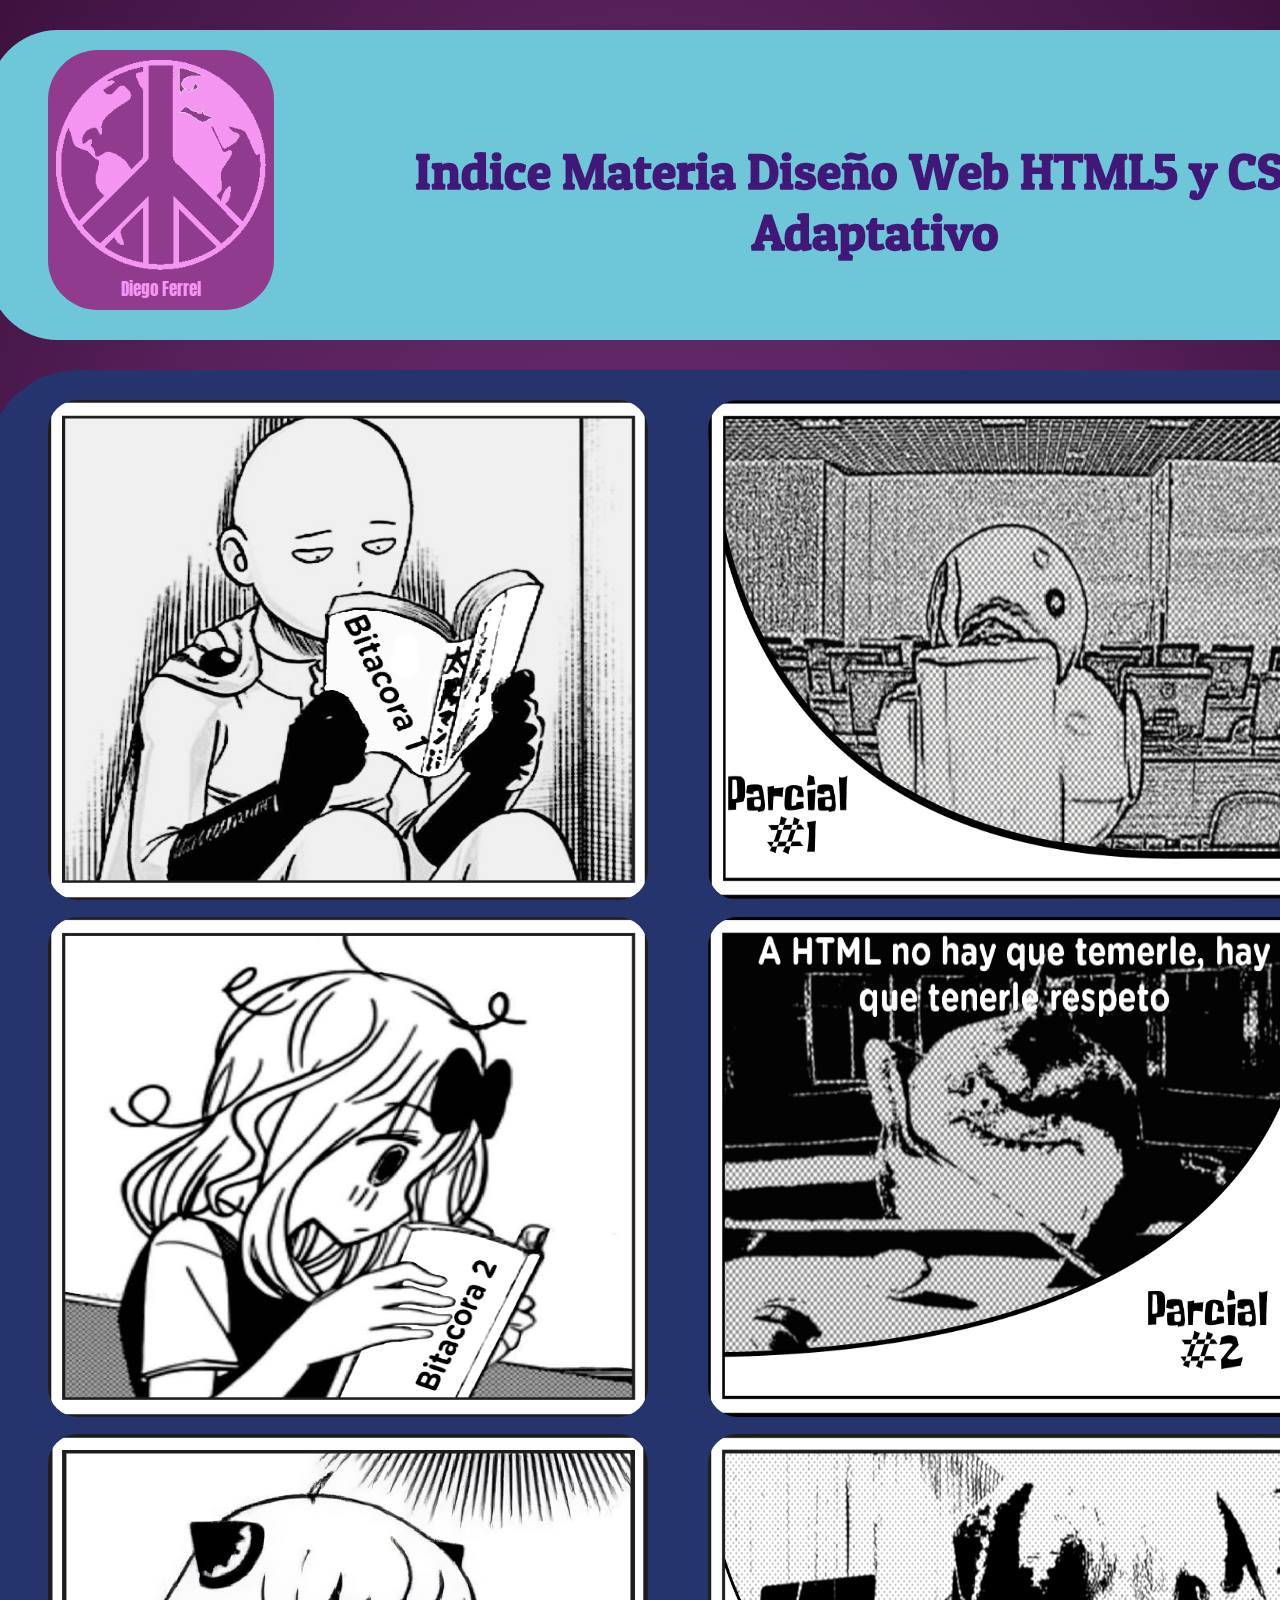
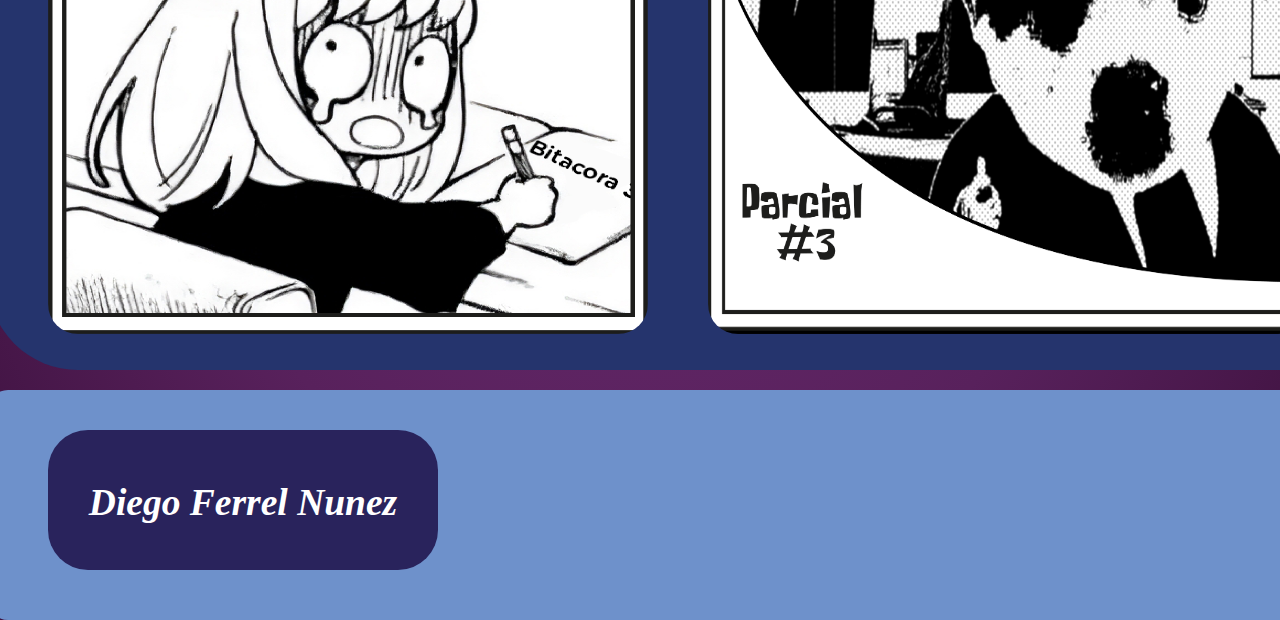
<file: index.html>
<!DOCTYPE html>
<html lang="en">
<head>
    <meta charset="UTF-8">
    <meta name="viewport" content="width=device-width, initial-scale=1.0">
    <title>Indice</title>
    <link rel="stylesheet" href="css/estilos.css">

    <!--Fuente Patua One-->
    <link rel="preconnect" href="https://fonts.googleapis.com">
<link rel="preconnect" href="https://fonts.gstatic.com" crossorigin>
<link href="https://fonts.googleapis.com/css2?family=Patua+One&display=swap" rel="stylesheet">
    <!--Cierre Fuente-->

    <!--Fuente Manrope-->
    <link rel="preconnect" href="https://fonts.googleapis.com">
<link rel="preconnect" href="https://fonts.gstatic.com" crossorigin>
<link href="https://fonts.googleapis.com/css2?family=Manrope:wght@200..800&family=Patua+One&display=swap" rel="stylesheet">
    <!--Cierre Fuente-->

    <!--Fuente Anton Static-->
    <link rel="preconnect" href="https://fonts.googleapis.com">
    <link rel="preconnect" href="https://fonts.gstatic.com" crossorigin>
    <link href="https://fonts.googleapis.com/css2?family=Anton&family=Finger+Paint&family=Fira+Sans+Condensed:ital,wght@0,100;0,200;0,300;0,400;0,500;0,600;0,700;0,800;0,900;1,100;1,200;1,300;1,400;1,500;1,600;1,700;1,800;1,900&family=Francois+One&family=Manrope:wght@200..800&family=Noto+Sans:ital,wght@0,100..900;1,100..900&family=Open+Sans:ital,wght@0,300..800;1,300..800&family=Patua+One&display=swap" rel="stylesheet">
    <!--Cierre Fuente-->
</head>
<body>
    <main>
        <header>
            <div id="logo">
                <a href="#"><img id="mundo" src="imagenes/Logo 1.png" alt=""></a>
                Diego Ferrel             
            </div>
            <h1>Indice Materia Diseño Web HTML5 y CSS3 Adaptativo </h1>
        </header>
        <section>
            <section>
                <article id="Bitacoras">
                 <a id="Bitacora1" href="Bitacora1.html"><img src="imagenes/Bitacora 1.png" alt=""></a> <br> <br>
                </article>
                <article id="Bitacoras"> 
                <a id="Bitacora2" href="Bitacora2.html"><img src="imagenes/Bitacora 2.png" alt=""></a> <br> <br>
                </article> 
                <article id="Bitacoras">
                <a id="Bitacora3" href="Bitacora3.html"><img src="imagenes/Bitacora 3.png" alt=""></a> <br>
                </article>
            </section>
            <section>
                <article id="Parciales">
                 <a href="parcial1.html"><img src="imagenes/Parcial1.png" alt=""></a> <br> <br>
                </article>
                 <article id="Parciales">
                 <a href="parcial2.html"><img src="imagenes/Parcial2.png" alt=""></a> <br> <br>
                 </article>
                 <article id="Parciales">
                 <a href="parcial3/index.html"><img src="imagenes/Parcial3.png" alt=""></a> <br>
                 </article>
                    
            </section>
        </section>
        <footer>
            <address>
                <h2>
                Diego Ferrel Nunez
                </h2>
            </address>
            
        </footer>
    </main>   


    
</body>
</html>
</file>
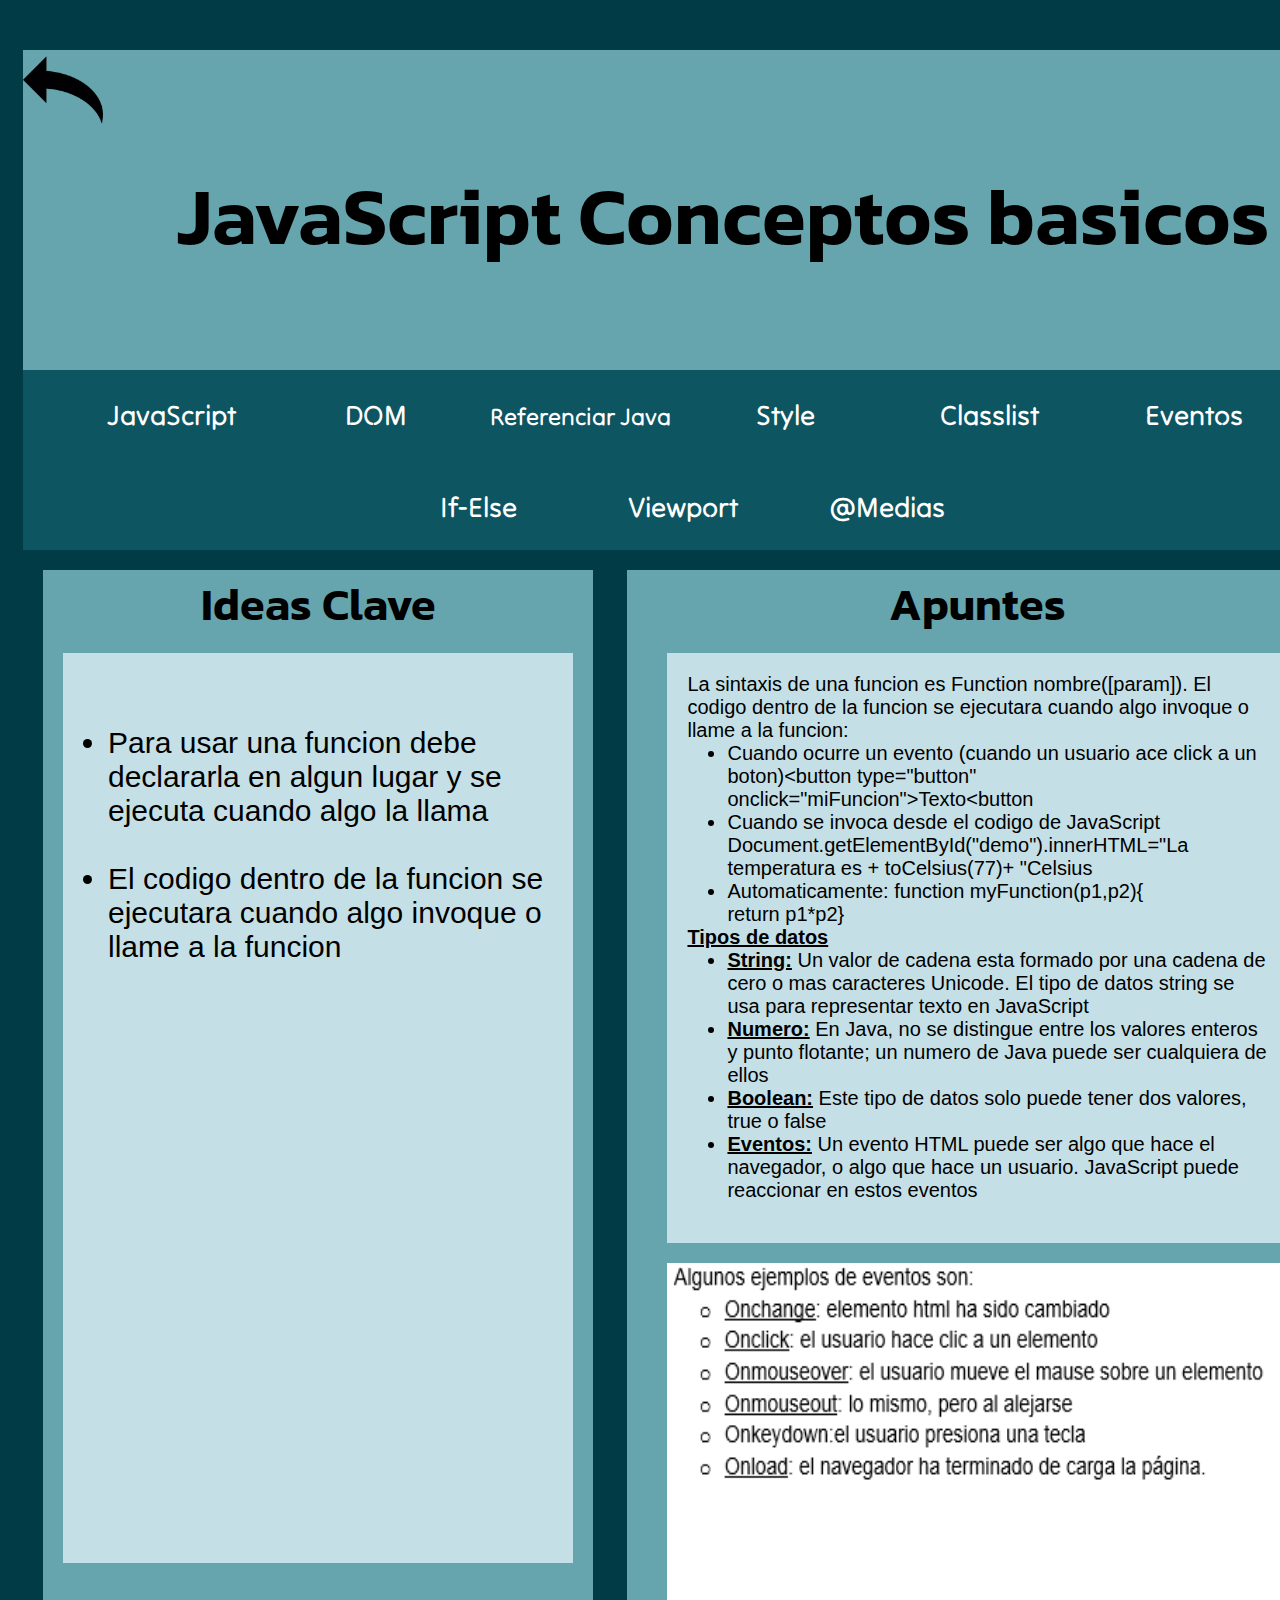
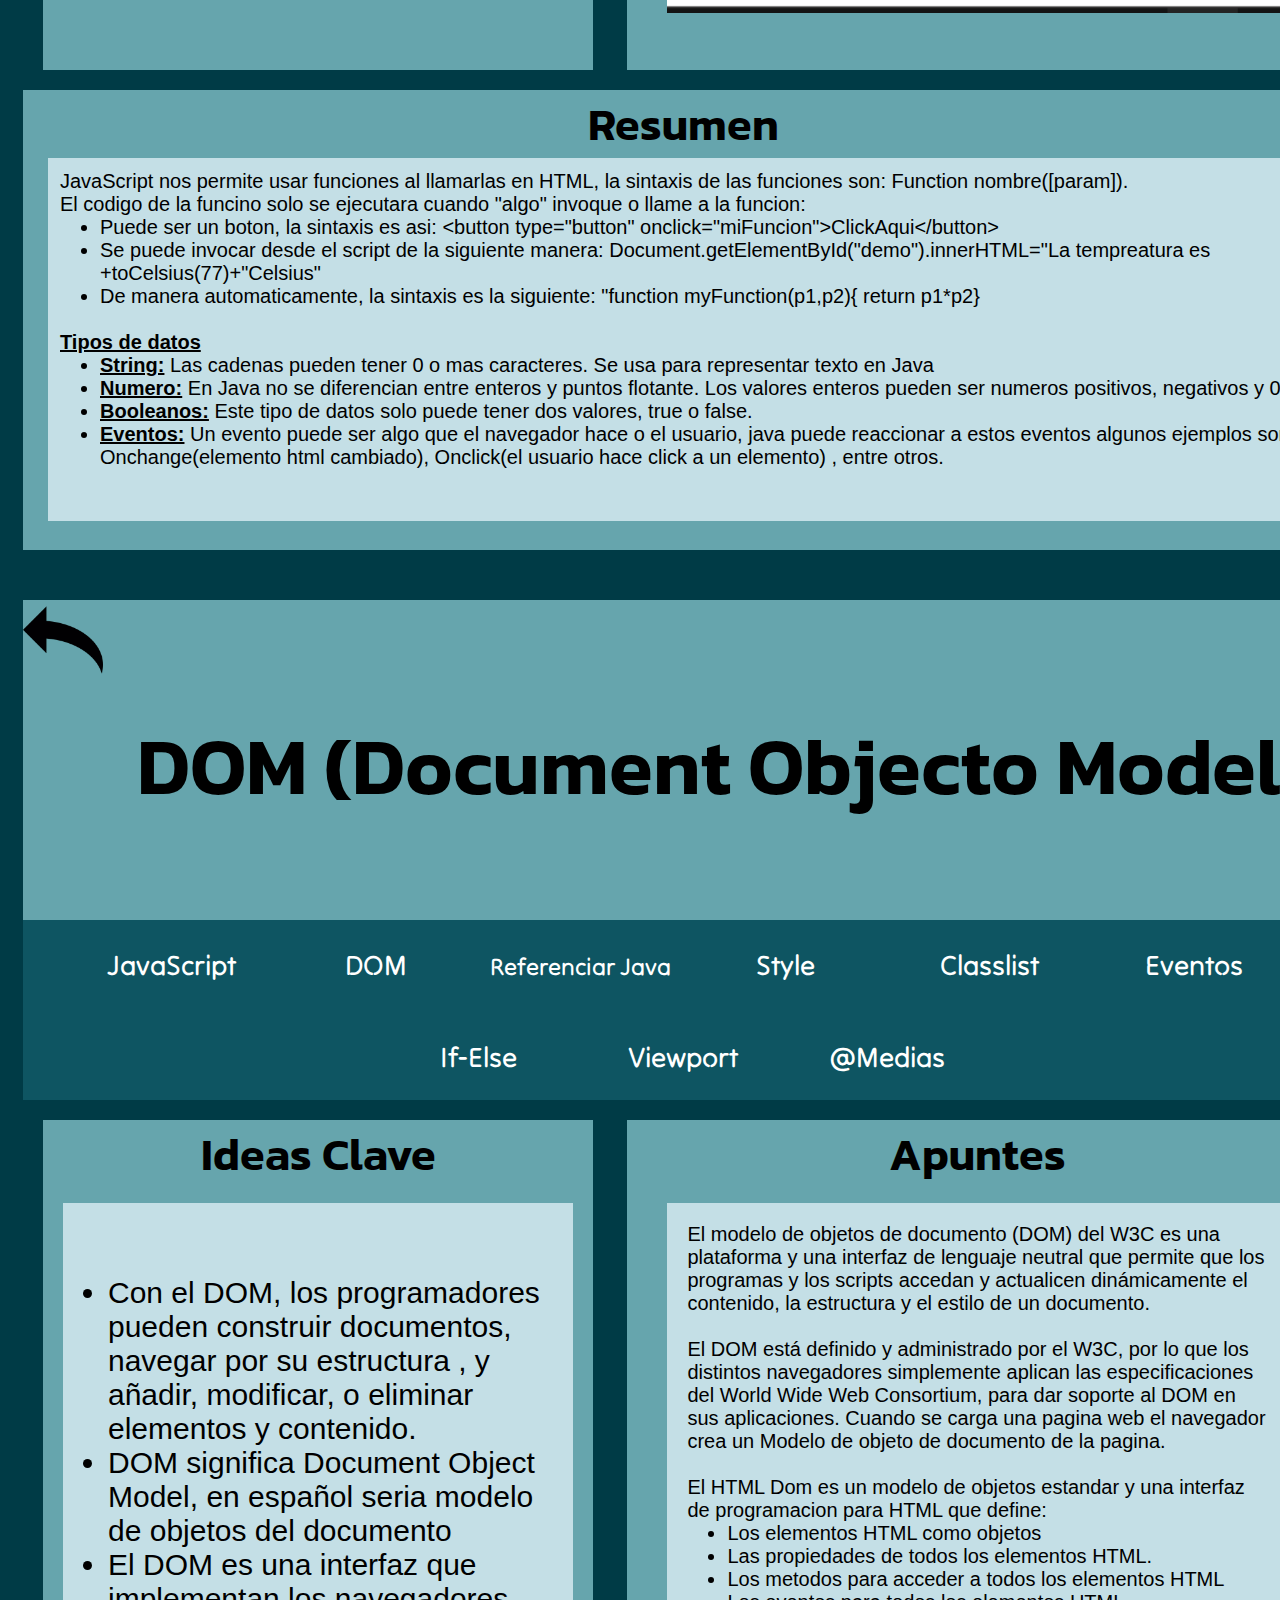
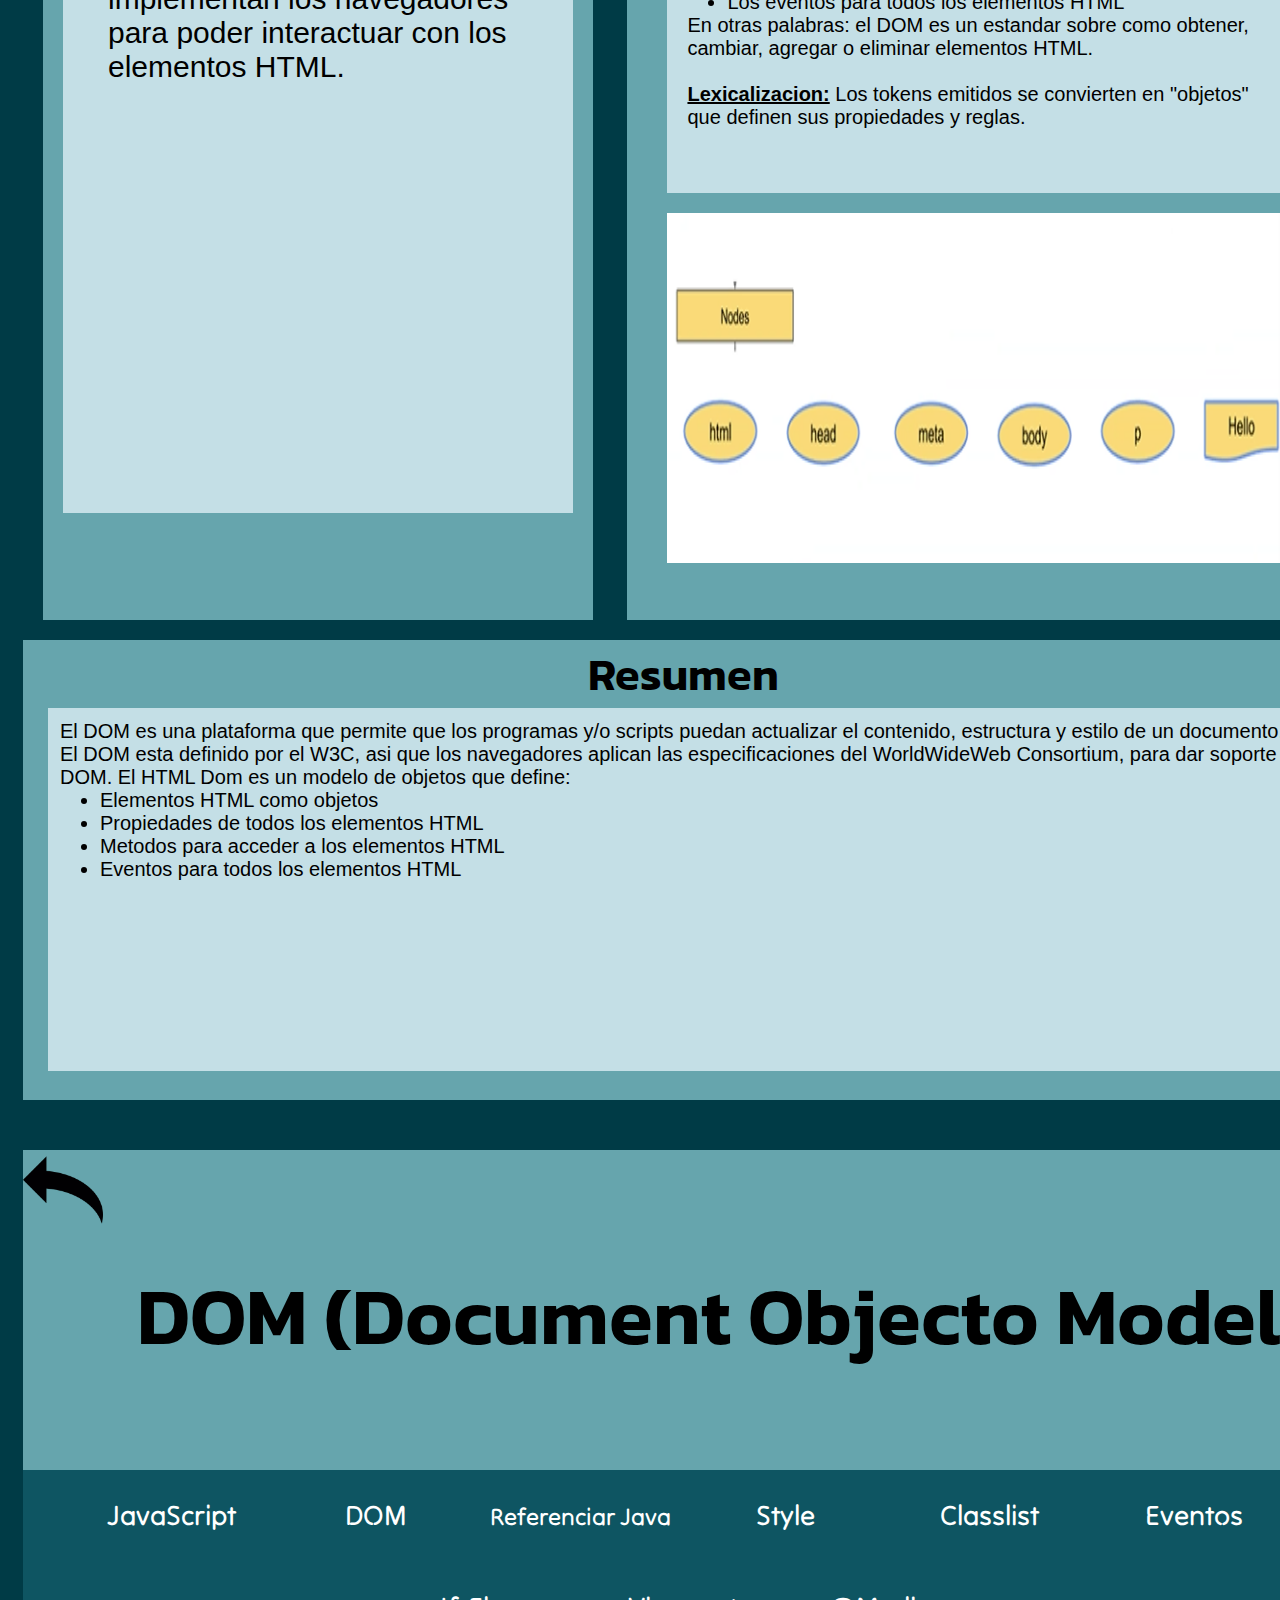
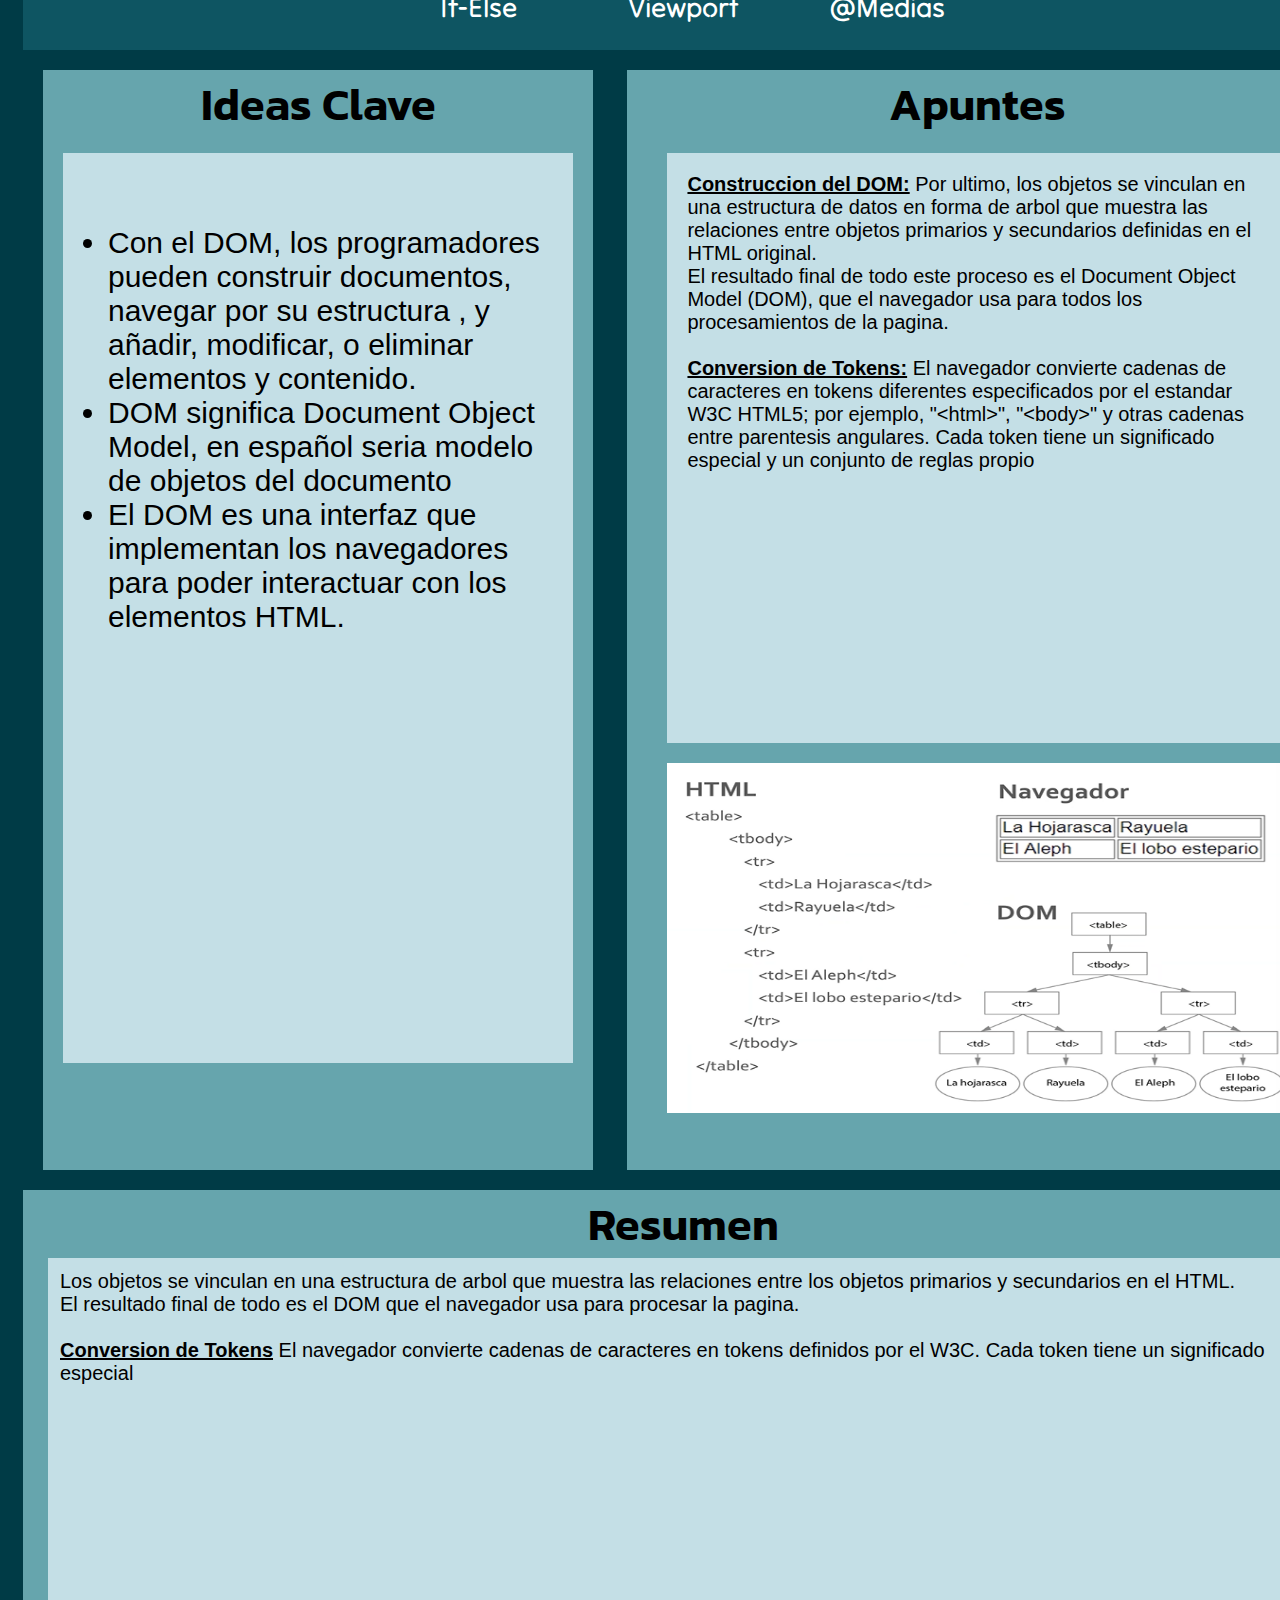
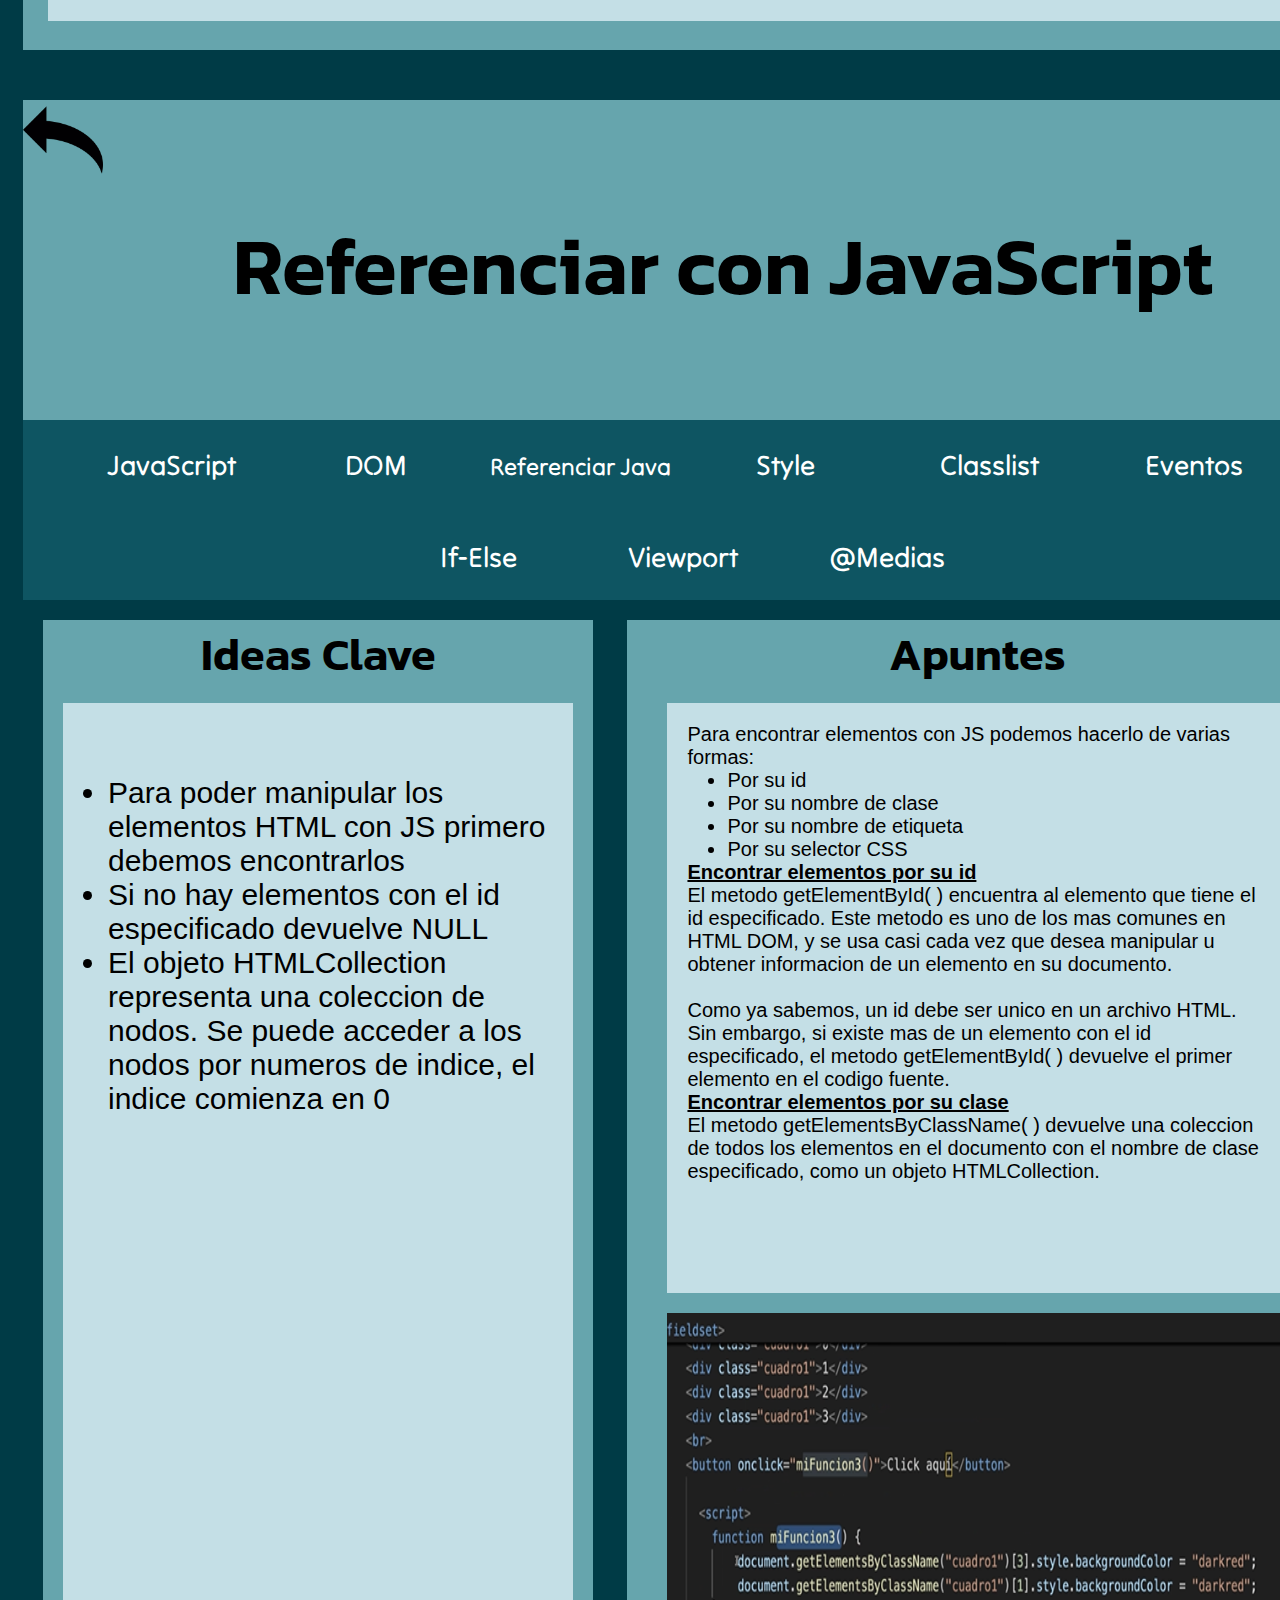
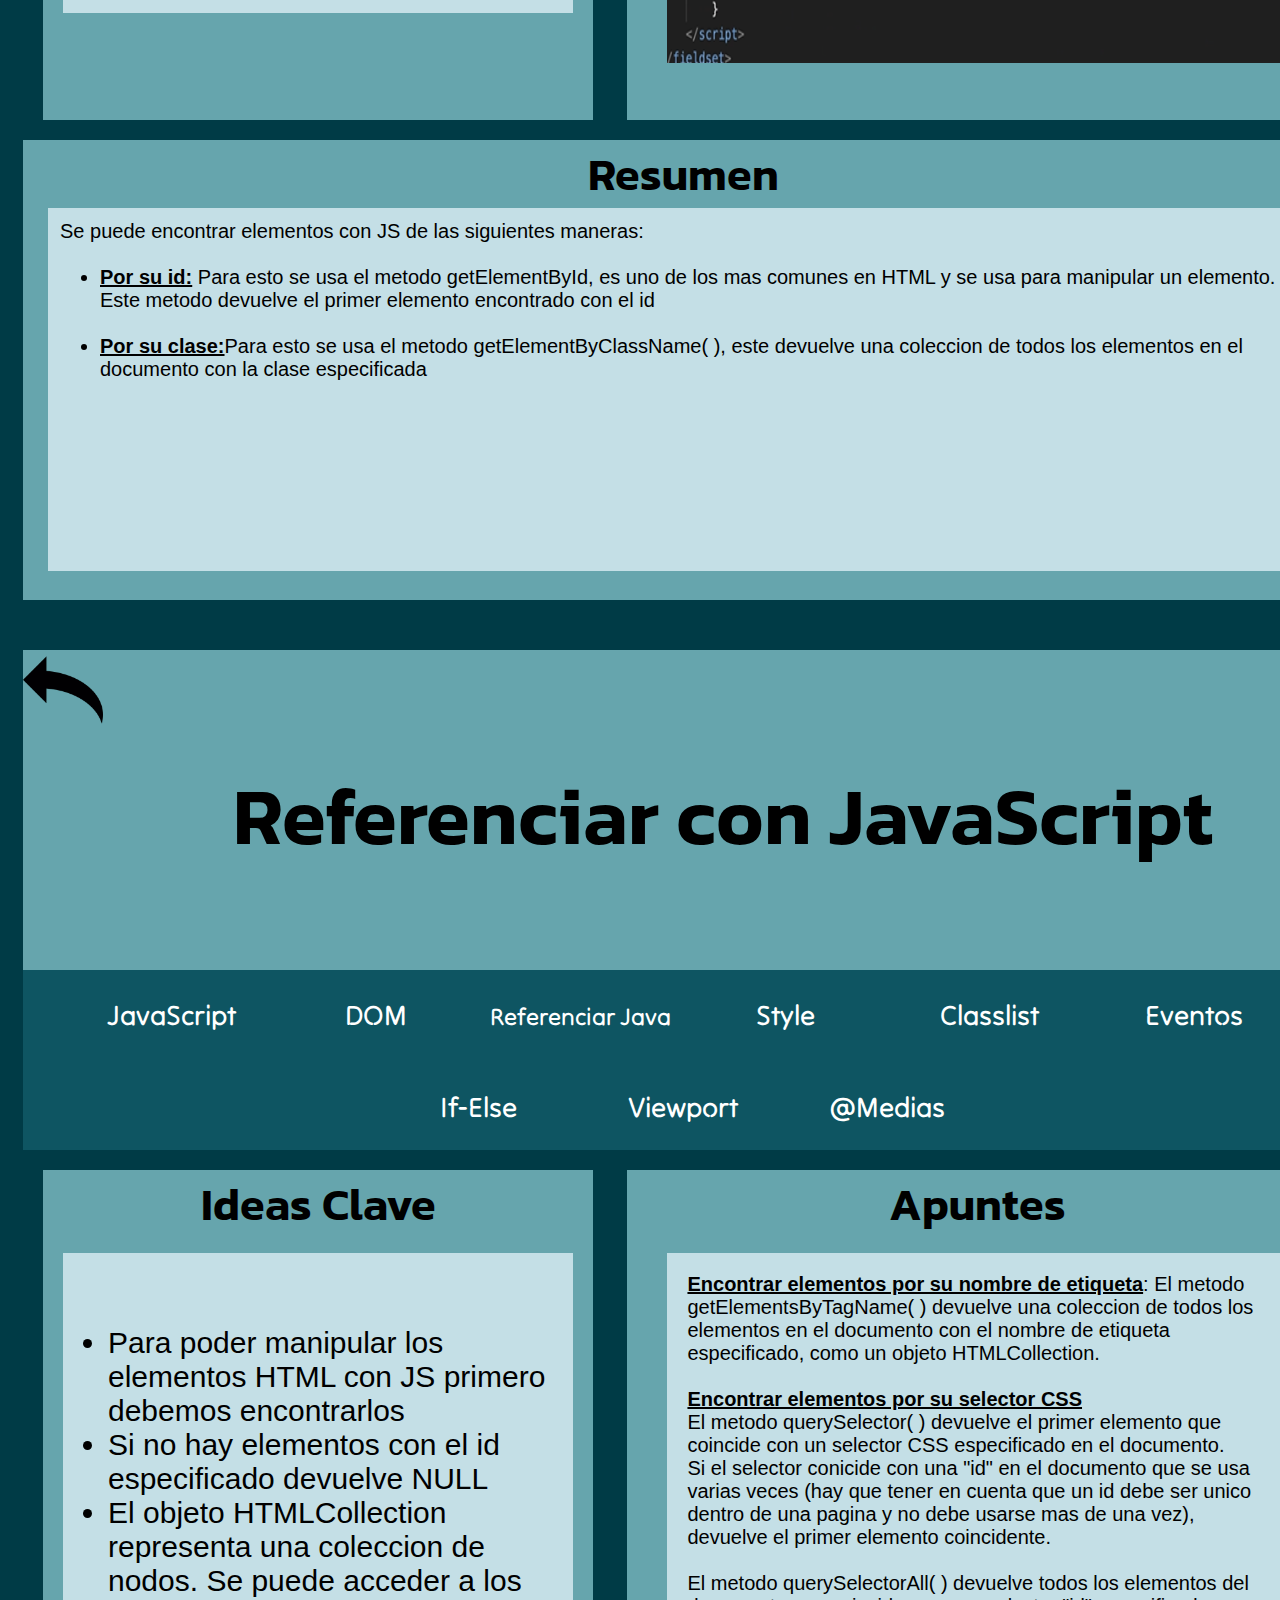
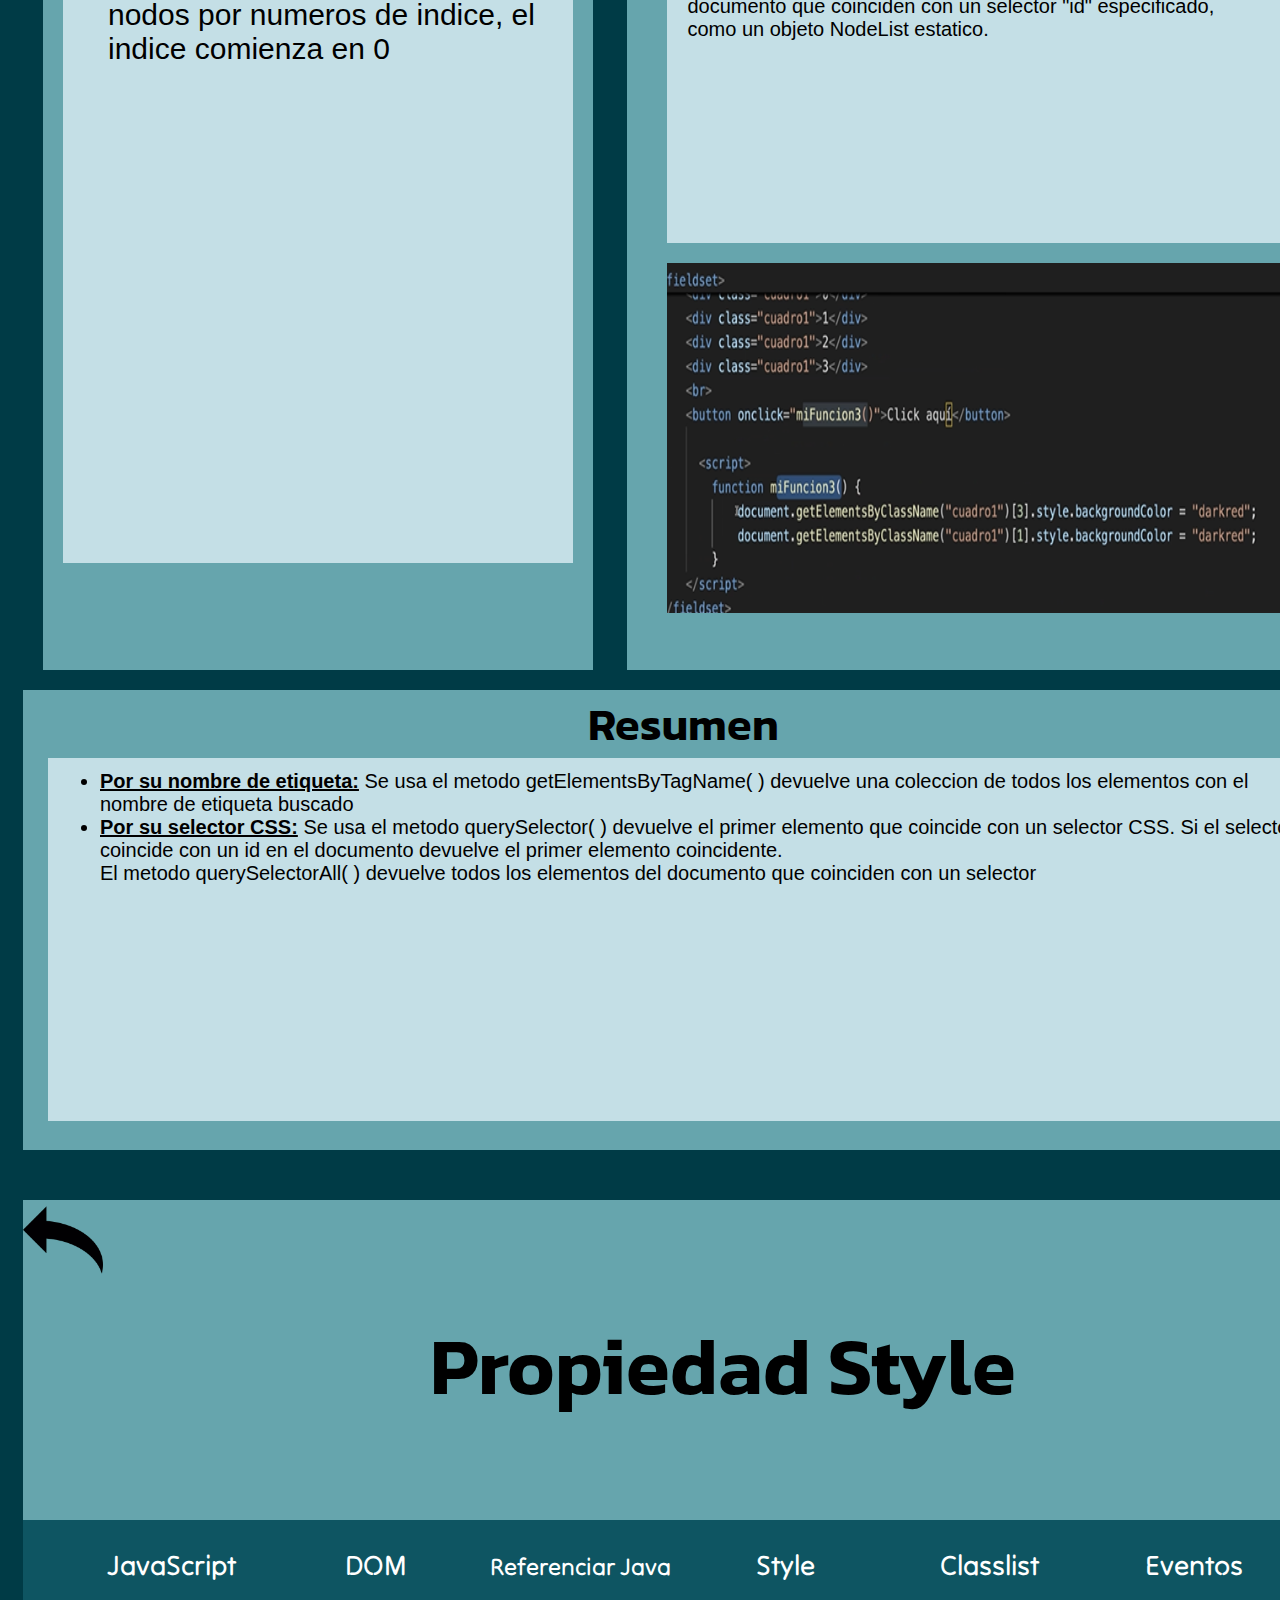
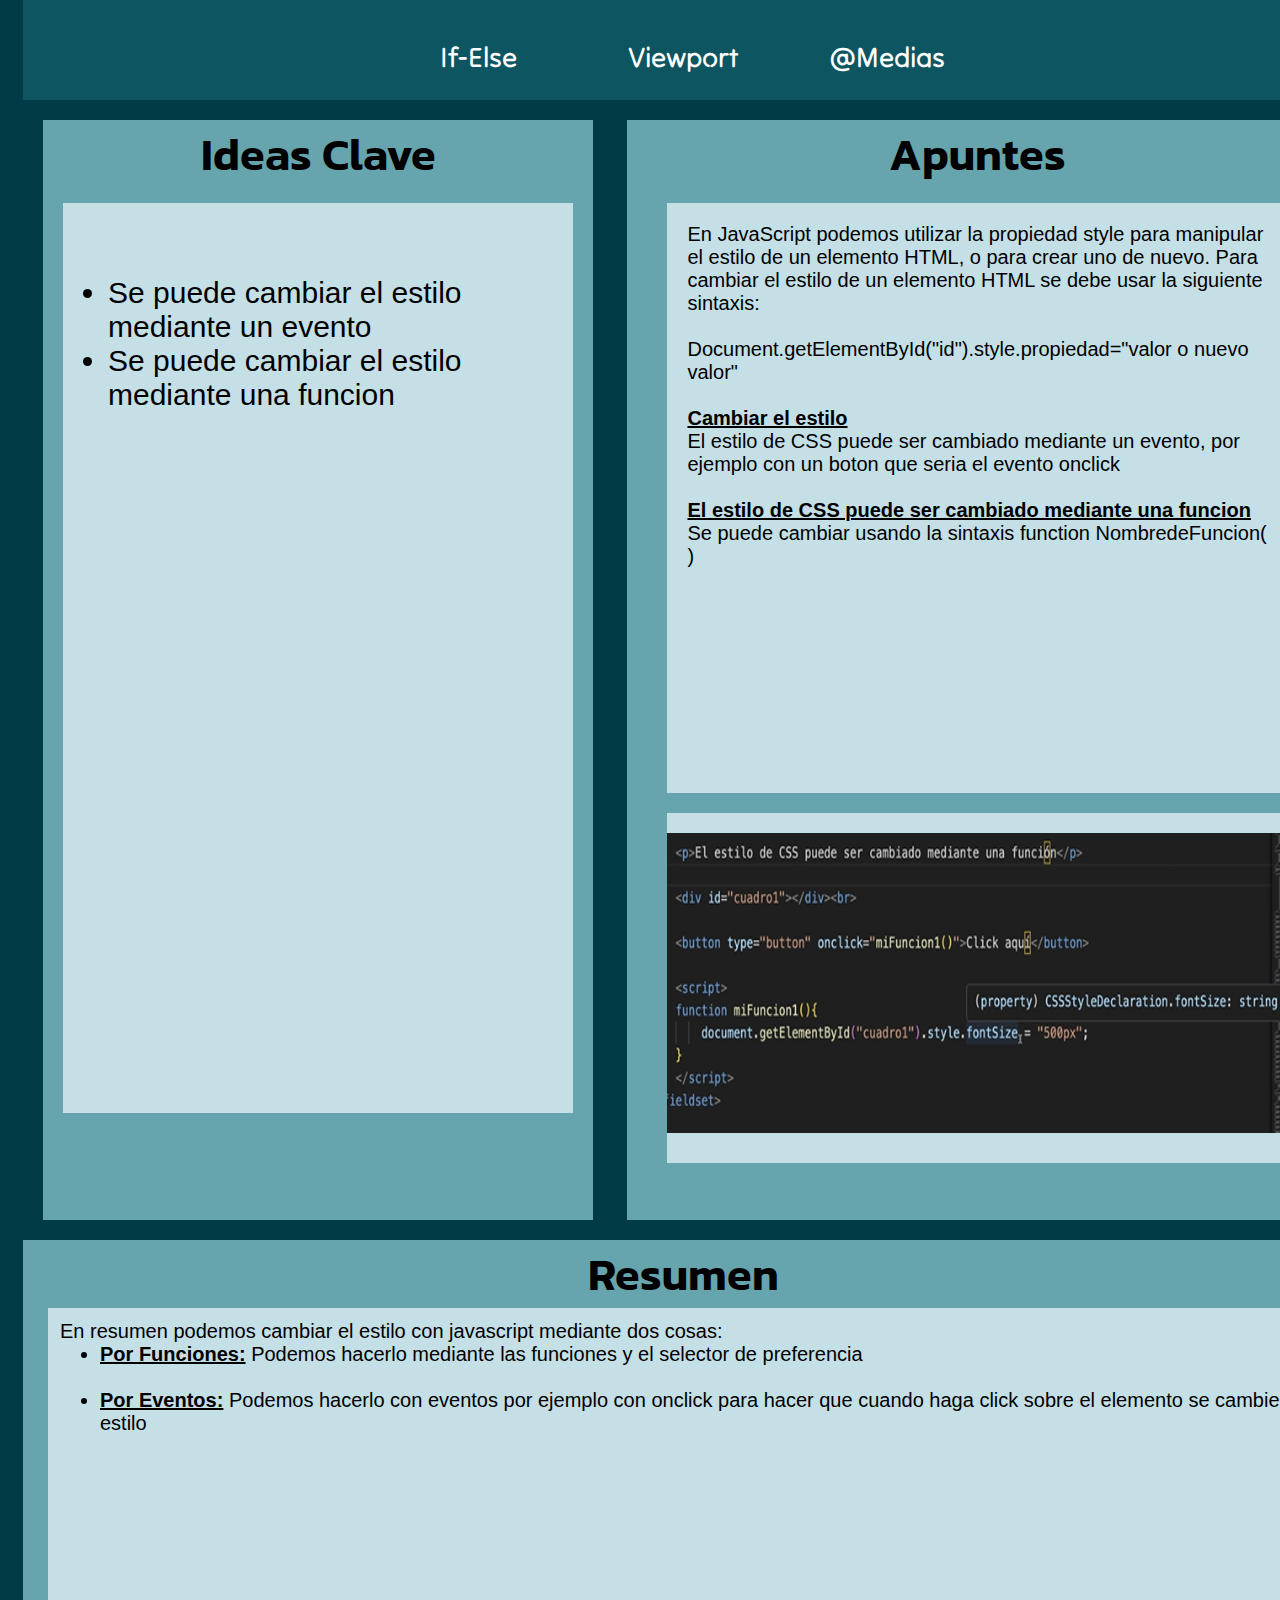
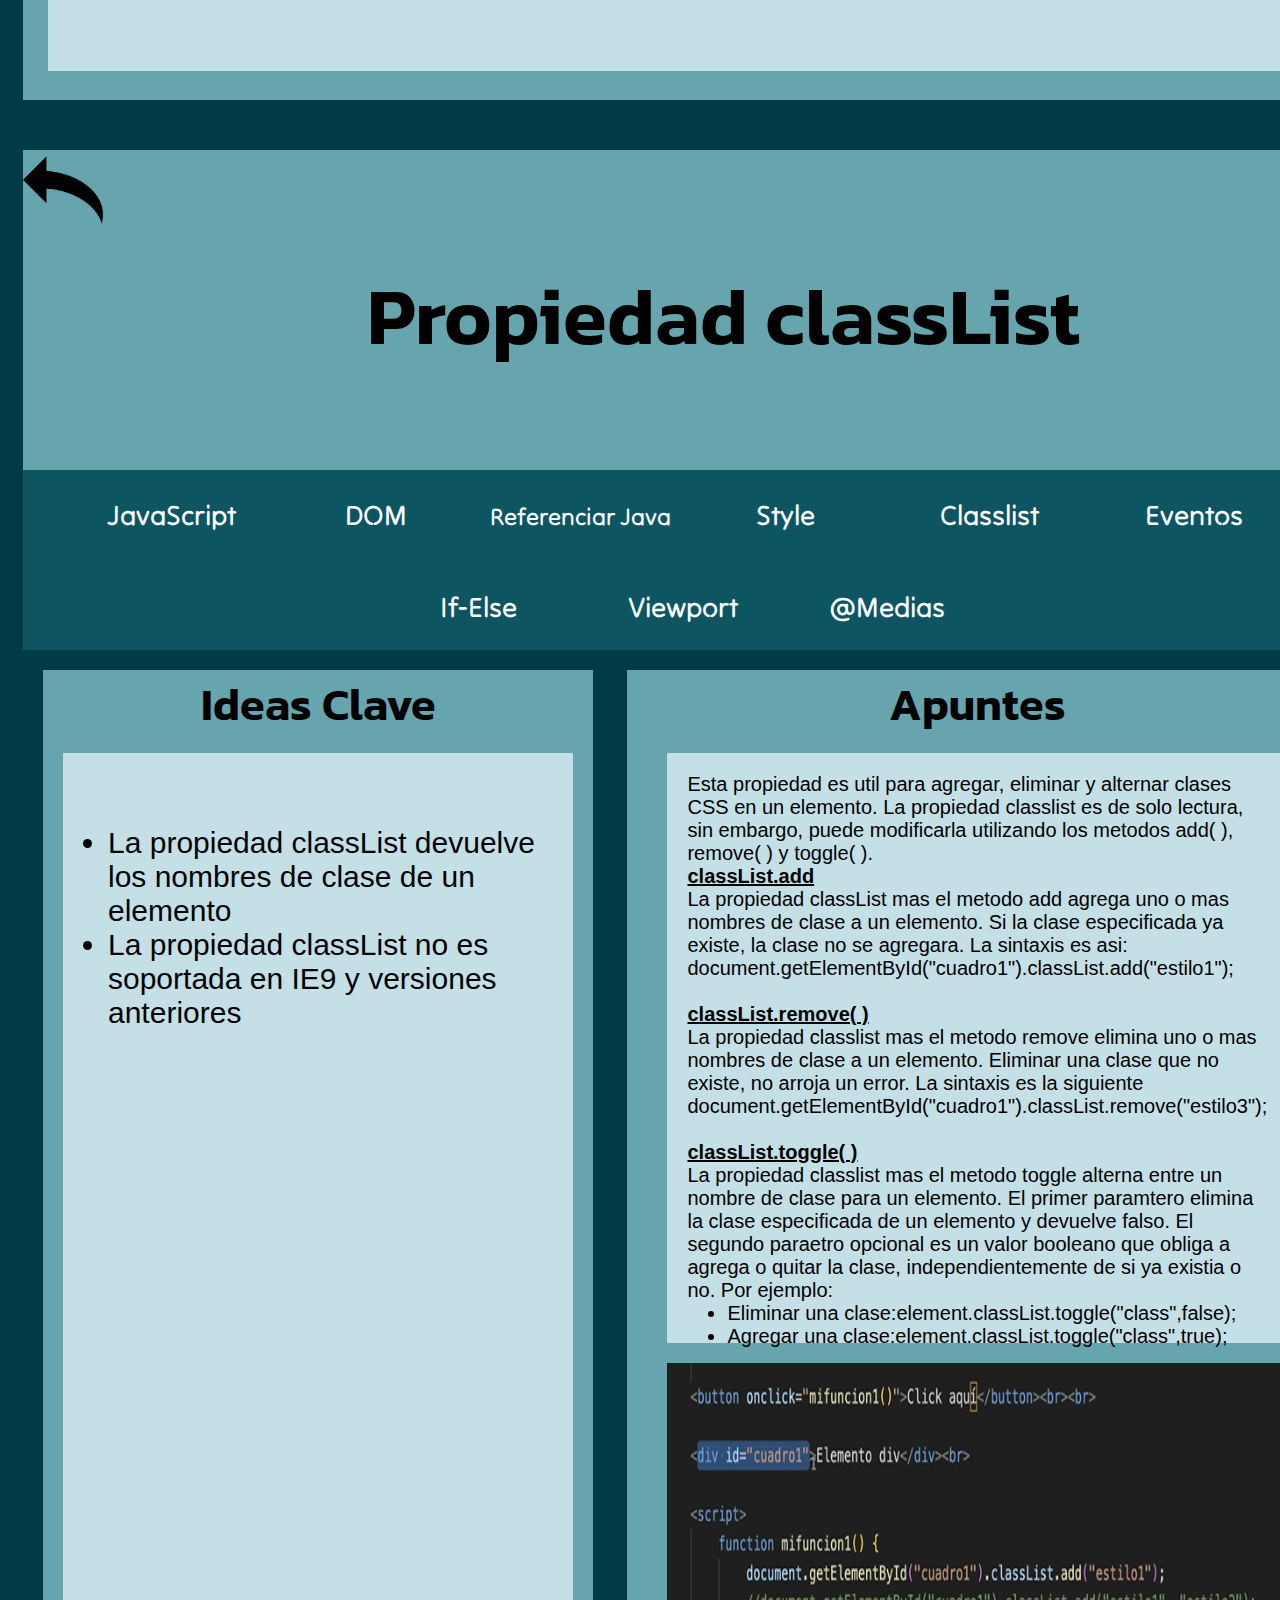
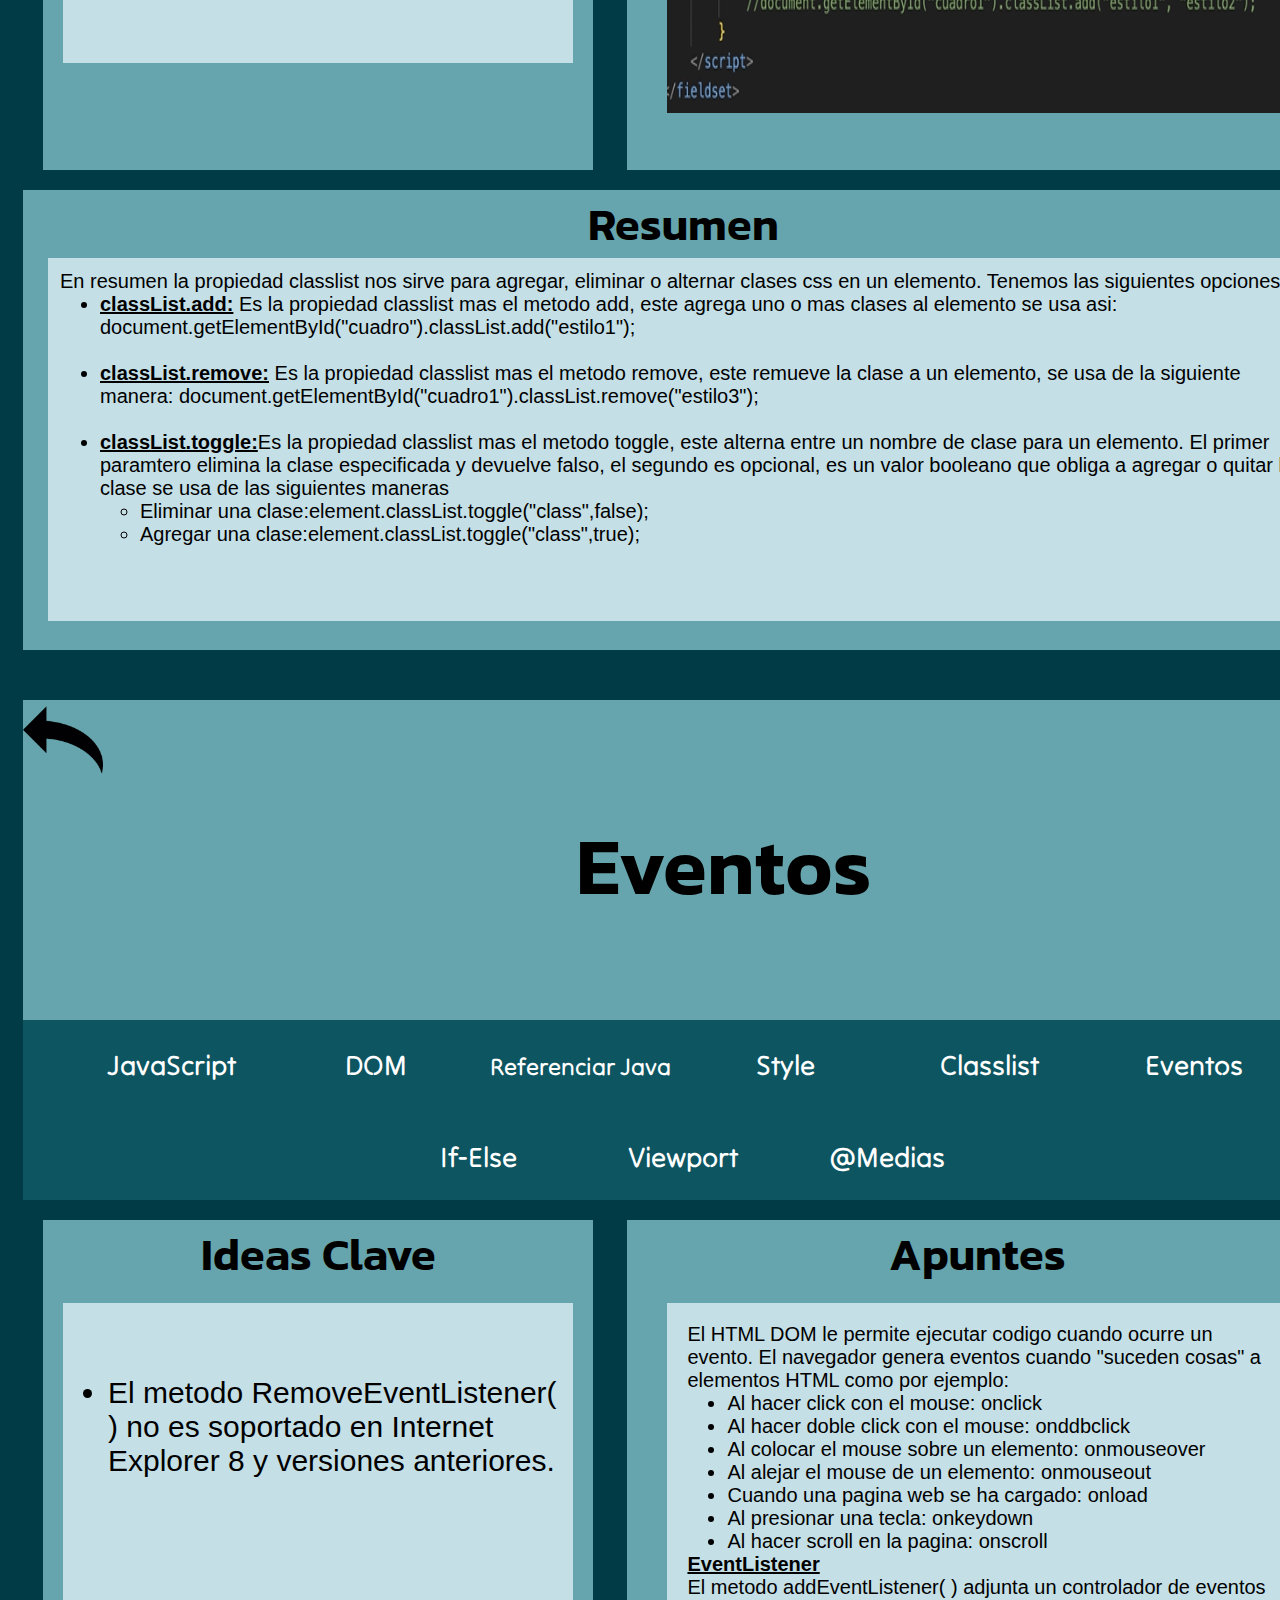
<file: Bitacora1.html>
<!DOCTYPE html>
<html lang="en">

<head>
    <meta charset="UTF-8">
    <meta name="viewport" content="width=device-width, initial-scale=1.0">
    <title>Bitacora 1</title>
    <link rel="stylesheet" href="css/estilos_bitacora1.css">

    <!--Inicio Fuente-->
    <link rel="preconnect" href="https://fonts.googleapis.com">
    <link rel="preconnect" href="https://fonts.gstatic.com" crossorigin>
    <link
        href="https://fonts.googleapis.com/css2?family=Dongle&family=Kanit:ital,wght@0,100;0,200;0,300;0,400;0,500;0,600;0,700;0,800;0,900;1,100;1,200;1,300;1,400;1,500;1,600;1,700;1,800;1,900&family=Koulen&family=Montserrat:ital,wght@0,100..900;1,100..900&family=Oswald:wght@200..700&family=Permanent+Marker&family=Rowdies:wght@300;400;700&family=Sono:wght@200..800&family=Tilt+Neon&display=swap"
        rel="stylesheet">
    <!--Cierre Fuente-->
</head>

<body>
    <main>
        <header>
            <a href="index.html"><img src="/imagenes/Volver.png" alt=""></a>
            <h1 id="JavaScript">JavaScript Conceptos basicos</h1>
        </header>
        <nav>
            <a href="#JavaScript">JavaScript</a>
            <a href="#DOM">DOM</a>
            <a href="#refJS">Referenciar Java</a>
            <a href="#style">Style</a>
            <a href="#classlist">Classlist</a>
            <a href="#Eventos">Eventos</a>
            <a href="#Ifelse">If-Else</a>
            <a href="#Viewport">Viewport</a>
            <a href="#medias">@Medias</a>
        </nav>
        <section>

            <article class="primer_contenido">
                <h2>Ideas Clave</h2>
                <article>
                    <p>
                    <ul>
                        <br> <br>
                        <li>Para usar una funcion debe <br> declararla en algun lugar y se ejecuta cuando algo la llama
                        </li> <br>
                        <li>El codigo dentro de la funcion se ejecutara cuando algo invoque o llame a la funcion</li>

                    </ul>
                    </p>
                </article>
            </article>

            <article class="segundo_contenido">
                <h2>Apuntes</h2>
                <article>
                    <p>
                        La sintaxis de una funcion es Function nombre([param]). El codigo dentro de la funcion se
                        ejecutara cuando
                        algo invoque o llame a la funcion: <br>
                    <ul>
                        <li>Cuando ocurre un evento (cuando un usuario ace click a un boton)&#60;button type="button"
                            onclick="miFuncion"&#62;Texto&#60;button</li>
                        <li>Cuando se invoca desde el codigo de JavaScript Document.getElementById("demo").innerHTML="La
                            temperatura es + toCelsius(77)+ "Celsius</li>
                        <li>Automaticamente: function myFunction(p1,p2){<br>
                            return p1*p2}</li>
                    </ul>
                    <b><ins>Tipos de datos</ins></b> <br>
                    <ul>
                        <li><b><ins>String:</ins></b> Un valor de cadena esta formado por una cadena de cero o mas
                            caracteres Unicode. El tipo de datos string se usa para representar texto en JavaScript</li>
                        <li><b><ins>Numero:</ins></b> En Java, no se distingue entre los valores enteros y punto
                            flotante; un numero de Java puede ser cualquiera de ellos</li>
                        <li><b><ins>Boolean:</ins></b> Este tipo de datos solo puede tener dos valores, true o false
                        </li>
                        <li><b><ins>Eventos:</ins></b> Un evento HTML puede ser algo que hace el navegador, o algo que
                            hace un usuario. JavaScript puede reaccionar en estos eventos</li>
                    </ul>
                    </p>
                </article>
                <figure class="imagen">
                    <a href="imagenes/JavaScript.png"><img src="imagenes/JavaScript.png" alt=""></a>
                </figure>
        </section>
        <footer>
            <h2>Resumen</h2>
            <article>
                <p>JavaScript nos permite usar funciones al llamarlas en HTML, la sintaxis de las funciones son:
                    Function nombre([param]). <br>
                    El codigo de la funcino solo se ejecutara cuando "algo" invoque o llame a la funcion: <br>
                <ul>
                    <li>Puede ser un boton, la sintaxis es asi: &#60;button type="button"
                        onclick="miFuncion"&#62;ClickAqui&#60;/button&#62;</li>
                    <li>Se puede invocar desde el script de la siguiente manera:
                        Document.getElementById("demo").innerHTML="La tempreatura es +toCelsius(77)+"Celsius"</li>
                    <li>De manera automaticamente, la sintaxis es la siguiente: "function myFunction(p1,p2){ return
                        p1*p2}</li>
                </ul>
                <br>
                <b><ins>Tipos de datos</ins></b> <br>
                <ul>
                    <li><b><ins>String:</ins></b> Las cadenas pueden tener 0 o mas caracteres. Se usa para representar
                        texto en Java</li>
                    <li><b><ins>Numero:</ins></b> En Java no se diferencian entre enteros y puntos flotante. Los valores
                        enteros pueden ser numeros positivos, negativos y 0</li>
                    <li><b><ins>Booleanos:</ins></b> Este tipo de datos solo puede tener dos valores, true o false.</li>
                    <li><b><ins>Eventos:</ins></b> Un evento puede ser algo que el navegador hace o el usuario, java
                        puede reaccionar a estos eventos algunos ejemplos son: Onchange(elemento html cambiado),
                        Onclick(el usuario hace click a un elemento)
                        , entre otros.</li>
                </ul>
                </p>
            </article>
        </footer>
    </main>



    <main>
        <header>
            <a href="index.html"><img src="/imagenes/Volver.png" alt=""></a>
            <h1 id="DOM">DOM (Document Objecto Model)</h1>
        </header>
        <nav>
            <a href="#JavaScript">JavaScript</a>
            <a href="#DOM">DOM</a>
            <a href="#refJS">Referenciar Java</a>
            <a href="#style">Style</a>
            <a href="#classlist">Classlist</a>
            <a href="#Eventos">Eventos</a>
            <a href="#Ifelse">If-Else</a>
            <a href="#Viewport">Viewport</a>
            <a href="#medias">@Medias</a>
        </nav>
        <section>

            <article class="primer_contenido">
                <h2>Ideas Clave</h2>
                <article>
                    <p>
                    <ul>
                        <br> <br>
                        <li>Con el DOM, los programadores pueden construir documentos, navegar por su estructura
                            , y añadir, modificar, o eliminar elementos y contenido.
                        </li>
                        <li>DOM significa Document Object Model, en español seria modelo de objetos del documento</li>
                        <li>El DOM es una interfaz que implementan los navegadores para poder interactuar con los
                            elementos HTML.</li>
                    </ul>
                    </p>
                </article>
            </article>

            <article class="segundo_contenido">
                <h2>Apuntes</h2>
                <article>
                    <p>
                        El modelo de objetos de documento (DOM) del W3C es una plataforma y una interfaz de lenguaje
                        neutral que permite que los programas y los scripts accedan y actualicen dinámicamente el
                        contenido, la estructura y el estilo de un documento. <br>
                        <br>
                        El DOM está definido y administrado por el W3C, por lo que los distintos navegadores simplemente
                        aplican las especificaciones del World Wide Web Consortium, para dar soporte al DOM en sus
                        aplicaciones. Cuando se carga una pagina web el navegador crea un Modelo de objeto de documento
                        de la pagina. <br>
                        <br>
                        El HTML Dom es un modelo de objetos estandar y una interfaz de programacion para HTML que
                        define:
                    <ul>
                        <li>Los elementos HTML como objetos</li>
                        <li>Las propiedades de todos los elementos HTML.</li>
                        <li>Los metodos para acceder a todos los elementos HTML</li>
                        <li>Los eventos para todos los elementos HTML</li>
                    </ul>
                    En otras palabras: el DOM es un estandar sobre como obtener, cambiar, agregar o eliminar elementos
                    HTML. <br>
                    <br>
                    <b><ins>Lexicalizacion:</ins></b> Los tokens emitidos se convierten en "objetos" que definen sus
                    propiedades y reglas.
                    </p>
                </article>
                <figure class="imagen">
                    <a href="imagenes/lexicalizacion.png"><img src="imagenes/lexicalizacion.png" alt=""></a>
                </figure>
        </section>
        <footer>
            <h2>Resumen</h2>
            <article>
                <p>
                    El DOM es una plataforma que permite que los programas y/o scripts puedan actualizar el contenido,
                    estructura y estilo de un documento.
                    <br>
                    El DOM esta definido por el W3C, asi que los navegadores aplican las especificaciones del
                    WorldWideWeb Consortium, para dar soporte al DOM. El HTML Dom
                    es un modelo de objetos que define:
                    <br>
                <ul>
                    <li>Elementos HTML como objetos</li>
                    <li>Propiedades de todos los elementos HTML</li>
                    <li>Metodos para acceder a los elementos HTML</li>
                    <li>Eventos para todos los elementos HTML</li>
                </ul>
                </p>
            </article>
        </footer>
    </main>


    <main>
        <header>
            <a href="index.html"><img src="/imagenes/Volver.png" alt=""></a>
            <h1 id="DOM">DOM (Document Objecto Model)</h1>
        </header>
        <nav>
            <a href="#JavaScript">JavaScript</a>
            <a href="#DOM">DOM</a>
            <a href="#refJS">Referenciar Java</a>
            <a href="#style">Style</a>
            <a href="#classlist">Classlist</a>
            <a href="#Eventos">Eventos</a>
            <a href="#Ifelse">If-Else</a>
            <a href="#Viewport">Viewport</a>
            <a href="#medias">@Medias</a>
        </nav>
        <section>

            <article class="primer_contenido">
                <h2>Ideas Clave</h2>
                <article>
                    <p>
                    <ul>
                        <br> <br>
                        <li>Con el DOM, los programadores pueden construir documentos, navegar por su estructura
                            , y añadir, modificar, o eliminar elementos y contenido.
                        </li>
                        <li>DOM significa Document Object Model, en español seria modelo de objetos del documento</li>
                        <li>El DOM es una interfaz que implementan los navegadores para poder interactuar con los
                            elementos HTML.</li>
                    </ul>
                    </p>
                </article>
            </article>

            <article class="segundo_contenido">
                <h2>Apuntes</h2>
                <article>
                    <p>
                        <b><ins>Construccion del DOM:</ins></b> Por ultimo, los objetos se vinculan en una estructura de
                        datos en forma de arbol
                        que muestra las relaciones entre objetos primarios y secundarios definidas en el HTML original.
                        <br>
                        El resultado final de todo este proceso es el Document Object Model (DOM), que el navegador usa
                        para todos los procesamientos de la pagina. <br> <br>
                        <b><ins>Conversion de Tokens:</ins></b> El navegador convierte cadenas de caracteres en tokens
                        diferentes especificados por el estandar W3C HTML5; por
                        ejemplo, "&#60;html&#62;", "&#60;body&#62;" y otras cadenas entre parentesis angulares. Cada
                        token tiene un significado especial y un conjunto de reglas propio
                    </p>
                </article>
                <figure class="imagen">
                    <a href="imagenes/DOM.png"><img src="imagenes/DOM.png" alt=""></a>
                </figure>
        </section>
        <footer>
            <h2>Resumen</h2>
            <article>
                <p>
                    Los objetos se vinculan en una estructura de arbol que muestra las relaciones entre los objetos
                    primarios y secundarios en el HTML. <br>
                    El resultado final de todo es el DOM que el navegador usa para procesar la pagina.
                    <br> <br>
                    <b><ins>Conversion de Tokens</ins></b> El navegador convierte cadenas de caracteres en tokens
                    definidos por el W3C. Cada
                    token tiene un significado especial
                </p>
            </article>
        </footer>
    </main>


    <main>
        <header>
            <a href="index.html"><img src="/imagenes/Volver.png" alt=""></a>
            <h1 id="refJS">Referenciar con JavaScript</h1>
        </header>
        <nav>
            <a href="#JavaScript">JavaScript</a>
            <a href="#DOM">DOM</a>
            <a href="#refJS">Referenciar Java</a>
            <a href="#style">Style</a>
            <a href="#classlist">Classlist</a>
            <a href="#Eventos">Eventos</a>
            <a href="#Ifelse">If-Else</a>
            <a href="#Viewport">Viewport</a>
            <a href="#medias">@Medias</a>
        </nav>
        <section>

            <article class="primer_contenido">
                <h2>Ideas Clave</h2>
                <article>
                    <p>
                    <ul>
                        <br> <br>
                        <li>Para poder manipular los elementos HTML con JS primero debemos encontrarlos</li>
                        <li>Si no hay elementos con el id especificado devuelve NULL</li>
                        <li>El objeto HTMLCollection representa una coleccion de nodos. Se puede acceder a los
                            nodos por numeros de indice, el indice comienza en 0
                        </li>
                    </ul>
                    </p>
                </article>
            </article>

            <article class="segundo_contenido">
                <h2>Apuntes</h2>
                <article>
                    <p>
                        Para encontrar elementos con JS podemos hacerlo de varias formas:
                    <ul>
                        <li>Por su id</li>
                        <li>Por su nombre de clase</li>
                        <li>Por su nombre de etiqueta</li>
                        <li>Por su selector CSS</li>
                    </ul>
                    <b><ins>Encontrar elementos por su id</ins></b> <br>
                    El metodo getElementById( ) encuentra al elemento que tiene el id especificado. Este metodo
                    es uno de los mas comunes en HTML DOM, y se usa casi cada vez que desea manipular u obtener
                    informacion
                    de un elemento en su documento. <br> <br>
                    Como ya sabemos, un id debe ser unico en un archivo HTML. Sin embargo, si existe mas de un elemento
                    con el
                    id especificado, el metodo getElementById( ) devuelve el primer elemento en el codigo fuente. <br>
                    <b><ins>Encontrar elementos por su clase</ins></b> <br>
                    El metodo getElementsByClassName( ) devuelve una coleccion de todos los elementos en el documento
                    con el nombre
                    de clase especificado, como un objeto HTMLCollection.
                    </p>
                </article>
                <figure class="imagen">
                    <a href="imagenes/classname.png"><img src="imagenes/classname.png" alt=""></a>
                </figure>
        </section>
        <footer>
            <h2>Resumen</h2>
            <article>
                <p>
                    Se puede encontrar elementos con JS de las siguientes maneras: <br> <br>
                <ul>
                    <li><b><ins>Por su id:</ins></b> Para esto se usa el metodo getElementById, es uno de los mas
                        comunes en HTML y se usa para manipular un elemento. Este metodo
                        devuelve el primer elemento encontrado con el id</li> <br>
                    <li><b><ins>Por su clase:</ins></b>Para esto se usa el metodo getElementByClassName( ), este
                        devuelve una coleccion de todos los elementos en
                        el documento con la clase especificada</li>
                </ul>
                </p>
            </article>
        </footer>
    </main>


    <main>
        <header>
            <a href="index.html"><img src="/imagenes/Volver.png" alt=""></a>
            <h1 id="refJS">Referenciar con JavaScript</h1>
        </header>
        <nav>
            <a href="#JavaScript">JavaScript</a>
            <a href="#DOM">DOM</a>
            <a href="#refJS">Referenciar Java</a>
            <a href="#style">Style</a>
            <a href="#classlist">Classlist</a>
            <a href="#Eventos">Eventos</a>
            <a href="#Ifelse">If-Else</a>
            <a href="#Viewport">Viewport</a>
            <a href="#medias">@Medias</a>
        </nav>
        <section>

            <article class="primer_contenido">
                <h2>Ideas Clave</h2>
                <article>
                    <p>
                    <ul>
                        <br> <br>
                        <li>Para poder manipular los elementos HTML con JS primero debemos encontrarlos</li>
                        <li>Si no hay elementos con el id especificado devuelve NULL</li>
                        <li>El objeto HTMLCollection representa una coleccion de nodos. Se puede acceder a los
                            nodos por numeros de indice, el indice comienza en 0
                        </li>
                    </ul>
                    </p>
                </article>
            </article>

            <article class="segundo_contenido">
                <h2>Apuntes</h2>
                <article>
                    <p>
                        <b><ins>Encontrar elementos por su nombre de etiqueta</ins></b>: El metodo
                        getElementsByTagName( ) devuelve una coleccion de todos los elementos en el documento
                        con el nombre de etiqueta especificado, como un objeto HTMLCollection. <br>
                        <br>
                        <b><ins>Encontrar elementos por su selector CSS</ins></b> <br>
                        El metodo querySelector( ) devuelve el primer elemento que coincide con un selector CSS
                        especificado en el documento. <br>
                        Si el selector conicide con una "id" en el documento que se usa varias veces (hay que tener
                        en cuenta que un id debe ser unico dentro de una pagina y no debe usarse mas de una vez),
                        devuelve
                        el primer elemento coincidente. <br> <br>
                        El metodo querySelectorAll( ) devuelve todos los elementos del documento que coinciden con un
                        selector
                        "id" especificado, como un objeto NodeList estatico.
                    </p>
                </article>
                <figure class="imagen">
                    <a href="imagenes/classname.png"><img src="imagenes/classname.png" alt=""></a>
                </figure>
        </section>
        <footer>
            <h2>Resumen</h2>
            <article>
                <p>
                <ul>
                    <li><b><ins>Por su nombre de etiqueta:</ins></b> Se usa el metodo getElementsByTagName( ) devuelve
                        una coleccion
                        de todos los elementos con el nombre de etiqueta buscado</li>
                    <li><b><ins>Por su selector CSS:</ins></b> Se usa el metodo querySelector( ) devuelve el primer
                        elemento que coincide con un selector CSS. Si el selector
                        coincide con un id en el documento devuelve el primer elemento coincidente. <br>
                        El metodo querySelectorAll( ) devuelve todos los elementos del documento que coinciden con un
                        selector</li>
                </ul>
                </p>
            </article>
        </footer>
    </main>


    <main>
        <header>
            <a href="index.html"><img src="/imagenes/Volver.png" alt=""></a>
            <h1 id="style">Propiedad Style</h1>
        </header>
        <nav>
            <a href="#JavaScript">JavaScript</a>
            <a href="#DOM">DOM</a>
            <a href="#refJS">Referenciar Java</a>
            <a href="#style">Style</a>
            <a href="#classlist">Classlist</a>
            <a href="#Eventos">Eventos</a>
            <a href="#Ifelse">If-Else</a>
            <a href="#Viewport">Viewport</a>
            <a href="#medias">@Medias</a>
        </nav>
        <section>

            <article class="primer_contenido">
                <h2>Ideas Clave</h2>
                <article>
                    <p>
                    <ul>
                        <br> <br>
                        <li>Se puede cambiar el estilo mediante un evento</li>
                        <li>Se puede cambiar el estilo mediante una funcion</li>
                    </ul>
                    </p>
                </article>
            </article>

            <article class="segundo_contenido">
                <h2>Apuntes</h2>
                <article>
                    <p>
                        En JavaScript podemos utilizar la propiedad style para manipular el estilo de un elemento
                        HTML, o para crear uno de nuevo. Para cambiar el estilo de un elemento HTML se debe usar la
                        siguiente sintaxis: <br> <br>
                        Document.getElementById("id").style.propiedad="valor o nuevo valor" <br>
                        <br>
                        <b><ins>Cambiar el estilo</ins></b> <br>
                        El estilo de CSS puede ser cambiado mediante un evento, por ejemplo con un boton que seria el
                        evento
                        onclick <br> <br>
                        <b><ins>El estilo de CSS puede ser cambiado mediante una funcion</ins></b> <br>
                        Se puede cambiar usando la sintaxis function NombredeFuncion( )
                    </p>
                </article>
                <figure class="imagen">
                    <a href="imagenes/style.png"><img src="imagenes/style.png" alt=""
                            style="height: 300px; margin-top: 20px;"></a>
                </figure>
        </section>
        <footer>
            <h2>Resumen</h2>
            <article>
                <p>
                    En resumen podemos cambiar el estilo con javascript mediante dos cosas:
                <ul>
                    <li><b><ins>Por Funciones:</ins></b> Podemos hacerlo mediante las funciones y el selector de
                        preferencia</li> <br>
                    <li><b><ins>Por Eventos:</ins></b> Podemos hacerlo con eventos por ejemplo con onclick para hacer
                        que cuando haga click sobre el
                        elemento se cambie el estilo</li>
                </ul>
                </p>
            </article>
        </footer>
    </main>

    <main>
        <header>
            <a href="index.html"><img src="/imagenes/Volver.png" alt=""></a>
            <h1 id="classlist">Propiedad classList</h1>
        </header>
        <nav>
            <a href="#JavaScript">JavaScript</a>
            <a href="#DOM">DOM</a>
            <a href="#refJS">Referenciar Java</a>
            <a href="#style">Style</a>
            <a href="#classlist">Classlist</a>
            <a href="#Eventos">Eventos</a>
            <a href="#Ifelse">If-Else</a>
            <a href="#Viewport">Viewport</a>
            <a href="#medias">@Medias</a>
        </nav>
        <section>

            <article class="primer_contenido">
                <h2>Ideas Clave</h2>
                <article>
                    <p>
                    <ul>
                        <br> <br>
                        <li>La propiedad classList devuelve los nombres de clase de un elemento</li>
                        <li>La propiedad classList no es soportada en IE9 y versiones anteriores</li>
                    </ul>
                    </p>
                </article>
            </article>

            <article class="segundo_contenido">
                <h2>Apuntes</h2>
                <article>
                    <p>
                        Esta propiedad es util para agregar, eliminar y alternar clases CSS en un elemento. La propiedad
                        classlist es de solo lectura,
                        sin embargo, puede modificarla utilizando los metodos add( ), remove( ) y toggle( ). <br>
                        <b><ins>classList.add</ins></b> <br>
                        La propiedad classList mas el metodo add agrega uno o mas nombres de clase a un elemento. Si la
                        clase especificada ya existe, la clase no se agregara.
                        La sintaxis es asi: <br>
                        document.getElementById("cuadro1").classList.add("estilo1"); <br> <br>
                        <b><ins>classList.remove( )</ins></b> <br>
                        La propiedad classlist mas el metodo remove elimina uno o mas nombres de clase a un elemento.
                        Eliminar una clase que no existe, no arroja un error. La sintaxis es la siguiente <br>
                        document.getElementById("cuadro1").classList.remove("estilo3"); <br> <br>
                        <b><ins>classList.toggle( )</ins></b> <br>
                        La propiedad classlist mas el metodo toggle alterna entre un nombre de clase para un elemento.
                        El primer paramtero elimina la clase especificada de un elemento y devuelve falso.
                        El segundo paraetro opcional es un valor booleano que obliga a agrega o quitar la clase,
                        independientemente de si ya existia o no. Por ejemplo: <br>
                    <ul>
                        <li>Eliminar una clase:element.classList.toggle("class",false);</li>
                        <li>Agregar una clase:element.classList.toggle("class",true);</li>
                    </ul>

                    </p>
                </article>
                <figure class="imagen">
                    <a href="imagenes/classlist.png"><img src="imagenes/classlist.png" alt=""></a>
                </figure>
        </section>
        <footer>
            <h2>Resumen</h2>
            <article>
                <p>
                    En resumen la propiedad classlist nos sirve para agregar, eliminar o alternar clases css en un
                    elemento. Tenemos las siguientes opciones:
                <ul>
                    <li><b><ins>classList.add:</ins></b> Es la propiedad classlist mas el metodo add, este agrega uno o
                        mas clases al elemento se usa asi: document.getElementById("cuadro").classList.add("estilo1");
                    </li> <br>
                    <li><b><ins>classList.remove:</ins></b> Es la propiedad classlist mas el metodo remove, este remueve
                        la clase a un elemento, se usa de la siguiente manera:
                        document.getElementById("cuadro1").classList.remove("estilo3");</li> <br>
                    <li><b><ins>classList.toggle:</ins></b>Es la propiedad classlist mas el metodo toggle, este alterna
                        entre un nombre de clase para un elemento. El primer paramtero elimina la clase especificada y
                        devuelve falso, el segundo es opcional,
                        es un valor booleano que obliga a agregar o quitar la clase se usa de las siguientes maneras
                        <ul>
                            <li>Eliminar una clase:element.classList.toggle("class",false);</li>
                            <li>Agregar una clase:element.classList.toggle("class",true);</li>
                        </ul>
                    </li>
                </ul>
                </p>
            </article>
        </footer>
    </main>


    <main>
        <header>
            <a href="index.html"><img src="/imagenes/Volver.png" alt=""></a>
            <h1 id="Eventos"> Eventos</h1>
        </header>
        <nav>
            <a href="#JavaScript">JavaScript</a>
            <a href="#DOM">DOM</a>
            <a href="#refJS">Referenciar Java</a>
            <a href="#style">Style</a>
            <a href="#classlist">Classlist</a>
            <a href="#Eventos">Eventos</a>
            <a href="#Ifelse">If-Else</a>
            <a href="#Viewport">Viewport</a>
            <a href="#medias">@Medias</a>
        </nav>
        <section>

            <article class="primer_contenido">
                <h2>Ideas Clave</h2>
                <article>
                    <p>
                    <ul>
                        <br> <br>
                        <li>El metodo RemoveEventListener( ) no es soportado en Internet Explorer 8 y versiones
                            anteriores.</li>
                    </ul>
                    </p>
                </article>
            </article>

            <article class="segundo_contenido">
                <h2>Apuntes</h2>
                <article>
                    <p>
                        El HTML DOM le permite ejecutar codigo cuando ocurre un evento. El navegador genera eventos
                        cuando "suceden cosas" a elementos HTML como por ejemplo:
                    <ul>
                        <li>Al hacer click con el mouse: onclick</li>
                        <li>Al hacer doble click con el mouse: onddbclick</li>
                        <li>Al colocar el mouse sobre un elemento: onmouseover</li>
                        <li>Al alejar el mouse de un elemento: onmouseout</li>
                        <li>Cuando una pagina web se ha cargado: onload</li>
                        <li>Al presionar una tecla: onkeydown</li>
                        <li>Al hacer scroll en la pagina: onscroll</li>
                    </ul>
                    <b><ins>EventListener</ins></b> <br>
                    El metodo addEventListener( ) adjunta un controlador de eventos al elemento especificado. La
                    sintaxis para este metodo es la siguiente: <br>
                    Elemento.addEventListener(evento,funcion) <br>
                    El metodo document.addEventListener( ) se usa para adjuntar un controlador de eventos al documento
                    HTML. <br>
                    <b><ins>RemoveEventListener</ins></b> <br>
                    El metodo removeEventListener( ) elimina un controlador de eventos que se ha adjuntaado con el
                    metodo addEventListener( ). <br>
                    Para eliminar controladores de eventos, la funcion especificada con el metodo addEventListener( )
                    debe ser una funcion externa.
                    </p>
                </article>
                <figure class="imagen">
                    <a href="imagenes/eventos.jfif"><img src="imagenes/eventos.jfif" alt=""></a>
                </figure>
        </section>
        <footer>
            <h2>Resumen</h2>
            <article>
                <p>
                    Los eventos son los que nos permite ejecutar un codigo cuando sucede algo a elementos HTML, por
                    ejemplo: onclick (al hacer click),
                    ondbclick (al hacer doble click), onmouseover(al colocar el mouse sobre un elemento), onmouseout(al
                    alejar el mouse de un elemento),
                    onload (cuando una pagina web se haya cargado), onkeydown(al presionar una tecla), onscroll(al hacer
                    scroll en la pagina). <br>
                    <br><b><ins>EventListener</ins></b> <br>
                    El metodo addEventListener( ) adjunta un controlador de eventos al elemento indicado. La sintaxis es
                    la siguiente: Elemento.addEventListener(evento,funcion) <br>
                    <br><b><ins>RemoveEventListener</ins></b> <br>
                    El metodo removeEventListener( ) elimina un controlador de eventos que se adjunto anteriormente con
                    el addEventListener
                </p>
            </article>
        </footer>
    </main>



    <main>
        <header>
            <a href="index.html"><img src="/imagenes/Volver.png" alt=""></a>
            <h1 id="Ifelse"> Declaracion Condicional</h1>
        </header>
        <nav>
            <a href="#JavaScript">JavaScript</a>
            <a href="#DOM">DOM</a>
            <a href="#refJS">Referenciar Java</a>
            <a href="#style">Style</a>
            <a href="#classlist">Classlist</a>
            <a href="#Eventos">Eventos</a>
            <a href="#Ifelse">If-Else</a>
            <a href="#Viewport">Viewport</a>
            <a href="#medias">@Medias</a>
        </nav>
        <section>

            <article class="primer_contenido">
                <h2>Ideas Clave</h2>
                <article>
                    <p>
                    <ul>
                        <br> <br>
                        <li>El bloque else if se ejecuta si ninguna de las condiciones anteriores fue verdadera. Es
                            opcional, pero util para
                            manejar casos no previstos.
                        </li>
                    </ul>
                    </p>
                </article>
            </article>

            <article class="segundo_contenido">
                <h2>Apuntes</h2>
                <article>
                    <p>
                        Una declaracion condicional se usa para determinar el flujo de un programa basado en una
                        condicion. Si la condicion es verdadera se ejecuta
                        un fragmento de codigo, si la condicion es falsa se ejecuta otro fragmento de codigo diferente.
                        <br>
                        En Java tenemos las siguientes declaraciones condicionales:
                    <ul>
                        <li>Use if para especificar un bloque de codigo para ejecutarse, si una condicion especificada
                            es verdadera.</li>
                        <li>Use else para especificar un bloque de codigo para ser ejecutado, si la misma condicion es
                            falsa.</li>
                    </ul>
                    <b><ins>La sintaxis</ins></b> <br>
                    La sintaxis de una declaracion condicional basica es la siguiente: <br>
                    If(condicion){ Codigo que sera ejecutado si la condicion es verdadera} <br>
                    Else{Codigo que sera ejecutado si la condicion es falsa} <br>
                    <b><ins>Varias Condiciones</ins></b> <br>
                    Las declaraciones else if en JavaScript permiten evaluar multiples condiciones secuencialmente. Esto
                    es util cuando se
                    tienen mas de dos posibles situaciones que manejar en el codigo. <br>
                    If(condicion){ Si es verdadera, se ejecuta el bloque de codigo correspondiente y se salta el resto
                    de las condiciones. Si es falsa, se pasa a la siguiente condicion}
                    <br>Else if{}
                    </p>
                </article>
                <figure class="imagen">
                    <a href="imagenes/elseif.png"><img src="imagenes/elseif.png" alt=""></a>
                </figure>
        </section>
        <footer>
            <h2>Resumen</h2>
            <article>
                <p>
                    Los eventos son los que nos permite ejecutar un codigo cuando sucede algo a elementos HTML, por
                    ejemplo: onclick (al hacer click),
                    ondbclick (al hacer doble click), onmouseover(al colocar el mouse sobre un elemento), onmouseout(al
                    alejar el mouse de un elemento),
                    onload (cuando una pagina web se haya cargado), onkeydown(al presionar una tecla), onscroll(al hacer
                    scroll en la pagina). <br>
                    <br><b><ins>EventListener</ins></b> <br>
                    El metodo addEventListener( ) adjunta un controlador de eventos al elemento indicado. La sintaxis es
                    la siguiente: Elemento.addEventListener(evento,funcion) <br>
                    <br><b><ins>RemoveEventListener</ins></b> <br>
                    El metodo removeEventListener( ) elimina un controlador de eventos que se adjunto anteriormente con
                    el addEventListener
                </p>
            </article>
        </footer>
    </main>


    <main>
        <header>
            <a href="index.html"><img src="/imagenes/Volver.png" alt=""></a>
            <h1 id="Viewport"> ViewPort</h1>
        </header>
        <nav>
            <a href="#JavaScript">JavaScript</a>
            <a href="#DOM">DOM</a>
            <a href="#refJS">Referenciar Java</a>
            <a href="#style">Style</a>
            <a href="#classlist">Classlist</a>
            <a href="#Eventos">Eventos</a>
            <a href="#Ifelse">If-Else</a>
            <a href="#Viewport">Viewport</a>
            <a href="#medias">@Medias</a>
        </nav>
        <section>

            <article class="primer_contenido">
                <h2>Ideas Clave</h2>
                <article>
                    <p>
                    <ul>
                        <br> <br>
                        <li>Varía según el dispositivo y será más pequeña en un smartphone que en la computadora.</li>
                    </ul>
                    </p>
                </article>
            </article>

            <article class="segundo_contenido">
                <h2>Apuntes</h2>
                <article>
                    <p>
                        El viewport o ventana grafica es el area visible del usuario de una pagina web. <br>
                        <b><ins>Introduccion</ins></b> <br>
                        Antes de las tabletas los teléfonos móviles, las paginas web se diseñaban solo para pantallas de
                        computadora, y era común que las paginas web tuvieran un diseño estático y un tamaño fijo. <br>
                        <br>
                        Luego, cuando comenzamos a navegar por internet utilizando tabletas y teléfonos móviles, las
                        paginas web de tamaño fijo eran demasiado grandes para ajustarse a la ventana grafica. Para
                        solucionar esto, los navegadores en esos dispositivos redujeron la pagina web completa para
                        ajustarse a la pantalla. <br>
                        Los usuarios estan acostumbrados a desplazar sitios web verticalmente tanto en dispositivos de 
                        escritorio como moviles, pero no horizontalmente. Por lo tanto, si el usuario se ve obligado a desplazarse
                        horizontalmente o alejarse, para ver toda la pagina web, se obtiene una experiencia de usuario pobre. <br>
                        HTML5 introdujo un metodo para permitir que los disenadores web tomen el control de la ventana grafica , atraves de la 
                        etiqueta &#60;meta&#62;. <br>
                        &#60;meta name="viewport" content="width=device-width, initial-scale=1.0"&#62;
                        <br> La parte de la escala inicial = 1.0 establece el nivel de zoom inicial cuando el navegador carga la pagina por primera vez
                    </p>
                </article>
                <figure class="imagen">
                    <a href="imagenes/viewport.jfif"><img src="imagenes/viewport.jfif" alt=""></a>
                </figure>
        </section>
        <footer>
            <h2>Resumen</h2>
            <article>
                <p>
                    En resumen, el viewport el area visible del usuario de una pagina web. HTML5 tiene la linea de codigo que 
                    permite que los disenadores web tomen el control de la ventana grafica, a traves de la etiqueta &#60;meta&#62;. <br>
                    La sintaxis es la siguiente: <br>
                    &#60;meta name="viewport" content="width=device-width,initial-scale=1.0"&#62; <br>
                    La parte de initial scale indica el zoom inicial al cargar la pagina. 

                </p>
            </article>
        </footer>
    </main>


    <main>
        <header>
            <a href="index.html"><img src="/imagenes/Volver.png" alt=""></a>
            <h1 id="medias">Media Queries</h1>
        </header>
        <nav>
            <a href="#JavaScript">JavaScript</a>
            <a href="#DOM">DOM</a>
            <a href="#refJS">Referenciar Java</a>
            <a href="#style">Style</a>
            <a href="#classlist">Classlist</a>
            <a href="#Eventos">Eventos</a>
            <a href="#Ifelse">If-Else</a>
            <a href="#Viewport">Viewport</a>
            <a href="#medias">@Medias</a>
        </nav>
        <section>

            <article class="primer_contenido">
                <h2>Ideas Clave</h2>
                <article>
                    <p>
                    <ul>
                        <br> <br>
                        <li>Se convirtio en un estandar recomendado por la W3C en junio de 2021 y es un principio basico del diseño web adaptativo</li>
                        <li>La recomendacion de HTML4 de 1997 muestra un ejemplo de como podria agregarse en el futuro</li>
                        <li>Computadora de escritorio: Estilo normal</li>
                        <li>Laptop y tablet horizontal: @media screen and(max-width:1024px)</li>
                        <li>Tablet Vertical y smartphone horizontal: @media screen and (max-width:720px)</li>
                        <li>Smartphone vertical: @media screen and (max-width: 480px)</li>
                    </ul>
                    </p>
                </article>
            </article>

            <article class="segundo_contenido">
                <h2>Apuntes</h2>
                <article>
                    <p>
                        Las medias queries son un modulo de CSS3 que adapta la representacion del contenido a las caracteristicas
                        de un dispostivo. <br>
                        <b><ins>Historia</ins></b> <br>
                        Las medias queries se esbozaron por primera vez en la propuesta inicial de CSS de Hakon Wium Lie en 1994, 
                        pero no se convirtio en parte de CSS1. En el 2000, la W3C comenzo a trabar en las medias queries y tambien en otro 
                        esquema para el soporte de varios dispositivos: CC/PP (Composite Capability/ Preference Profiles). <br>
                        <br>
                        Las 2 acciones estaban orientadas al mismo problema, pero CC/PP es centrado en el servidor, mientras los Media Queries estan centrados en el cliente. <br>
                        El primer borrador publico para Media Queries fue publicado en 2001, y la especificacion se convirtio en una recomendacion de la W3C en 2012 despues que los navegadores le dieran 
                        soporte.
                    </p>
                </article>
                <figure class="imagen">
                    <a href="imagenes/medias.jfif"><img src="imagenes/medias.jfif" alt=""></a>
                </figure>
        </section>
        <footer>
            <h2>Resumen</h2>
            <article>
                <p>
                    En resumen, las media queries (consulta de medios) son un modulo de CSS3 que adapta la representacion del contenido a las caracteristicas de un dispositivo. <br>
                    <b><ins>Historia</ins></b> <br>
                    Salieron por primera vez en la propuesta inicial de CSS, de Hakon Wium Lie en 1994, pero no se hizo parte de CSS1.
                    En el 2000, la W3C empezo a trabajar tambien en las media queries y tambien en otro esquema CC/PP (Composite Capability/Preference Profiles).
                </p>
            </article>
        </footer>
    </main>


    <main>
        <header>
            <a href="index.html"><img src="/imagenes/Volver.png" alt=""></a>
            <h1 id="medias">Media Queries</h1>
        </header>
        <nav>
            <a href="#JavaScript">JavaScript</a>
            <a href="#DOM">DOM</a>
            <a href="#refJS">Referenciar Java</a>
            <a href="#style">Style</a>
            <a href="#classlist">Classlist</a>
            <a href="#Eventos">Eventos</a>
            <a href="#Ifelse">If-Else</a>
            <a href="#Viewport">Viewport</a>
            <a href="#medias">@Medias</a>
        </nav>
        <section>

            <article class="primer_contenido">
                <h2>Ideas Clave</h2>
                <article>
                    <p>
                    <ul>
                        <br> <br>
                        <li>Las media queries se pueden utilizar para verificar muchas cosas, como: ancho y alto de la 
                            ventana grafica, ancho y alto del dispositivo, orientacion del dispositivo y la resolucion.
                        </li>
                    </ul>
                    </p>
                </article>
            </article>

            <article class="segundo_contenido">
                <h2>Apuntes</h2>
                <article>
                    <p>
                        <b><ins>@Media</ins></b> <br>
                        CSS2 introdujo tipos de medios. La regla @media, introducida en CSS2, hizo posible definir diferentes
                        reglas de estilo para diferentes tipos de medios. Se podian definir reglas de estilo para computadoras, impresoras, 
                        dispositivos de mano, televisiones, etc. Desafortunadamente, este tipos de medios nunca recibieron mucho soporte por 
                        parte de los dispositivos, aparte del tipo de medios de impresion. <br> <br>
                        CSS3 introdujo media queries que extendieron la idea de los tipos de media de CSS2: en lugar de buscar un tipo de dispositivo,
                        analizan la capacidad del dispositivo. El uso de media queries es una tecnica popular para entregar una hoja de estilo personalizada para computadoras 
                        de escritorio, computadoras portatiles, tabletas y telefonos moviles.
                    </p>
                </article>
                <figure class="imagen">
                    <a href="imagenes/mediascss.png"><img src="imagenes/mediascss.png" alt=""></a>
                </figure>
        </section>
        <footer>
            <h2>Resumen</h2>
            <article>
                <p>
                    En resumen, las media queries (consulta de medios) son un modulo de CSS3 que adapta la representacion del contenido a las caracteristicas de un dispositivo. <br>
                    <b><ins>Historia</ins></b> <br>
                    Salieron por primera vez en la propuesta inicial de CSS, de Hakon Wium Lie en 1994, pero no se hizo parte de CSS1.
                    En el 2000, la W3C empezo a trabajar tambien en las media queries y tambien en otro esquema CC/PP (Composite Capability/Preference Profiles).
                </p>
            </article>
        </footer>
    </main>

</body>

</html>
</file>
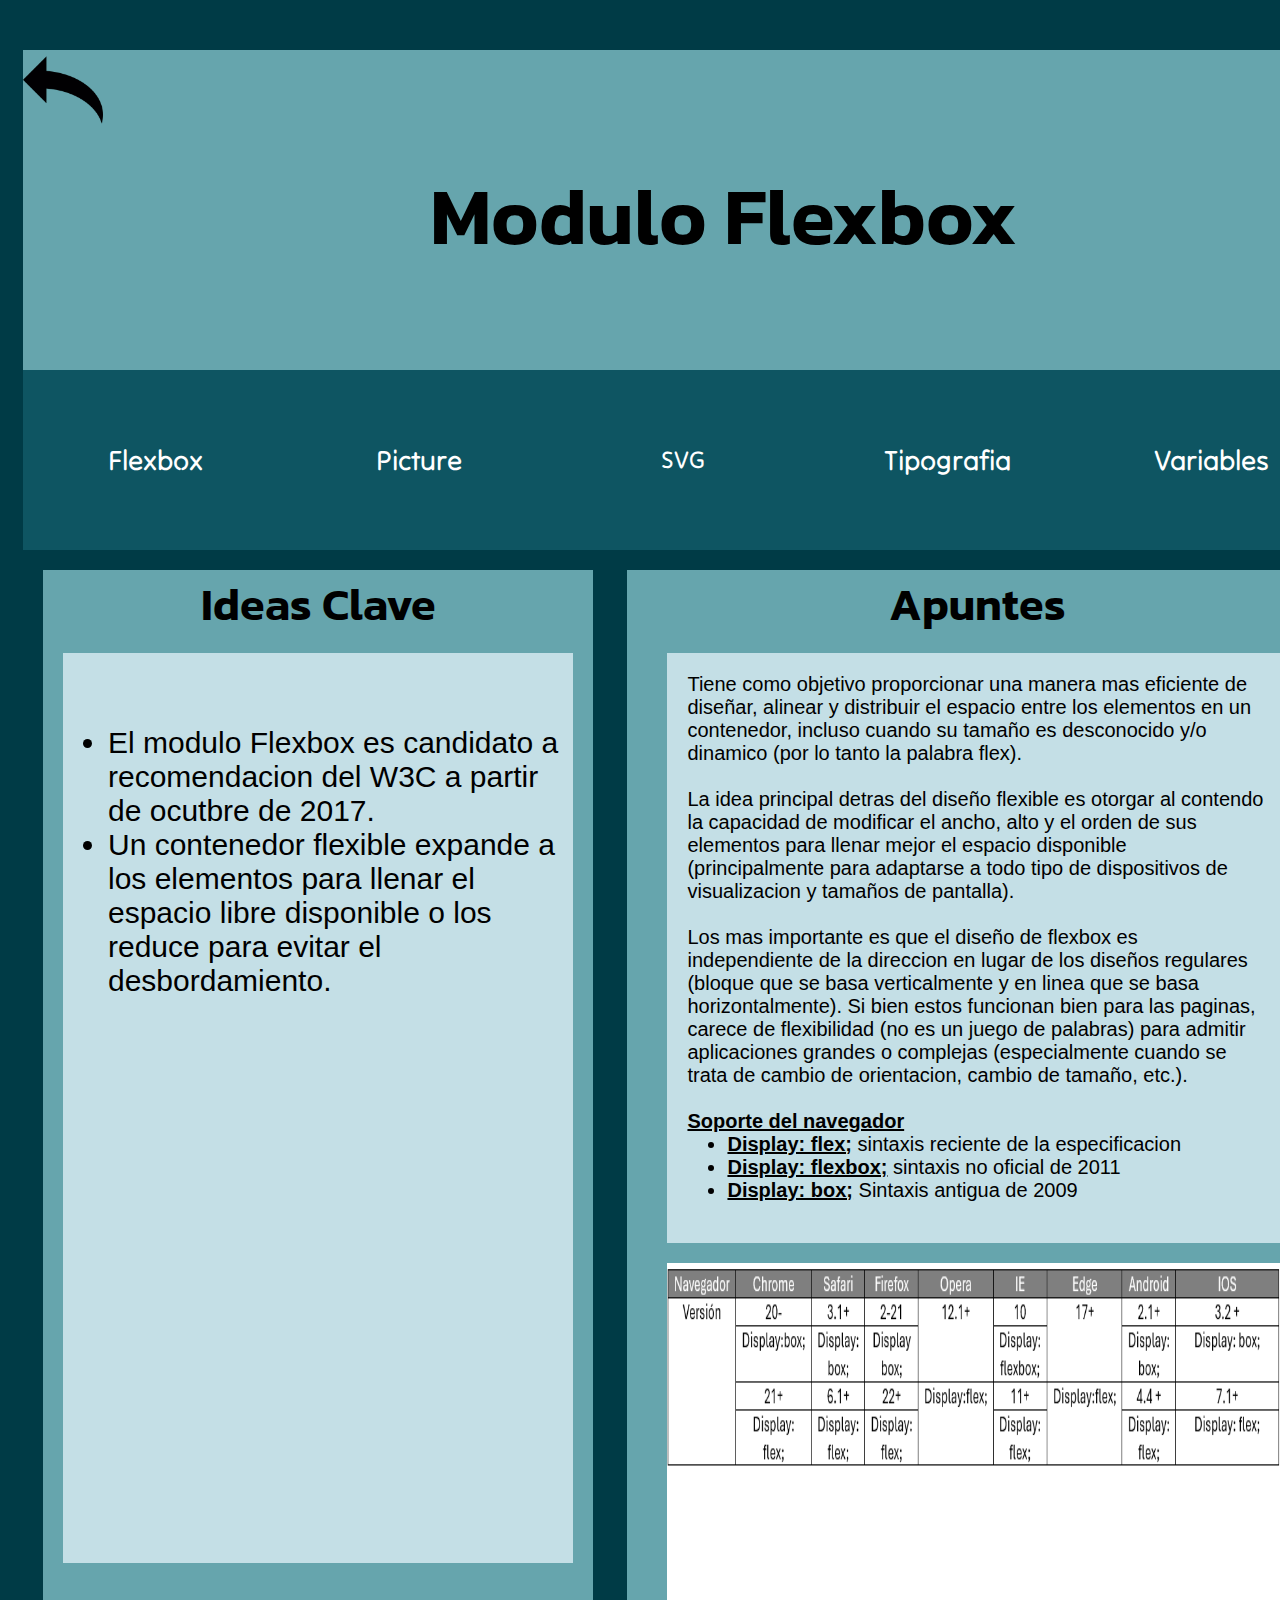
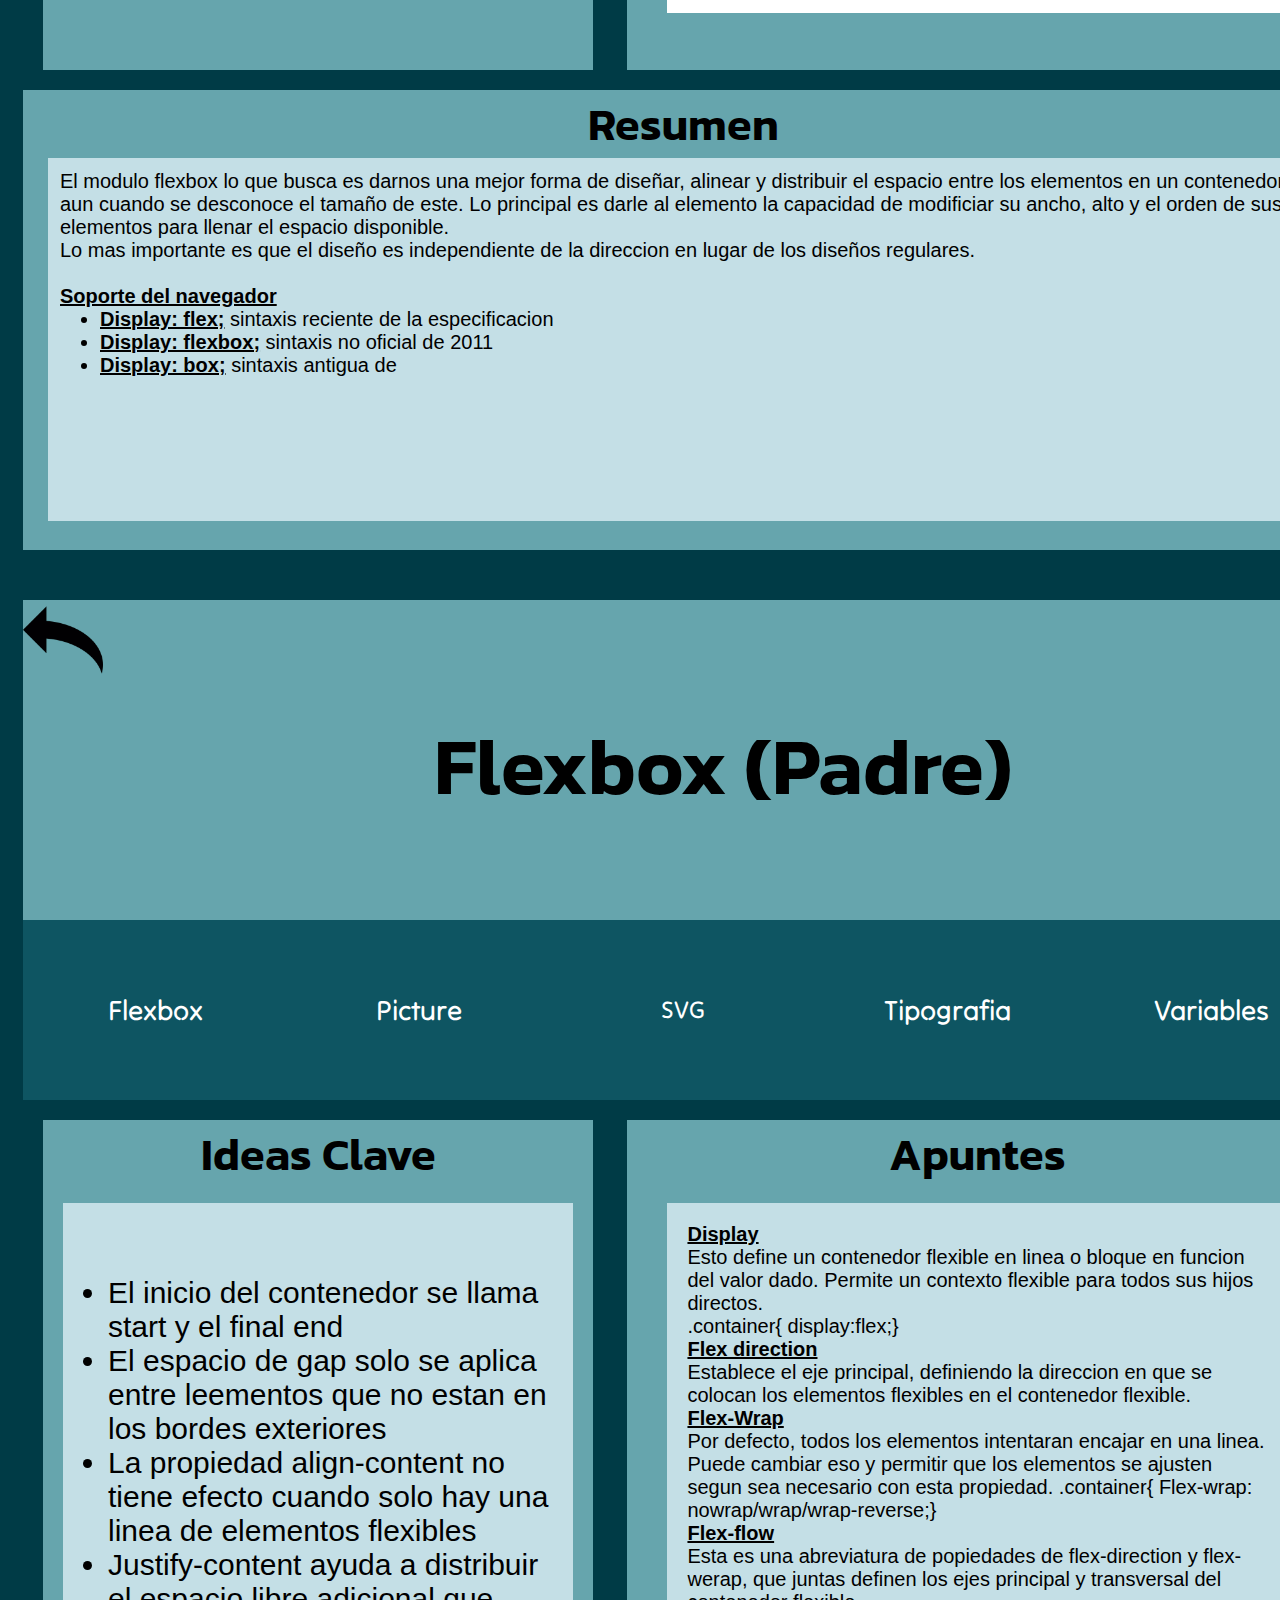
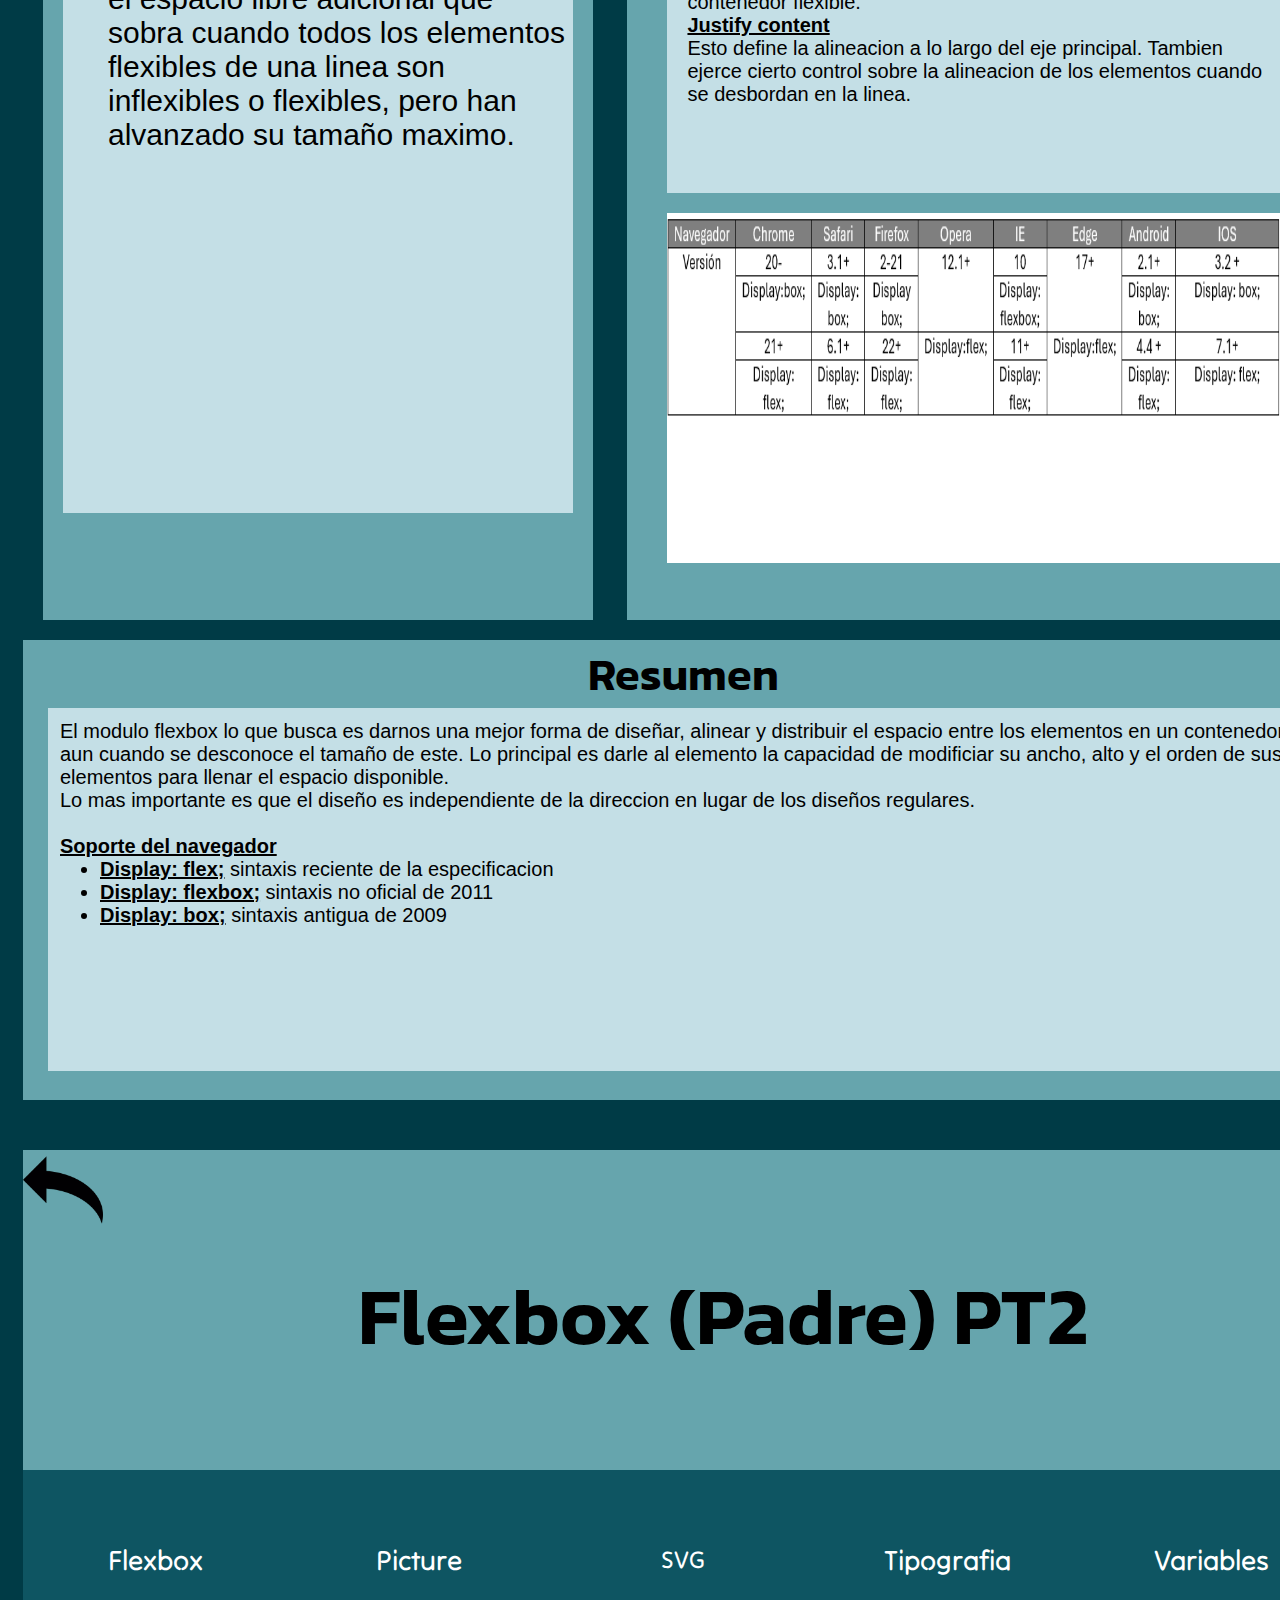
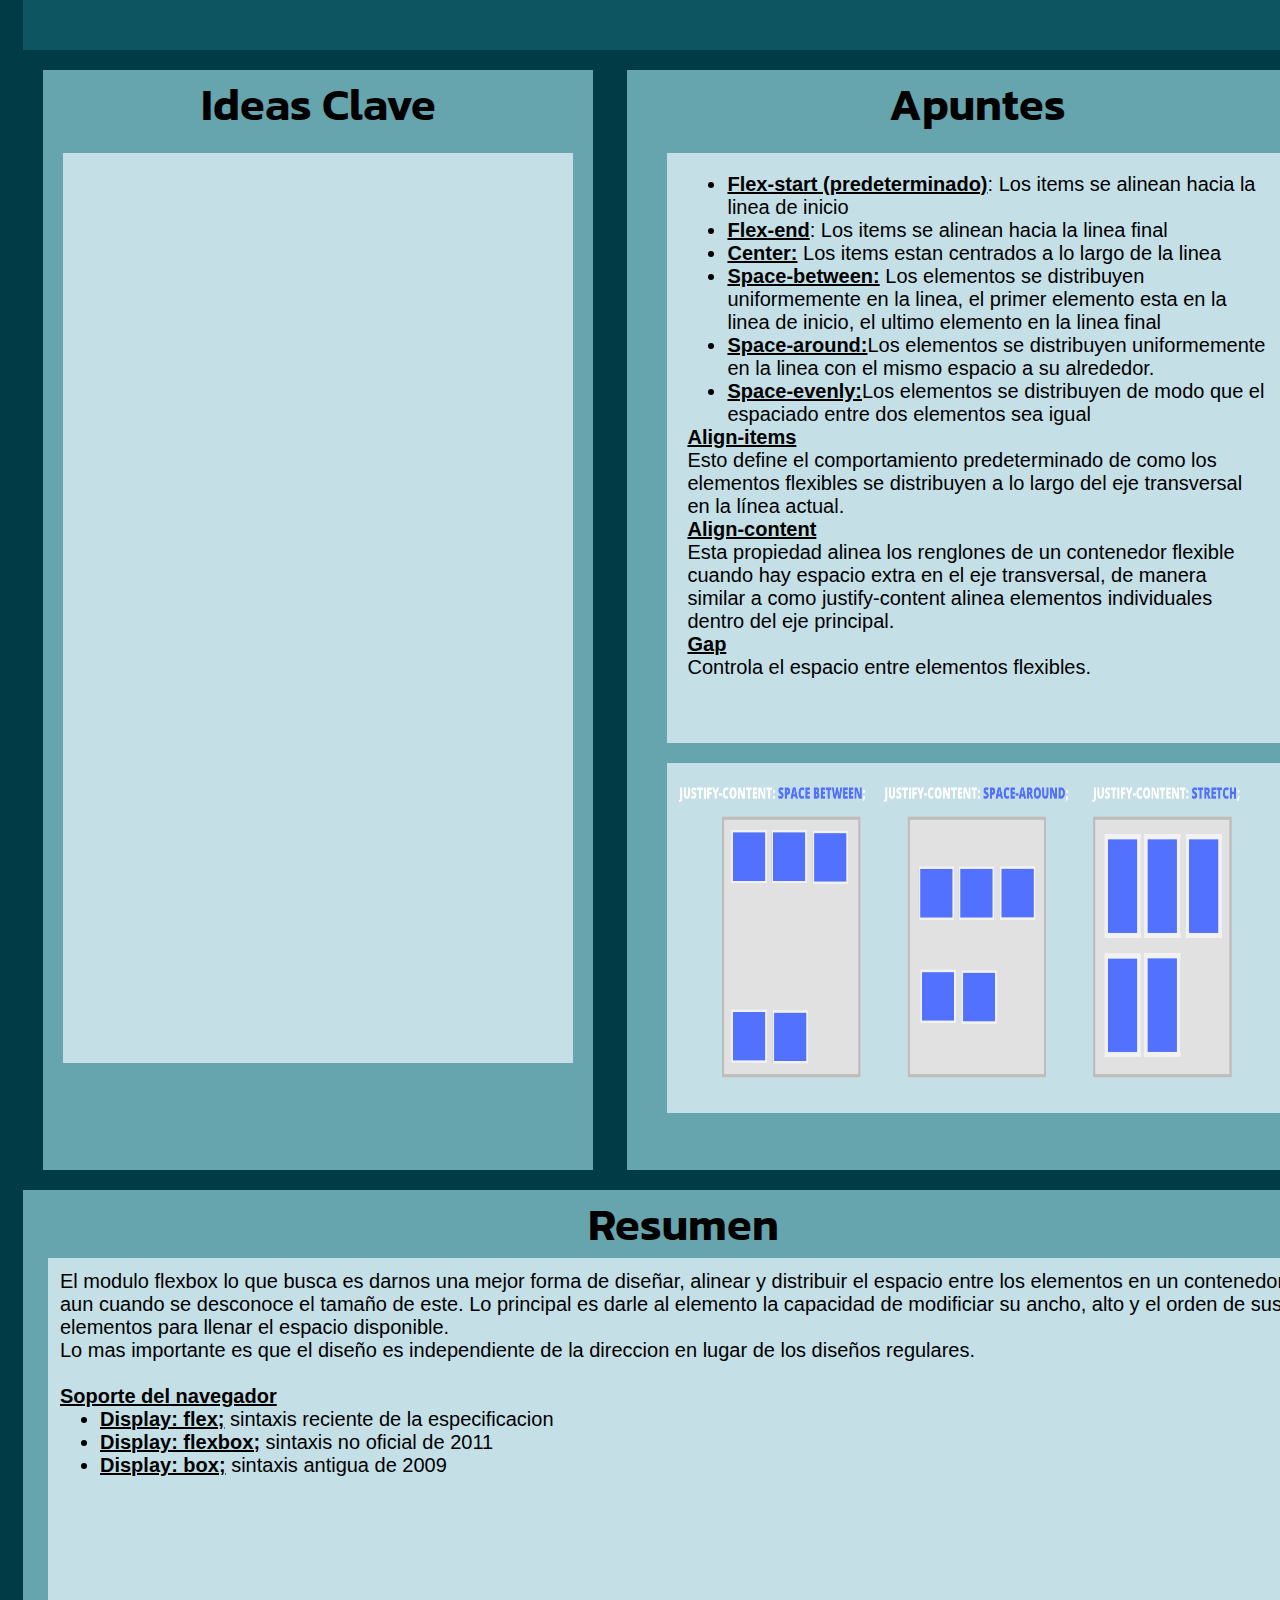
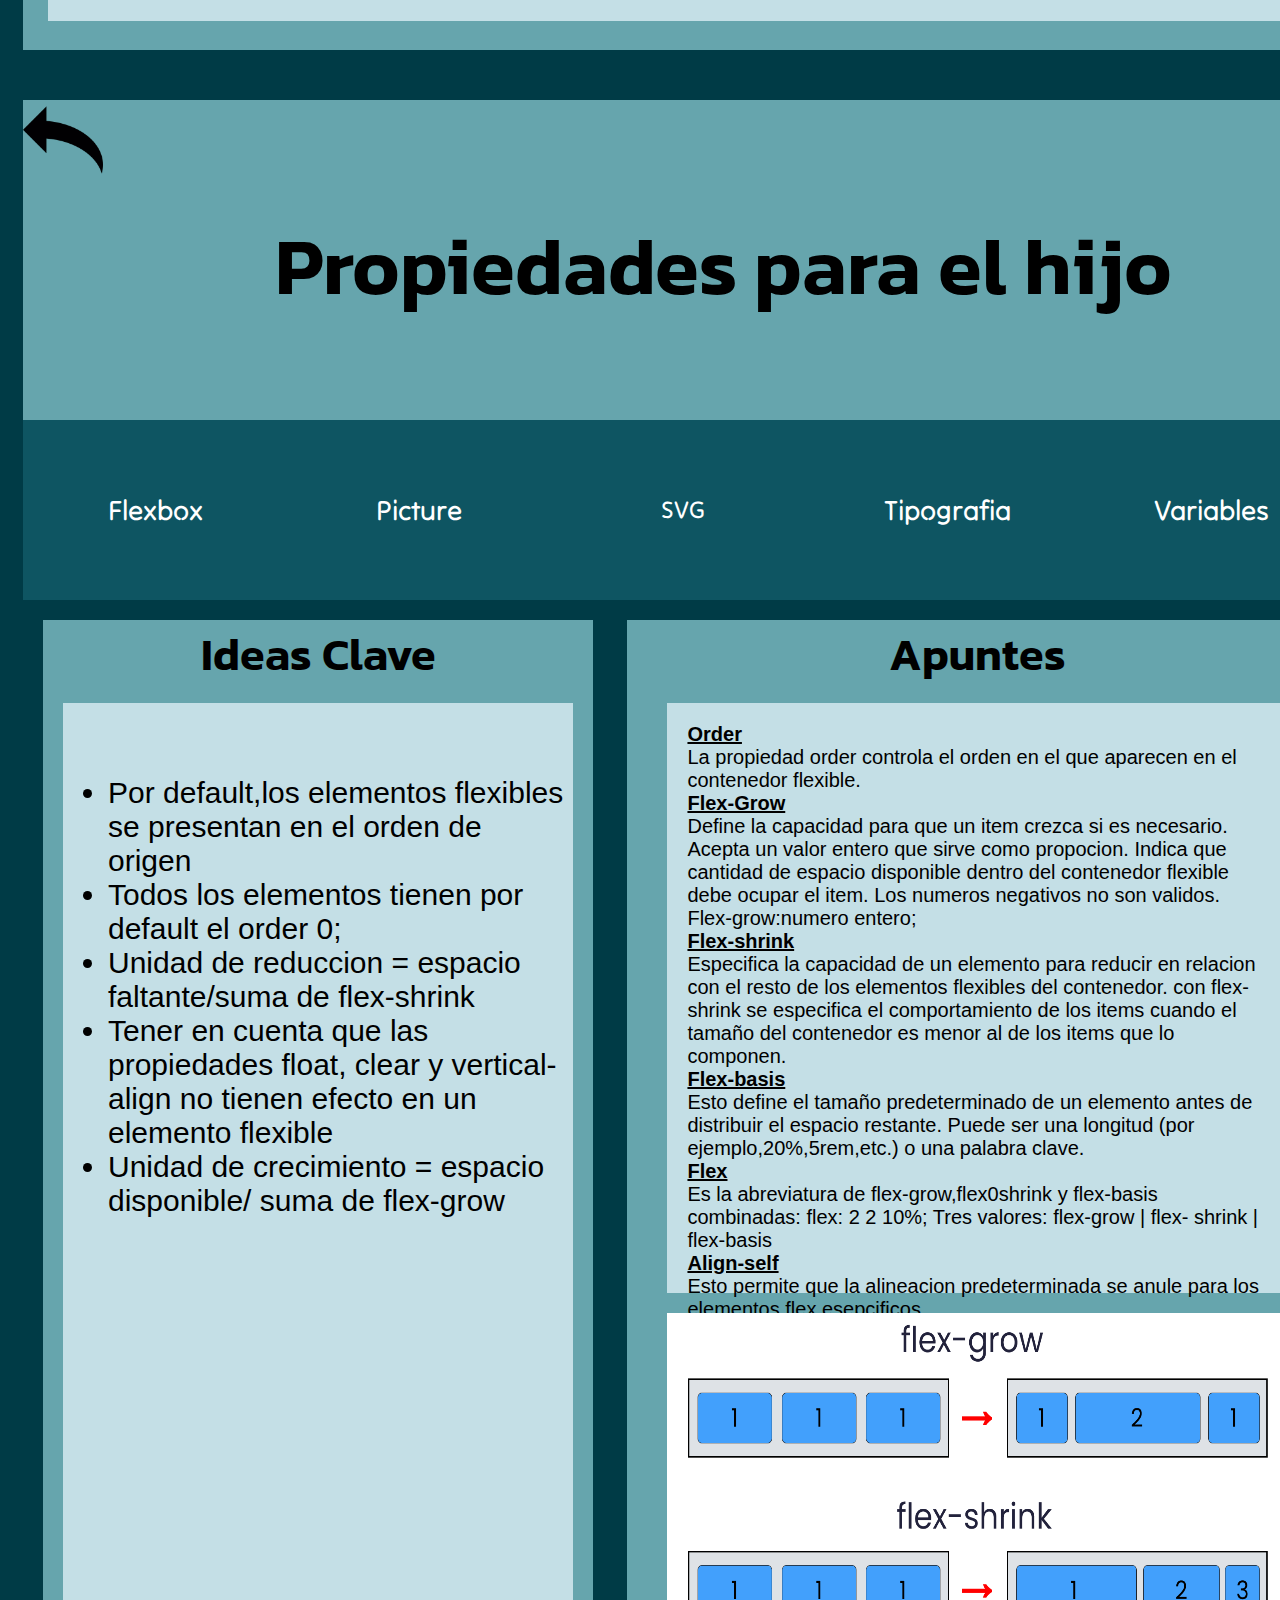
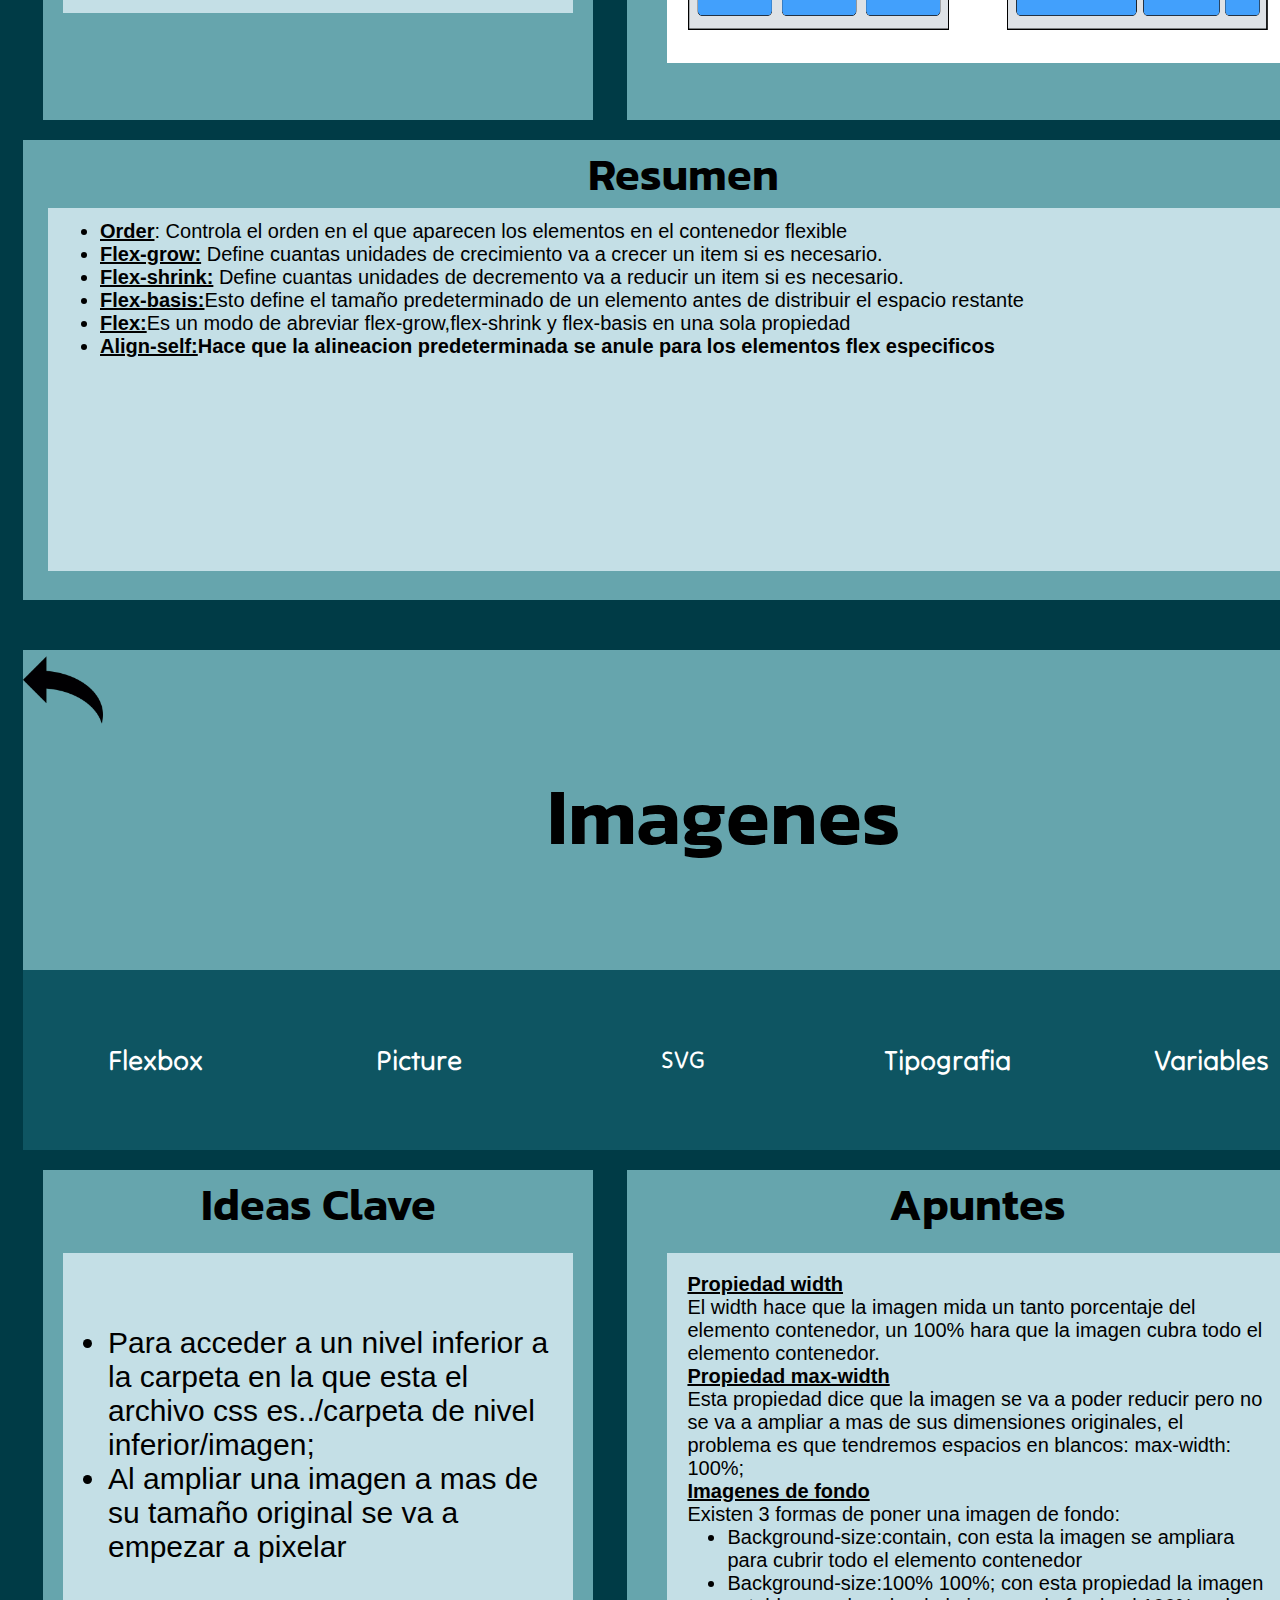
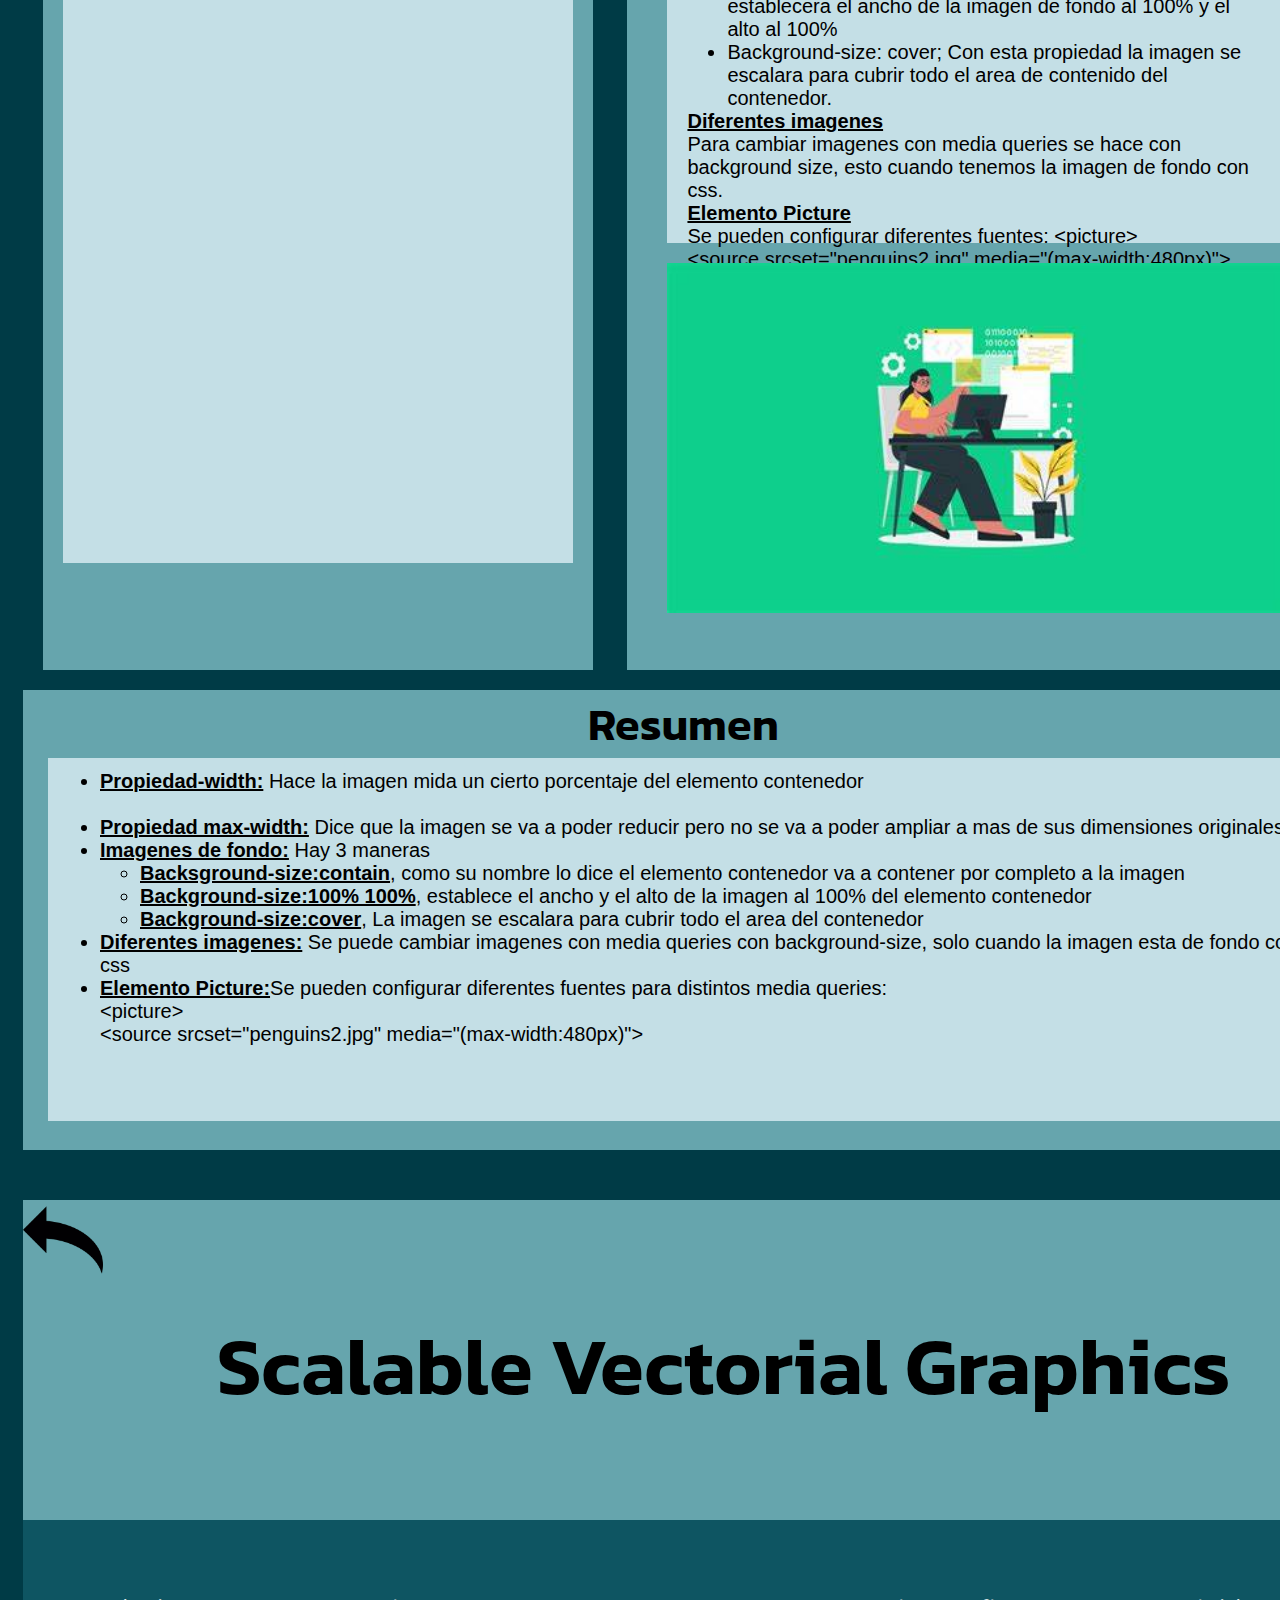
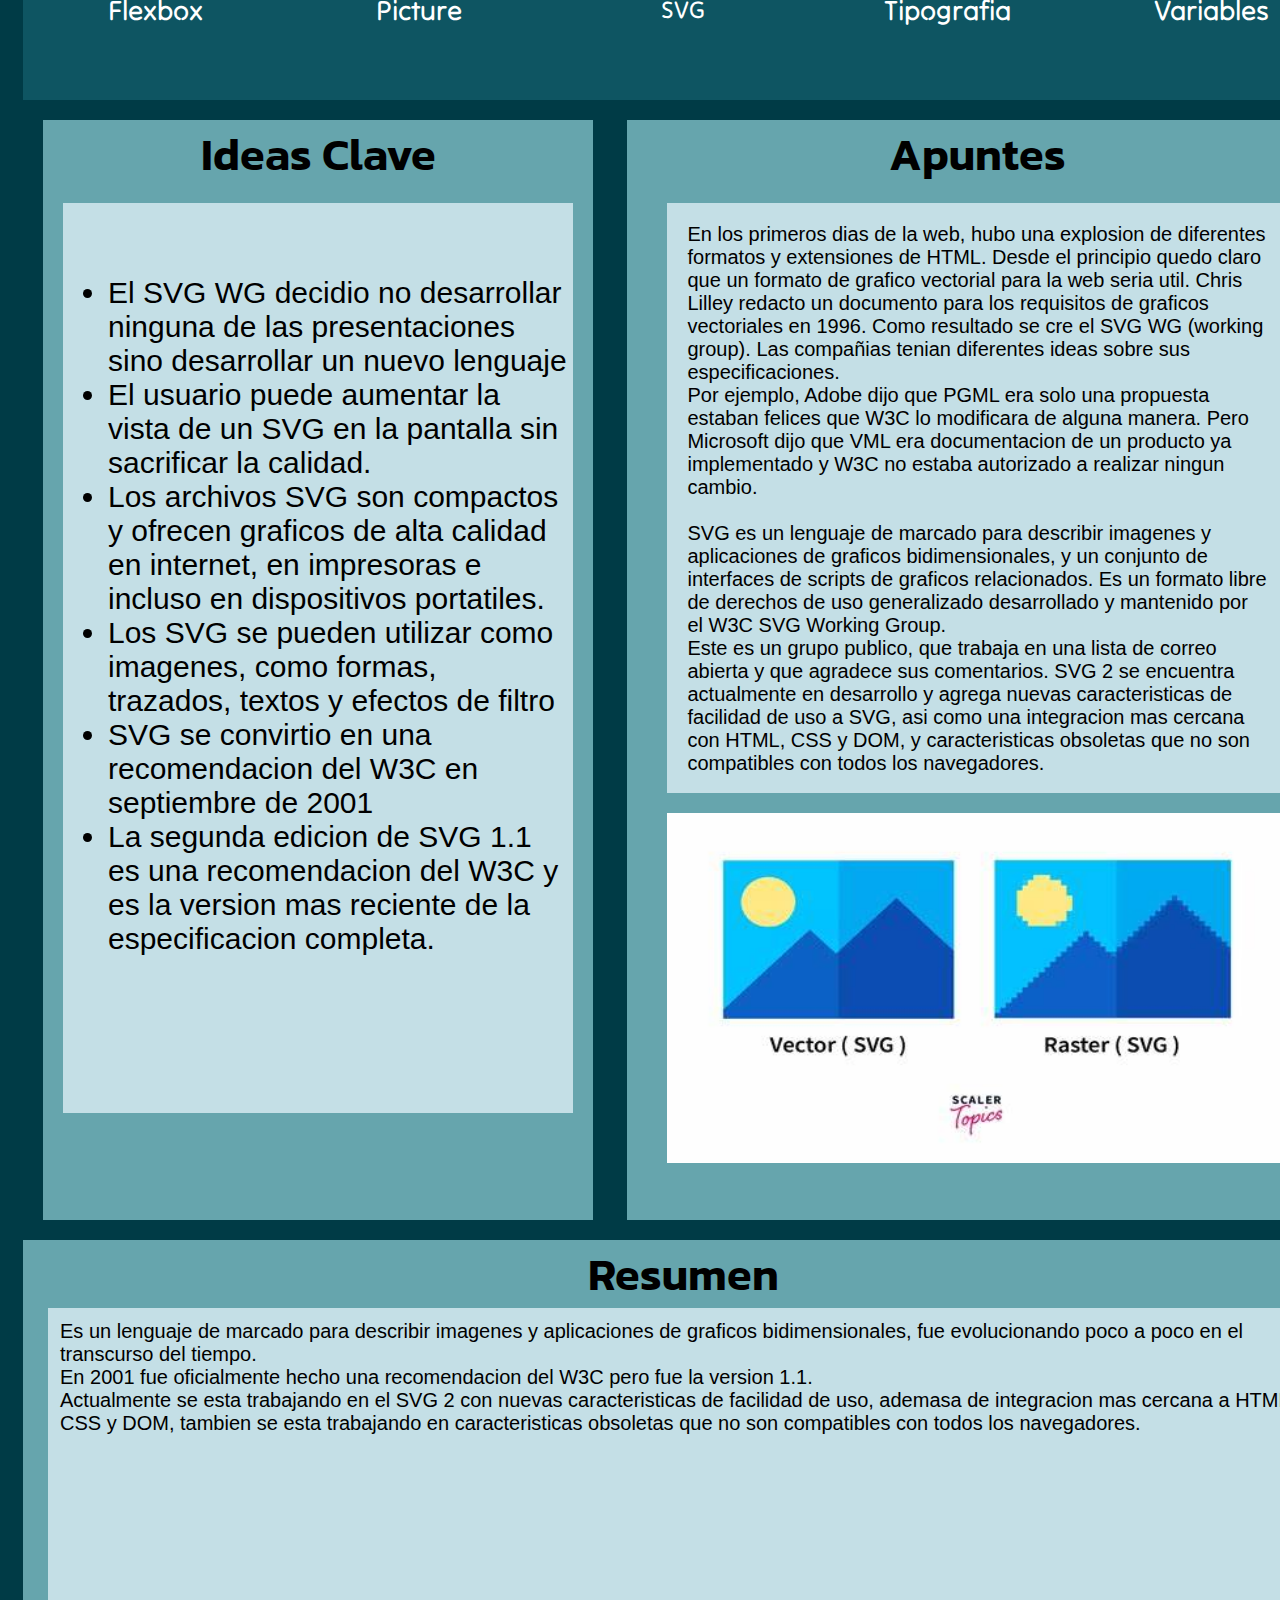
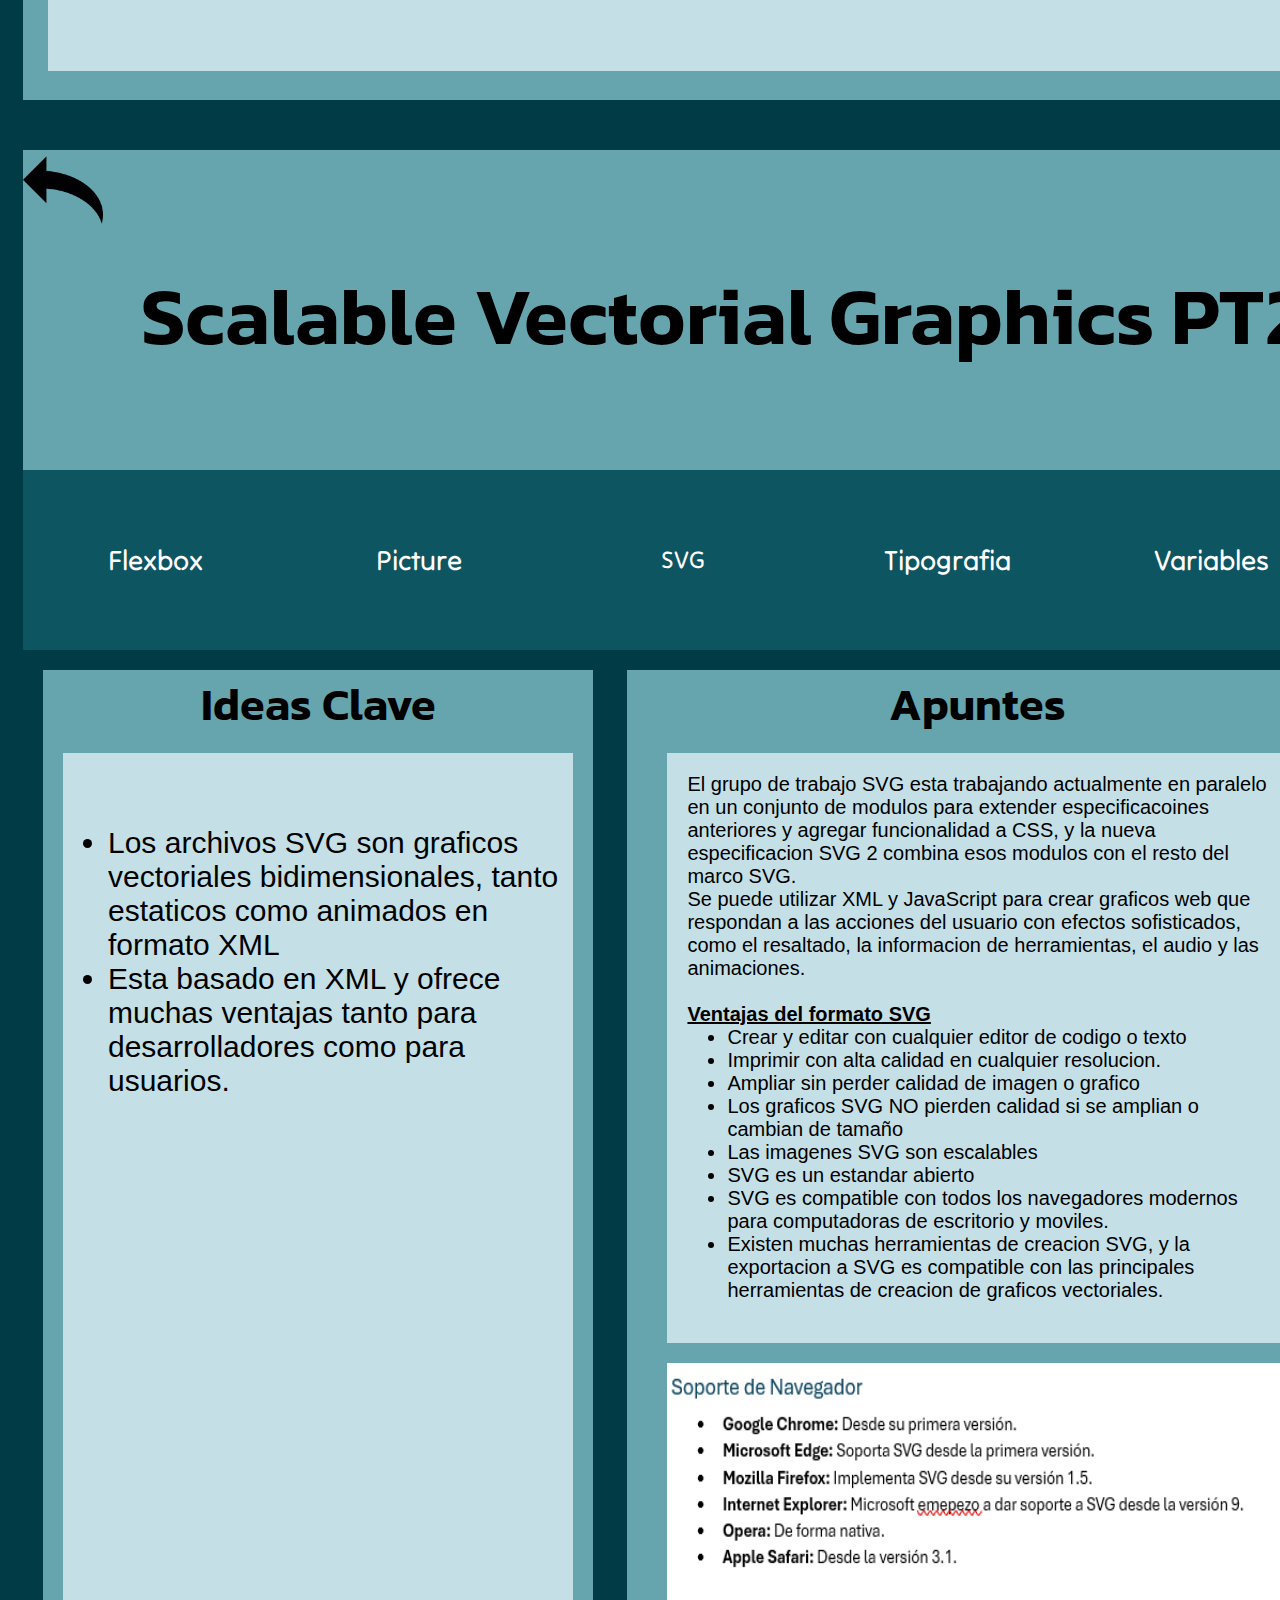
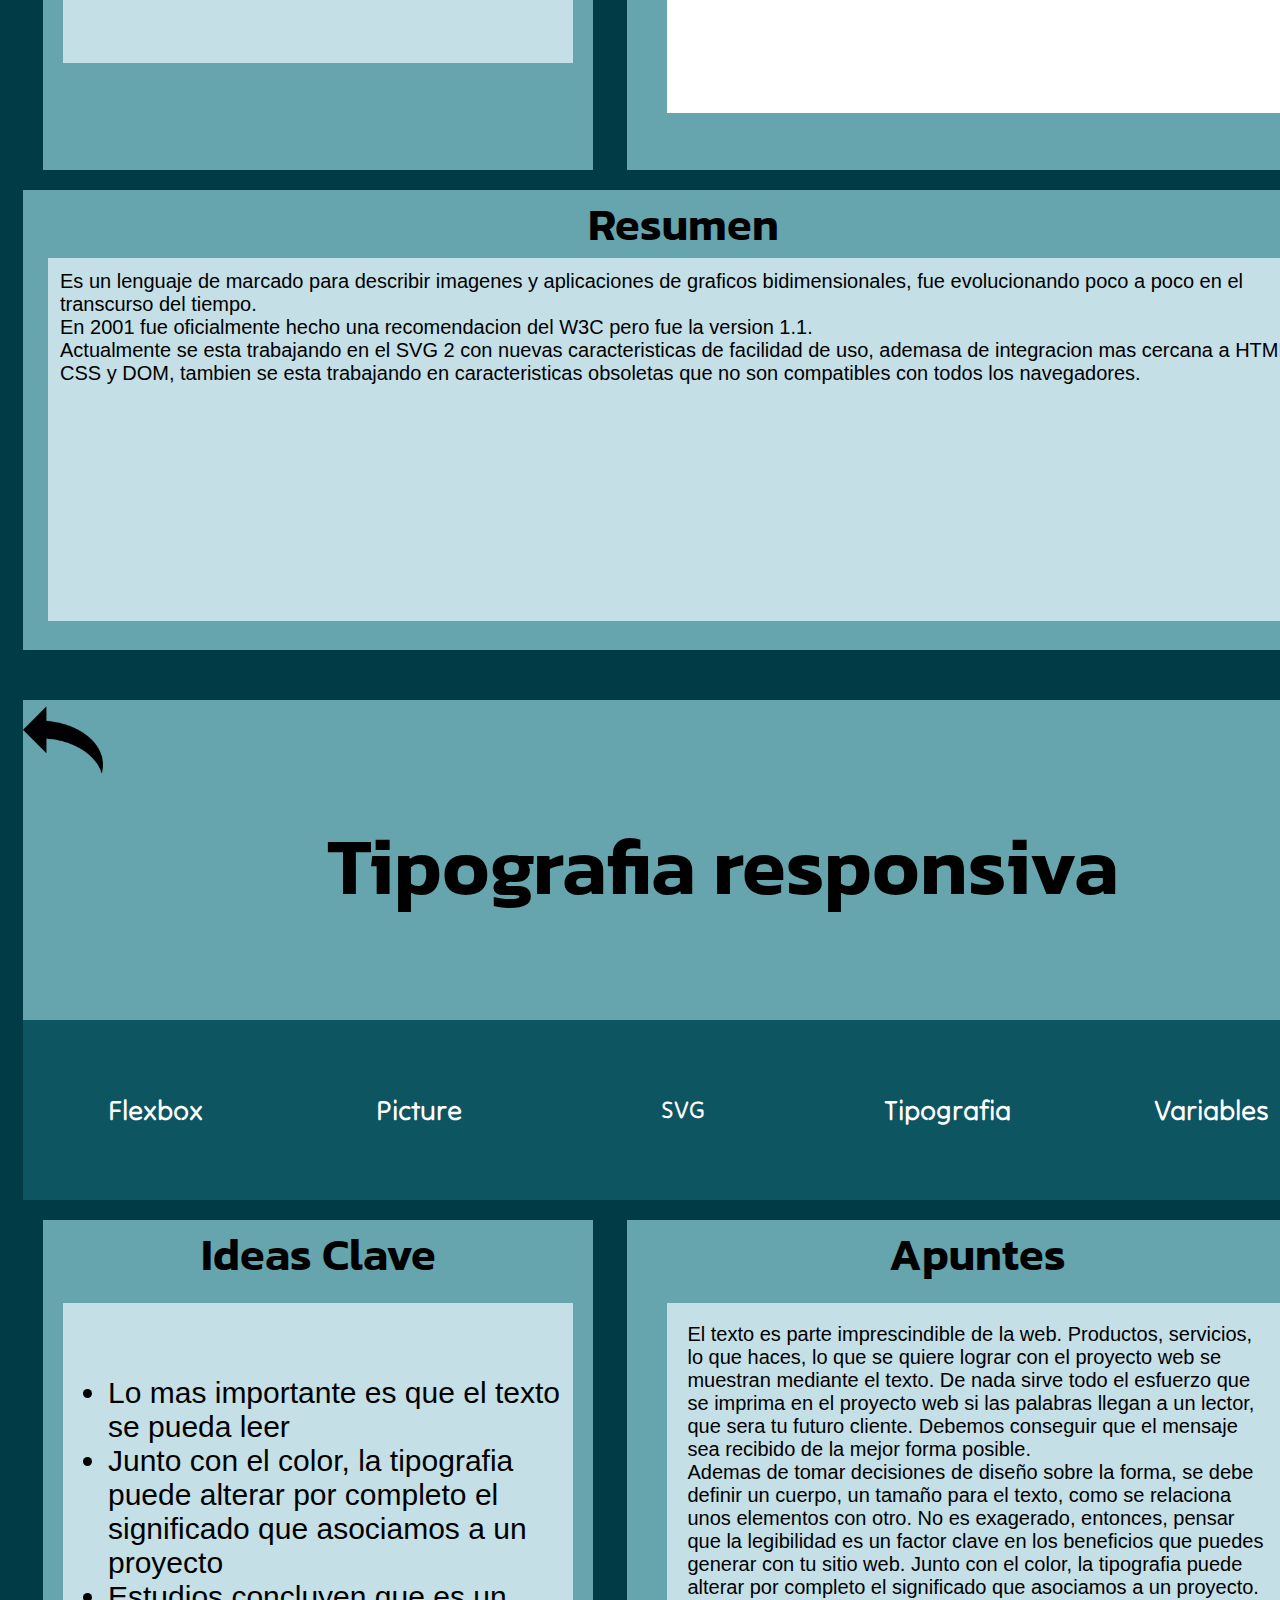
<file: Bitacora2.html>
<!DOCTYPE html>
<html lang="en">

<head>
    <meta charset="UTF-8">
    <meta name="viewport" content="width=device-width, initial-scale=1.0">
    <title>Bitacora 2</title>
    <link rel="stylesheet" href="css/estilos_bitacora2.css">

    <!--Inicio Fuente-->
    <link rel="preconnect" href="https://fonts.googleapis.com">
    <link rel="preconnect" href="https://fonts.gstatic.com" crossorigin>
    <link
        href="https://fonts.googleapis.com/css2?family=Dongle&family=Kanit:ital,wght@0,100;0,200;0,300;0,400;0,500;0,600;0,700;0,800;0,900;1,100;1,200;1,300;1,400;1,500;1,600;1,700;1,800;1,900&family=Koulen&family=Montserrat:ital,wght@0,100..900;1,100..900&family=Oswald:wght@200..700&family=Permanent+Marker&family=Rowdies:wght@300;400;700&family=Sono:wght@200..800&family=Tilt+Neon&display=swap"
        rel="stylesheet">
    <!--Cierre Fuente-->
</head>

<body>
    <main>
        <header>
            <a href="index.html"><img src="/imagenes/Volver.png" alt=""></a>
            <h1 id="flexbox">Modulo Flexbox</h1>
        </header>
        <nav>
            <a href="#flexbox">Flexbox</a>
            <a href="#img">Picture</a>
            <a href="#svg">SVG</a>
            <a href="#tipografia">Tipografia</a>
            <a href="#root">Variables</a>
        </nav>
        <section>

            <article class="primer_contenido">
                <h2>Ideas Clave</h2>
                <article>
                    <p>
                    <ul>
                        <br> <br>
                        <li>El modulo Flexbox es candidato a recomendacion del W3C a partir de ocutbre de 2017.</li>
                        <li>Un contenedor flexible expande a los elementos para llenar el espacio libre disponible
                            o los reduce para evitar el desbordamiento.
                        </li>
                    </ul>
                    </p>
                </article>
            </article>

            <article class="segundo_contenido">
                <h2>Apuntes</h2>
                <article>
                    <p>
                        Tiene como objetivo proporcionar una manera mas eficiente de diseñar, alinear y distribuir el espacio entre los elementos 
                        en un contenedor, incluso cuando su tamaño es desconocido y/o dinamico (por lo tanto la palabra flex). <br> <br>
                        La idea principal detras del diseño flexible es otorgar al contendo la capacidad de modificar el ancho, alto y el orden de sus 
                        elementos para llenar mejor el espacio disponible (principalmente para adaptarse a todo tipo de dispositivos de visualizacion y tamaños de pantalla). <br> <br>
                        Los mas importante es que el diseño de flexbox es independiente de la direccion en lugar de los diseños regulares (bloque que se basa verticalmente y en linea que se basa horizontalmente).
                        Si bien estos funcionan bien para las paginas, carece de flexibilidad (no es un juego de palabras) para admitir aplicaciones grandes o complejas (especialmente cuando se trata de cambio de
                        orientacion, cambio de tamaño, etc.). <br> <br>
                        <b><ins>Soporte del navegador</ins></b>
                        <ul>
                            <li><b><ins>Display: flex;</ins></b> sintaxis reciente de la especificacion</li>
                            <li><b><ins>Display: flexbox;</ins></b> sintaxis no oficial de 2011</li>
                            <li><b><ins>Display: box;</ins></b>  Sintaxis antigua de 2009</li>
                        </ul>
                    </p>
                </article>
                <figure class="imagen">
                    <a href="imagenes/flexbox.png"><img src="imagenes/flexbox.png" alt=""></a>
                </figure>
        </section>
        <footer>
            <h2>Resumen</h2>
            <article>
                <p>
                    El modulo flexbox lo que busca es darnos una mejor forma de diseñar, alinear y distribuir  el espacio 
                    entre los elementos en un contenedor, aun cuando se desconoce el tamaño de este. Lo principal es 
                    darle al elemento la capacidad de modificiar su ancho, alto y el orden de sus elementos para llenar el espacio
                    disponible. <br>
                    Lo mas importante es que el diseño es independiente de la direccion en lugar de los diseños regulares. <br> <br>
                    <b><ins>Soporte del navegador</ins></b>
                    <ul>
                        <li><b><ins>Display: flex;</ins></b> sintaxis reciente de la especificacion</li>
                        <li><b><ins>Display: flexbox;</ins></b> sintaxis no oficial de 2011</li>
                        <li><b><ins>Display: box;</ins></b> sintaxis antigua de</li>
                    </ul>
                </p>
            </article>
        </footer>
    </main>



    <main>
        <header>
            <a href="index.html"><img src="/imagenes/Volver.png" alt=""></a>
            <h1 id="flexbox">Flexbox (Padre)</h1>
        </header>
        <nav>
            <a href="#flexbox">Flexbox</a>
            <a href="#img">Picture</a>
            <a href="#svg">SVG</a>
            <a href="#tipografia">Tipografia</a>
            <a href="#root">Variables</a>
        </nav>
        <section>

            <article class="primer_contenido">
                <h2>Ideas Clave</h2>
                <article>
                    <p>
                    <ul>
                        <br> <br>
                        <li>El inicio del contenedor se llama start y el final end</li>
                        <li>El espacio de gap solo se aplica entre leementos que no estan en los bordes exteriores</li>
                        <li>La propiedad align-content no tiene efecto cuando solo hay una linea de elementos flexibles</li>
                        <li>Justify-content ayuda a distribuir el espacio libre adicional que sobra cuando todos los elementos flexibles de una linea 
                            son inflexibles o flexibles, pero han alvanzado su tamaño maximo.
                        </li>
                    </ul>
                    </p>
                </article>
            </article>

            <article class="segundo_contenido">
                <h2>Apuntes</h2>
                <article>
                    <p>
                        <b><ins>Display</ins></b> <br>
                        Esto define un contenedor flexible en linea o bloque en funcion del valor dado. Permite un contexto flexible para todos sus hijos directos. <br>
                        .container{ display:flex;} <br>
                        <b><ins>Flex direction</ins></b> <br>
                        Establece el eje principal, definiendo la direccion en que se colocan los elementos flexibles en el contenedor flexible. <br>
                        <b><ins>Flex-Wrap</ins></b> <br>
                        Por defecto, todos los elementos intentaran encajar en una linea. Puede cambiar eso y permitir que los elementos se ajusten segun sea necesario con esta propiedad.
                        .container{ Flex-wrap: nowrap/wrap/wrap-reverse;} <br>
                        <b><ins>Flex-flow</ins></b> <br>
                        Esta es una abreviatura de popiedades de flex-direction y flex-werap, que juntas definen los ejes principal y transversal del contenedor flexible. <br>
                        <b><ins>Justify content</ins></b> <br>
                        Esto define la alineacion a lo largo del eje principal. Tambien ejerce cierto control sobre la alineacion de los elementos cuando se desbordan en la linea.
                    </p>
                </article>
                <figure class="imagen">
                    <a href="imagenes/flexbox.png"><img src="imagenes/flexbox.png" alt=""></a>
                </figure>
        </section>
        <footer>
            <h2>Resumen</h2>
            <article>
                <p>
                    El modulo flexbox lo que busca es darnos una mejor forma de diseñar, alinear y distribuir  el espacio 
                    entre los elementos en un contenedor, aun cuando se desconoce el tamaño de este. Lo principal es 
                    darle al elemento la capacidad de modificiar su ancho, alto y el orden de sus elementos para llenar el espacio
                    disponible. <br>
                    Lo mas importante es que el diseño es independiente de la direccion en lugar de los diseños regulares. <br> <br>
                    <b><ins>Soporte del navegador</ins></b>
                    <ul>
                        <li><b><ins>Display: flex;</ins></b> sintaxis reciente de la especificacion</li>
                        <li><b><ins>Display: flexbox;</ins></b> sintaxis no oficial de 2011</li>
                        <li><b><ins>Display: box;</ins></b> sintaxis antigua de 2009</li>
                    </ul>
                </p>
            </article>
        </footer>
    </main>


    <main>
        <header>
            <a href="index.html"><img src="/imagenes/Volver.png" alt=""></a>
            <h1 id="flexbox">Flexbox (Padre) PT2</h1>
        </header>
        <nav>
            <a href="#flexbox">Flexbox</a>
            <a href="#img">Picture</a>
            <a href="#svg">SVG</a>
            <a href="#tipografia">Tipografia</a>
            <a href="#root">Variables</a>
        </nav>
        <section>

            <article class="primer_contenido">
                <h2>Ideas Clave</h2>
                <article>
                    <p>
                    <ul>
                       
                    </ul>
                    </p>
                </article>
            </article>

            <article class="segundo_contenido">
                <h2>Apuntes</h2>
                <article>
                    <p>
                        <ul>
                            <li><b><ins>Flex-start (predeterminado)</ins></b>: Los items se alinean hacia la linea de inicio</li>
                            <li><b><ins>Flex-end</ins></b>: Los items se alinean hacia la linea final</li>
                            <li><b><ins>Center:</ins></b> Los items estan centrados a lo largo de la linea</li>
                            <li><b><ins>Space-between:</ins></b> Los elementos se distribuyen uniformemente en la linea, el primer elemento esta en la linea de inicio, el ultimo elemento en la linea final</li>
                            <li><b><ins>Space-around:</ins></b>Los elementos se distribuyen uniformemente en la linea con el mismo espacio a su alrededor.</li>
                            <li><b><ins>Space-evenly:</ins></b>Los elementos se distribuyen de modo que el espaciado entre dos elementos sea igual</li>
                        </ul>

                        <b><ins>Align-items</ins></b> <br>
                        Esto define el comportamiento predeterminado de como los elementos flexibles se distribuyen a lo largo del eje transversal en la línea actual.
                        <br>
                        <b><ins>Align-content</ins></b> <br>
                        Esta propiedad alinea los renglones de un contenedor flexible cuando hay espacio extra en el eje transversal, de manera similar a como justify-content alinea elementos individuales dentro del eje principal. 
                        <br>
                        <b><ins>Gap</ins></b> <br>
                        Controla el espacio entre elementos flexibles.
                    </p>
                </article>
                <figure class="imagen">
                    <a href="imagenes/flexbox2.png"><img src="imagenes/flexbox2.png" alt=""></a>
                </figure>
        </section>
        <footer>
            <h2>Resumen</h2>
            <article>
                <p>
                    El modulo flexbox lo que busca es darnos una mejor forma de diseñar, alinear y distribuir  el espacio 
                    entre los elementos en un contenedor, aun cuando se desconoce el tamaño de este. Lo principal es 
                    darle al elemento la capacidad de modificiar su ancho, alto y el orden de sus elementos para llenar el espacio
                    disponible. <br>
                    Lo mas importante es que el diseño es independiente de la direccion en lugar de los diseños regulares. <br> <br>
                    <b><ins>Soporte del navegador</ins></b>
                    <ul>
                        <li><b><ins>Display: flex;</ins></b> sintaxis reciente de la especificacion</li>
                        <li><b><ins>Display: flexbox;</ins></b> sintaxis no oficial de 2011</li>
                        <li><b><ins>Display: box;</ins></b> sintaxis antigua de 2009</li>
                    </ul>
                </p>
            </article>
        </footer>
    </main>

    <main>
        <header>
            <a href="index.html"><img src="/imagenes/Volver.png" alt=""></a>
            <h1 id="flexbox">Propiedades para el hijo</h1>
        </header>
        <nav>
            <a href="#flexbox">Flexbox</a>
            <a href="#img">Picture</a>
            <a href="#svg">SVG</a>
            <a href="#tipografia">Tipografia</a>
            <a href="#root">Variables</a>
        </nav>
        <section>

            <article class="primer_contenido">
                <h2>Ideas Clave</h2>
                <article>
                    <p>
                    <ul>
                        <br> <br>
                        <li>Por default,los elementos flexibles se presentan en el orden de origen</li>
                        <li>Todos los elementos tienen por default el order 0;</li>
                        <li>Unidad de reduccion = espacio faltante/suma de flex-shrink</li>
                        <li>Tener en cuenta que las propiedades float, clear y vertical-align no tienen efecto en un elemento flexible</li>
                        <li>Unidad de crecimiento = espacio disponible/ suma de flex-grow</li>
                    </ul>
                    </p>
                </article>
            </article>

            <article class="segundo_contenido">
                <h2>Apuntes</h2>
                <article>
                    <p>
                        <b><ins>Order</ins></b> <br>
                        La propiedad order controla el orden en el que aparecen en el contenedor flexible. <br>
                        <b><ins>Flex-Grow</ins></b> <br>
                        Define la capacidad para que un item crezca si es necesario. Acepta un valor entero que sirve como propocion.
                        Indica que cantidad de espacio disponible dentro del contenedor flexible debe ocupar el item. Los numeros negativos no son validos. <br>
                        Flex-grow:numero entero; <br>
                        <b><ins>Flex-shrink</ins></b> <br>
                        Especifica la capacidad de un elemento para reducir en relacion con el resto de los elementos flexibles del contenedor. con flex-shrink se especifica el comportamiento de los items cuando el tamaño del contenedor es menor al de los items que lo componen. <br>
                        <b><ins>Flex-basis</ins></b> <br>
                        Esto define el tamaño predeterminado de un elemento antes de distribuir el espacio restante. Puede ser una longitud (por ejemplo,20%,5rem,etc.) o una palabra clave. <br>
                        <b><ins>Flex</ins></b> <br>
                        Es la abreviatura de flex-grow,flex0shrink y flex-basis combinadas: flex: 2 2 10%; Tres valores: flex-grow | flex- shrink | flex-basis <br>
                        <b><ins>Align-self</ins></b> <br>
                        Esto permite que la alineacion predeterminada se anule para los elementos flex esepcificos
                    </p>
                </article>
                <figure class="imagen">
                    <a href="imagenes/flexGrowShrink.png"><img src="imagenes/flexGrowShrink.png" alt=""></a>
                </figure>
        </section>
        <footer>
            <h2>Resumen</h2>
            <article>
                <p>
                    <ul>
                        <li><b><ins>Order</ins></b>: Controla el orden en el que aparecen los elementos en el contenedor flexible</li>
                        <li><b><ins>Flex-grow:</ins></b> Define cuantas unidades de crecimiento va a crecer un item si es necesario.</li>
                        <li><b><ins>Flex-shrink:</ins></b> Define cuantas unidades de decremento va a reducir un item si es necesario.</li>
                        <li><b><ins>Flex-basis:</ins></b>Esto define el tamaño predeterminado de un elemento antes de distribuir el espacio restante</li>
                        <li><b><ins>Flex:</ins></b>Es un modo de abreviar flex-grow,flex-shrink y flex-basis en una sola propiedad</li>
                        <li><b><ins>Align-self:</ins>Hace que la alineacion predeterminada se anule para los elementos flex especificos</b></li>
                    </ul>
                </p>
            </article>
        </footer>
    </main>


    <main>
        <header>
            <a href="index.html"><img src="/imagenes/Volver.png" alt=""></a>
            <h1 id="img">Imagenes</h1>
        </header>
        <nav>
            <a href="#flexbox">Flexbox</a>
            <a href="#img">Picture</a>
            <a href="#svg">SVG</a>
            <a href="#tipografia">Tipografia</a>
            <a href="#root">Variables</a>
        </nav>
        <section>

            <article class="primer_contenido">
                <h2>Ideas Clave</h2>
                <article>
                    <p>
                    <ul>
                        <br> <br>
                        <li>Para acceder a un nivel inferior a la carpeta en la que esta el archivo css es../carpeta de nivel inferior/imagen;</li>
                        <li>Al ampliar una imagen a mas de su tamaño original se va a empezar a pixelar</li>
                    </ul>
                    </p>
                </article>
            </article>

            <article class="segundo_contenido">
                <h2>Apuntes</h2>
                <article>
                    <p>
                       <b><ins>Propiedad width</ins></b><br>
                       El width hace que la imagen mida un tanto porcentaje del elemento contenedor, un 100% hara que la imagen cubra todo 
                       el elemento contenedor. <br>
                       <b><ins>Propiedad max-width</ins></b> <br>
                       Esta propiedad dice que la imagen se va a poder reducir pero no se va a ampliar a mas de sus dimensiones originales, el problema es que tendremos 
                       espacios en blancos: max-width: 100%; <br>
                       <b><ins>Imagenes de fondo</ins></b> <br>
                       Existen 3 formas de poner una imagen de fondo:
                       <ul>
                        <li>Background-size:contain, con esta la imagen se ampliara para cubrir todo el elemento contenedor</li>
                        <li>Background-size:100% 100%; con esta propiedad la imagen establecera el ancho de la imagen de fondo al 100% y el alto al 100%</li>
                        <li>Background-size: cover; Con esta propiedad la imagen se escalara para cubrir todo el area de contenido del contenedor.</li>
                       </ul>
                       <b><ins>Diferentes imagenes</ins></b> <br>
                       Para cambiar imagenes con media queries se hace con background size, esto cuando tenemos la imagen de fondo con css. <br>
                       <b><ins>Elemento Picture</ins></b> <br>
                       Se pueden configurar diferentes fuentes: &#60;picture&#62; <br>
                       &#60;source srcset="penguins2.jpg" media="(max-width:480px)"&#62; 
                    </p>
                </article>
                <figure class="imagen">
                    <a href="imagenes/picture.jpg"><img src="imagenes/picture.jpg" alt=""></a>
                </figure>
        </section>
        <footer>
            <h2>Resumen</h2>
            <article>
                <p>
                    <ul>
                        <li><b><ins>Propiedad-width:</ins></b> Hace la imagen mida un cierto porcentaje del elemento contenedor</li> <br>
                        <li><b><ins>Propiedad max-width:</ins></b> Dice que la imagen se va a poder reducir pero no se va a poder ampliar a mas de sus dimensiones originales</li>
                        <li><b><ins>Imagenes de fondo:</ins></b> Hay 3 maneras
                         <ul>
                            <li><b><ins>Backsground-size:contain</ins></b>, como su nombre lo dice el elemento contenedor va a contener por completo a la imagen</li>
                            <li><b><ins>Background-size:100% 100%</ins></b>, establece el ancho y el alto de la imagen al 100% del elemento contenedor</li>
                            <li><b><ins>Background-size:cover</ins></b>, La imagen se escalara para cubrir todo el area del contenedor</li>
                         </ul></li>
                        <li><b><ins>Diferentes imagenes:</ins></b> Se puede cambiar imagenes con media queries con background-size, solo cuando la imagen esta de fondo con css</li>
                        <li><b><ins>Elemento Picture:</ins></b>Se pueden configurar diferentes fuentes para distintos media queries: <br>
                            &#60;picture&#62; <br>
                            &#60;source srcset="penguins2.jpg" media="(max-width:480px)"&#62; </li>
                    </ul>
                </p>
            </article>
        </footer>
    </main>


    <main>
        <header>
            <a href="index.html"><img src="/imagenes/Volver.png" alt=""></a>
            <h1 id="svg">Scalable Vectorial Graphics</h1>
        </header>
        <nav>
            <a href="#flexbox">Flexbox</a>
            <a href="#img">Picture</a>
            <a href="#svg">SVG</a>
            <a href="#tipografia">Tipografia</a>
            <a href="#root">Variables</a>
        </nav>
        <section>

            <article class="primer_contenido">
                <h2>Ideas Clave</h2>
                <article>
                    <p>
                    <ul>
                        <br> <br>
                        <li>El SVG WG decidio no desarrollar ninguna de las presentaciones sino desarrollar un nuevo lenguaje</li>
                        <li>El usuario puede aumentar la vista de un SVG en la pantalla sin sacrificar la calidad.</li>
                        <li>Los archivos SVG son compactos y ofrecen graficos de alta calidad en internet, en impresoras e incluso en dispositivos portatiles.</li>
                        <li>Los SVG se pueden utilizar como imagenes, como formas, trazados, textos y efectos de filtro</li>
                        <li>SVG se convirtio en una recomendacion del W3C en septiembre de 2001</li>
                        <li>La segunda edicion de SVG 1.1 es una recomendacion del W3C y es la version mas reciente de la especificacion completa.</li>
                    </ul>
                    </p>
                </article>
            </article>

            <article class="segundo_contenido">
                <h2>Apuntes</h2>
                <article>
                    <p>
                        En los primeros dias de la web, hubo una explosion de diferentes formatos y extensiones de HTML. Desde el principio quedo claro que 
                        un formato de grafico vectorial para la web seria util. Chris Lilley redacto un documento para los requisitos de graficos vectoriales en 1996.
                        Como resultado se cre el SVG WG (working group). Las compañias tenian diferentes ideas sobre sus especificaciones. <br>
                        Por ejemplo, Adobe dijo que PGML era solo una propuesta estaban felices que W3C lo modificara de alguna manera. Pero Microsoft 
                        dijo que VML era documentacion de un producto ya implementado y W3C no estaba autorizado a realizar ningun cambio. <br>
                        <br>
                        SVG es un lenguaje de marcado para describir imagenes y aplicaciones de graficos bidimensionales, y un conjunto de interfaces de scripts de graficos 
                        relacionados.  Es un formato libre de derechos de uso generalizado desarrollado y mantenido por el W3C SVG Working Group. <br>
                        Este es un grupo publico, que trabaja en una lista de correo abierta y que agradece sus comentarios. SVG 2 se encuentra actualmente en desarrollo y agrega nuevas caracteristicas 
                        de facilidad de uso a SVG, asi como una integracion mas cercana con HTML, CSS y DOM, y caracteristicas obsoletas que no son compatibles con todos los navegadores.
                    </p>
                </article>
                <figure class="imagen">
                    <a href="imagenes/svg.jpg"><img src="imagenes/svg.jpg" alt=""></a>
                </figure>
        </section>
        <footer>
            <h2>Resumen</h2>
            <article>
                <p>
                    Es un lenguaje de marcado para describir imagenes y aplicaciones de graficos bidimensionales, fue evolucionando poco a poco en el transcurso del tiempo. <br>
                    En 2001 fue oficialmente hecho una recomendacion del W3C pero fue la version 1.1. <br>
                    Actualmente se esta trabajando en el SVG 2 con nuevas caracteristicas de facilidad de uso, ademasa de integracion mas cercana a HTML, CSS y DOM, tambien se 
                    esta trabajando en caracteristicas obsoletas que no son compatibles con todos los navegadores.
                </p>
            </article>
        </footer>
    </main>


    <main>
        <header>
            <a href="index.html"><img src="/imagenes/Volver.png" alt=""></a>
            <h1 id="svg">Scalable Vectorial Graphics PT2</h1>
        </header>
        <nav>
            <a href="#flexbox">Flexbox</a>
            <a href="#img">Picture</a>
            <a href="#svg">SVG</a>
            <a href="#tipografia">Tipografia</a>
            <a href="#root">Variables</a>
        </nav>
        <section>

            <article class="primer_contenido">
                <h2>Ideas Clave</h2>
                <article>
                    <p>
                    <ul>
                        <br> <br>
                        <li>Los archivos SVG son graficos vectoriales bidimensionales, tanto estaticos como animados en formato XML</li>
                        <li>Esta basado en XML y ofrece muchas ventajas tanto para desarrolladores como para usuarios.</li>
                    </ul>
                    </p>
                </article>
            </article>

            <article class="segundo_contenido">
                <h2>Apuntes</h2>
                <article>
                    <p>
                        El grupo de trabajo SVG esta trabajando actualmente en paralelo en un conjunto de modulos para extender 
                        especificacoines anteriores y agregar funcionalidad a CSS, y la nueva especificacion SVG 2 combina esos modulos con el resto del marco SVG. <br>
                        Se puede utilizar XML y JavaScript para crear graficos web que respondan a las acciones del usuario con efectos sofisticados, como el resaltado, la informacion de 
                        herramientas, el audio y las animaciones. <br> <br>
                        <b><ins>Ventajas del formato SVG</ins></b>
                        <ul>
                            <li>Crear y editar con cualquier editor de codigo o texto</li>
                            <li>Imprimir con alta calidad en cualquier resolucion.</li>
                            <li>Ampliar sin perder calidad de imagen o grafico</li>
                            <li>Los graficos SVG NO pierden calidad si se amplian o cambian de tamaño</li>
                            <li>Las imagenes SVG son escalables</li>
                            <li>SVG es un estandar abierto</li>
                            <li>SVG es compatible con todos los navegadores modernos para computadoras de escritorio y moviles.</li>
                            <li>Existen muchas herramientas de creacion SVG, y la exportacion a SVG es compatible con las principales herramientas de creacion de graficos vectoriales.</li>
                        </ul>
                    </p>
                </article>
                <figure class="imagen">
                    <a href="imagenes/svg2.png"><img src="imagenes/svg2.png" alt=""></a>
                </figure>
        </section>
        <footer>
            <h2>Resumen</h2>
            <article>
                <p>
                    Es un lenguaje de marcado para describir imagenes y aplicaciones de graficos bidimensionales, fue evolucionando poco a poco en el transcurso del tiempo. <br>
                    En 2001 fue oficialmente hecho una recomendacion del W3C pero fue la version 1.1. <br>
                    Actualmente se esta trabajando en el SVG 2 con nuevas caracteristicas de facilidad de uso, ademasa de integracion mas cercana a HTML, CSS y DOM, tambien se 
                    esta trabajando en caracteristicas obsoletas que no son compatibles con todos los navegadores.
                </p>
            </article>
        </footer>
    </main>

    <main>
        <header>
            <a href="index.html"><img src="/imagenes/Volver.png" alt=""></a>
            <h1 id="tipografia">Tipografia responsiva</h1>
        </header>
        <nav>
            <a href="#flexbox">Flexbox</a>
            <a href="#img">Picture</a>
            <a href="#svg">SVG</a>
            <a href="#tipografia">Tipografia</a>
            <a href="#root">Variables</a>
        </nav>
        <section>

            <article class="primer_contenido">
                <h2>Ideas Clave</h2>
                <article>
                    <p>
                    <ul>
                        <br> <br>
                        <li>Lo mas importante es que el texto se pueda leer</li>
                        <li>Junto con el color, la tipografia puede alterar por completo el significado que asociamos a un proyecto</li>
                        <li>Estudios concluyen que es un error costoso si el texto es menor a 1px</li>
                        <li>Es importante no perder de vista el concepto de que los usuarios de la web son tus clientes que de alguna forma
                            van a consumir los productos y servicios
                        </li>
                        
                    </ul>
                    </p>
                </article>
            </article>

            <article class="segundo_contenido">
                <h2>Apuntes</h2>
                <article>
                    <p>
                        El texto es parte imprescindible de la web. Productos, servicios, lo que haces, lo que se quiere lograr con el proyecto web se muestran mediante el texto. 
                        De nada sirve todo el esfuerzo que se imprima en el proyecto web si las palabras llegan a un lector, que sera tu futuro cliente. Debemos conseguir que el mensaje sea recibido de la mejor 
                        forma posible. <br> 
                        Ademas de tomar decisiones de diseño sobre la forma, se debe definir un cuerpo, un tamaño para el texto, como se relaciona unos elementos con otro.
                        No es exagerado, entonces, pensar que la legibilidad es un factor clave en los beneficios que puedes generar con tu sitio web. Junto con el color, la tipografia puede alterar por completo el significado que 
                        asociamos a un proyecto. <br>
                        <b><ins>La legibilidad</ins></b> <br>
                        Se define como: cualidad de lo que es legible, basicamente es la facilidad con que se puede leer y comprender un texto. En un sentido mas amplio 
                        es la aptitud de un texto de ser leido facil y comodamente, y esta aptitud en la web hace referencia a la familia tipografica, color y contraste de la tipografia, 
                        lineas de palabras, parrafos y otros elementos como imagenes, videos, animaciones, etc. <br>
                        <b><ins>El tamaño de la letra</ins></b> <br>
                        16px no es un tamaño grande, es tamaño por defecto en muchos navegadores. 16px o 18px deben ser las primeras medidas a probar. Con un consumo de contenido cada vez mayor 
                        en movil, el tamaño de fuente para movil tambien debe permitir una lectura comoda.
                    </p>
                </article>
                <figure class="imagen">
                    <a href="imagenes/tipografia.jpg"><img src="imagenes/tipografia.jpg" alt=""></a>
                </figure>
        </section>
        <footer>
            <h2>Resumen</h2>
            <article>
                <p>
                    En resumen el texto responsivo es importantisimo para el diseño de una pagina web responsiva, debe tener una buena legibilidad, 
                    que es la propiedad de ser leido facil y comodamente, ademas de que debe cumplir con ciertas reglas de tamaño, por ejemplo debe ser mayor 
                    a 1px y las primeras medidas a probar deben ser de 16px a 18px.
                </p>
            </article>
        </footer>
    </main>


    <main>
        <header>
            <a href="index.html"><img src="/imagenes/Volver.png" alt=""></a>
            <h1 id="tipografia">Tipografia responsiva PT2</h1>
        </header>
        <nav>
            <a href="#flexbox">Flexbox</a>
            <a href="#img">Picture</a>
            <a href="#svg">SVG</a>
            <a href="#tipografia">Tipografia</a>
            <a href="#root">Variables</a>
        </nav>
        <section>

            <article class="primer_contenido">
                <h2>Ideas Clave</h2>
                <article>
                    <p>
                    <ul>
                        <br> <br>
                        <li>Debemos definir un ancho para la caja de texto y contar cuantos caracteres entran en funcion del tamaño</li>
                        <li>La recomendacion es establecer el line-height al 120% (multiplicar por 1.2) el tamaño de texto.</li>
                        <li>El trabajo con unidades rem requiere de experimentar en diferentes tamaños de fuente reales y ver si 
                            obtienes el resultado deseado.
                        </li>
                        <li>No existe una regla para la combinacion de colores, eso va a depender mucho del proyecto que se este realizando.</li>
                        
                    </ul>
                    </p>
                </article>
            </article>

            <article class="segundo_contenido">
                <h2>Apuntes</h2>
                <article>
                    <p>
                        <b><ins>Numero de palabras por linea</ins></b> <br>
                        El ancho de linea es otro factor decisivo. Segun John Kane es un manual de tipografia, el ancho 
                        de linea optimo contiene entre 35 y 65 caracteres (7-12 palabras aprox.). Aunque estas indicaciones fueron 
                        sugeridas para papel en un principio, sirven tambien para tener una legibilidad optima en pantalla. <br>
                        <br>
                        <b><ins>Combinacion Tipografica</ins></b> <br>
                        Usar diferentes familias tipograficas te permitira separar e identificar mejor bloques de texto, establecer jerarquias claras, mejorar la legibilidad 
                        de los textos y, en definitiva, hacer que el usuario se quede mas tiempo en la web. <br>
                        <br>
                        <b><ins>El interlineado</ins></b> <br>
                        En la web el interlineado lo podemos ajustar con la propiedad alto de linea o line height, que es la distancia entre dos lineas. 
                        No obstante, como casi siempre que trabajamos con letras, tenemos que darle mas importancia al aspecto visual, la apariencia optica, que a los numeros y 
                        a las matematicas. <br>
                        <br>
                        Si nos pasamos de interlineado sera muy dificil de crear continuidad, el lector tendra que hacer un esfuerzo extra para ir de una linea a la siguiente y podra 
                        perderse.
                    </p>
                </article>
                <figure class="imagen">
                    <a href="imagenes/tipografia.jpg"><img src="imagenes/tipografia.jpg" alt=""></a>
                </figure>
        </section>
        <footer>
            <h2>Resumen</h2>
            <article>
                <p>
                    En resumen el texto responsivo es importantisimo para el diseño de una pagina web responsiva, debe tener una buena legibilidad, 
                    que es la propiedad de ser leido facil y comodamente, ademas de que debe cumplir con ciertas reglas de tamaño, por ejemplo debe ser mayor 
                    a 1px y las primeras medidas a probar deben ser de 16px a 18px.
                </p>
            </article>
        </footer>
    </main>

    <main>
        <header>
            <a href="index.html"><img src="/imagenes/Volver.png" alt=""></a>
            <h1 id="tipografia">Tipografia responsiva PT3</h1>
        </header>
        <nav>
            <a href="#flexbox">Flexbox</a>
            <a href="#img">Picture</a>
            <a href="#svg">SVG</a>
            <a href="#tipografia">Tipografia</a>
            <a href="#root">Variables</a>
        </nav>
        <section>

            <article class="primer_contenido">
                <h2>Ideas Clave</h2>
                <article>
                    <p>
                    <ul>
                        <br> <br>
                        <li>Debemos definir un ancho para la caja de texto y contar cuantos caracteres entran en funcion del tamaño</li>
                        <li>La recomendacion es establecer el line-height al 120% (multiplicar por 1.2) el tamaño de texto.</li>
                        <li>El trabajo con unidades rem requiere de experimentar en diferentes tamaños de fuente reales y ver si 
                            obtienes el resultado deseado.
                        </li>
                        <li>No existe una regla para la combinacion de colores, eso va a depender mucho del proyecto que se este realizando.</li>
                        
                    </ul>
                    </p>
                </article>
            </article>

            <article class="segundo_contenido">
                <h2>Apuntes</h2>
                <article>
                    <p>
                        <b><ins>Usa unidades REM</ins></b> <br>
                        El uso de pixeles y ems es algo habitual. Mientras que los px son unidades absolutas, los ems son unidades relativas al elemento padre. <br>
                        Esto significa que cuando cambia el tamaño del navegador, es dificl calcular el tamaño para lograr el resultado deseado. Es mejor 
                        opcion usar rems, los rems, tambien conocidos como "bot-ems", son siempre iguales al tamaño de fuente del elemento HTML raiz, ademas de todos 
                        los navegadores modernos lo admiten. <br>
                        <b><ins>Unidades REM en media queries</ins></b> <br>
                        El resultado dependera del tipo de letra. Tambien deberas usara tamaños de fuente reales y ver si obtienes el resultado deseado. Debemos tomar en cuenta
                        que, en pantallas mas pequeñas, el tamaño de funete sera un poco mas grande en comparacion con las pantallas mas anchas. <br>
                        <b><ins>El color</ins></b> <br>
                        Uno de los principales errores que cometen actualmente los disenadores web es emplear combinacoines de colores inecesarias. No se debe 
                        diseñar web sin criterios acerca del color o utilizando una gran cantidad de colores. Esto solo hara que el texto sea ilegible y causa dolor de ojos a tus visitantes. <br>
                        El W3C sugiere que se use el contraste adecuado o los colores que hagan que se distinga el texto del fondo. <br>
                        Si es posible, usa colores FLAT UI. 

                    </p>
                </article>
                <figure class="imagen">
                    <a href="imagenes/tipografia.jpg"><img src="imagenes/tipografia.jpg" alt=""></a>
                </figure>
        </section>
        <footer>
            <h2>Resumen</h2>
            <article>
                <p>
                    En resumen el texto responsivo es importantisimo para el diseño de una pagina web responsiva, debe tener una buena legibilidad, 
                    que es la propiedad de ser leido facil y comodamente, ademas de que debe cumplir con ciertas reglas de tamaño, por ejemplo debe ser mayor 
                    a 1px y las primeras medidas a probar deben ser de 16px a 18px.
                </p>
            </article>
        </footer>
    </main>



    <main>
        <header>
            <a href="index.html"><img src="/imagenes/Volver.png" alt=""></a>
            <h1 id="root"> Propiedades Personalizadas</h1>
        </header>
        <nav>
            <a href="#flexbox">Flexbox</a>
            <a href="#img">Picture</a>
            <a href="#svg">SVG</a>
            <a href="#tipografia">Tipografia</a>
            <a href="#root">Variables</a>
        </nav>
        <section>

            <article class="primer_contenido">
                <h2>Ideas Clave</h2>
                <article>
                    <p>
                    <ul>
                        <br> <br>
                        <li>En la mayoria de los casos, :root se refiere al elemento &#60;html&#62; en una pagina web.</li>
                        <li>El elemento HTML esta en el nivel 4 de especificidad</li>
                        <li>La pseudo-clase: root puede ser util para declarar variables CSS globales</li>
                        <li>Las propiedades personalizadas heredan. Lo que significa que si no se establece ningun valor para 
                            una propiedad personalizada en un elemento dado se utiliza el valor de su elemento padre.
                        </li>
                    </ul>
                    </p>
                </article>
            </article>

            <article class="segundo_contenido">
                <h2>Apuntes</h2>
                <article>
                    <p>
                        <ins><b>:root</b></ins> <br>
                        El selector :root coincide con el elemento raiz del documento. En HTML, el elemento raiz es siempre el elemento html, la Sintaxis
                        es la siguiente: :root{ propiedad:valor;} <br>
                        Tambien se puede usar con otros formatos de documentos, como SVG y XML, pseudo-clase :root siempre selecciona el elemento superior del documento. <br>
                        <br>
                        Si bien la pseudo-clase :root y el selector html representan a los mismos elementos HTML, es util saber que:root tiene una mayor especificidad (nivel 3). <br>
                        <b><ins>Variables CSS</ins></b> <br>
                        En CSS, las propiedades personalizadas (tambien conocidads como variables) son entidades que contienen valores especificos que 
                        se pueden volver a utilizar en un documento. Los sitios web complejos tienen cantidades muy grandes de CSS, a menudo con una gran cantidad de valores repetidos.
                        Las variables CSS permiten que un valor se almacene en un lugar y luego se hace referencia en varios otros lugares. Se declaran con la sintaxis siguiente: --nombre: valor; y se 
                        invocan mediante la funcion var(), por ejemplo: Propiedad: var(--nombre);
                    </p>
                </article>
                <figure class="imagen">
                    <a href="imagenes/root.jpg"><img src="imagenes/root.jpg" alt=""></a>
                </figure>
        </section>
        <footer>
            <h2>Resumen</h2>
            <article>
                <p>
                    El selector root coincide con el elemento raiz del documento que en HTML siempre es el elemento html, sin embargo, como se puede 
                    usar con otros formatos de documentos como SVG y XML entonces puede variar,  mas siempre va a ser el elemento superior del documento. <br>
                    Con las variables CSS nos podemos librar de repetir muchas veces la misma propiedad definiendo una variable que guarde esa propiedad con la 
                    siguiente sintaxis: --nombre: valor; y se llaman con la funcion var(), asi: Propiedad: var(--nombre);
                </p>
            </article>
        </footer>
    </main>
</file>
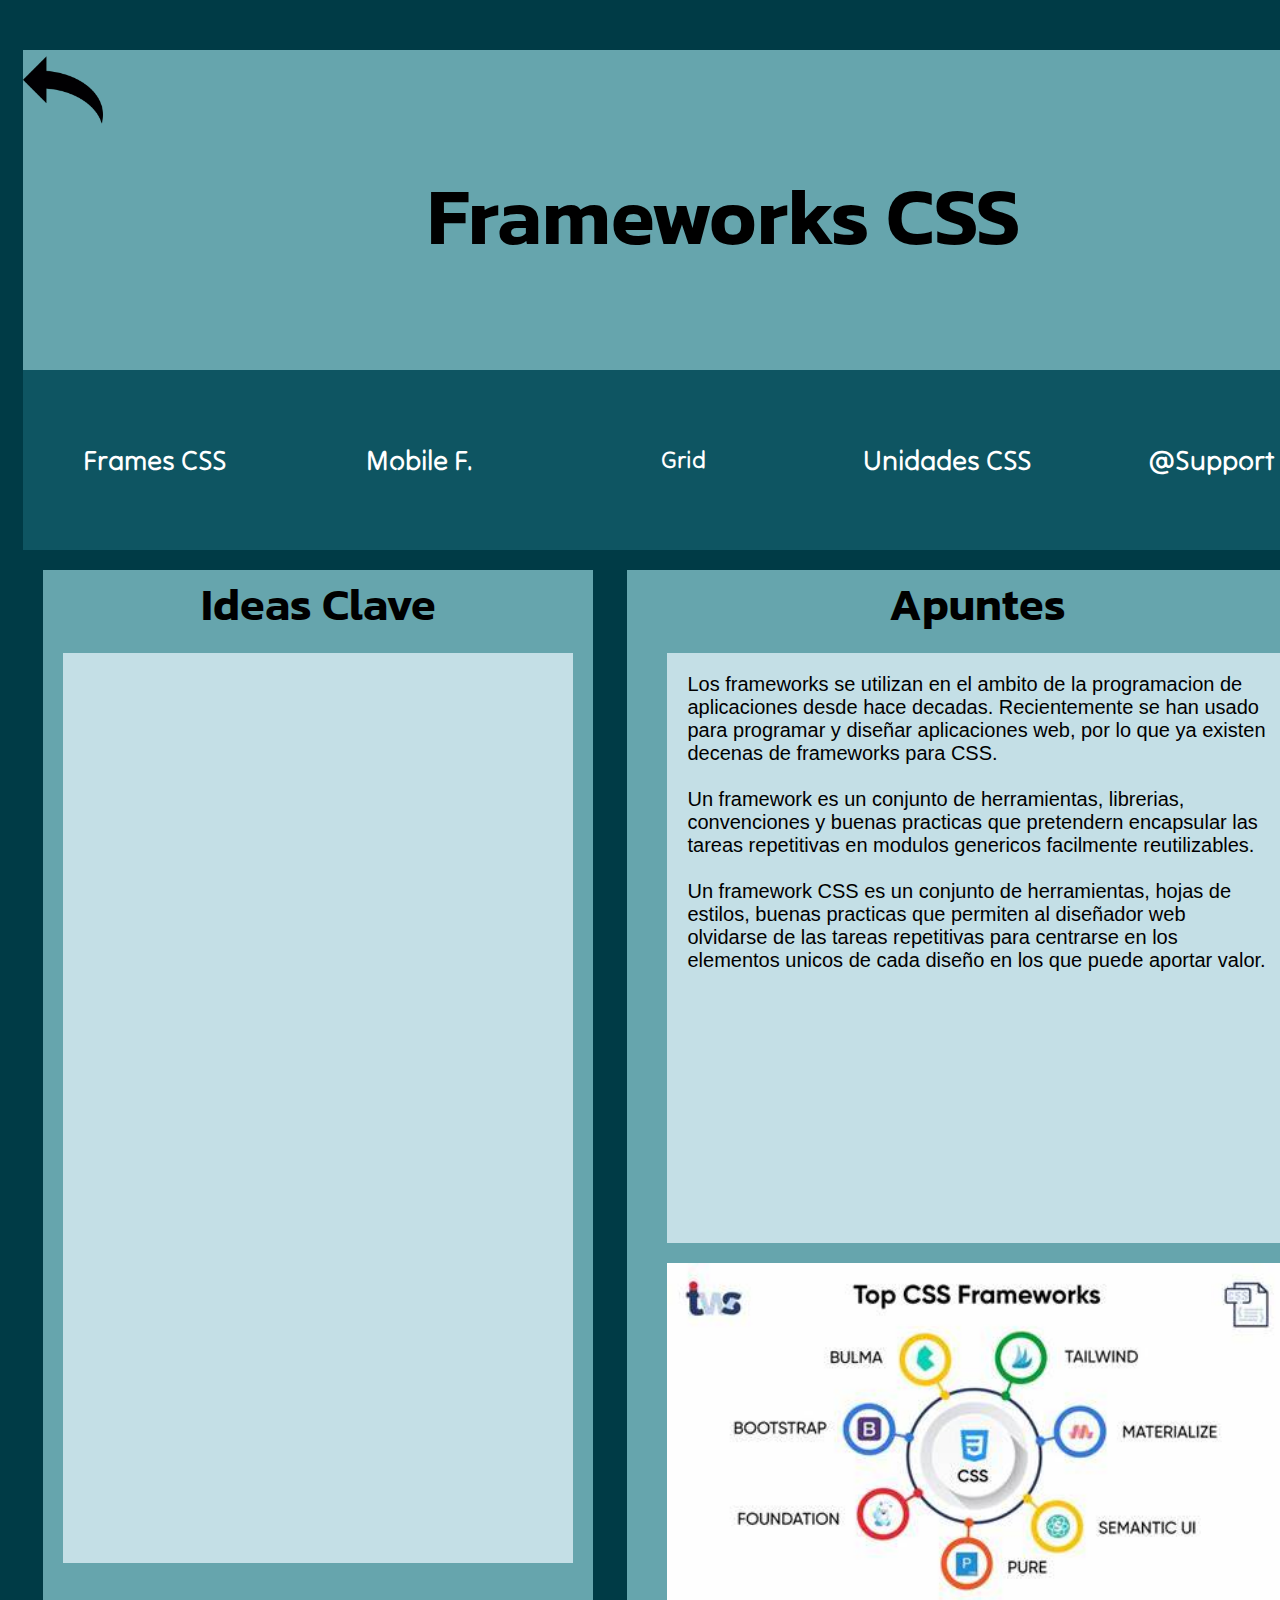
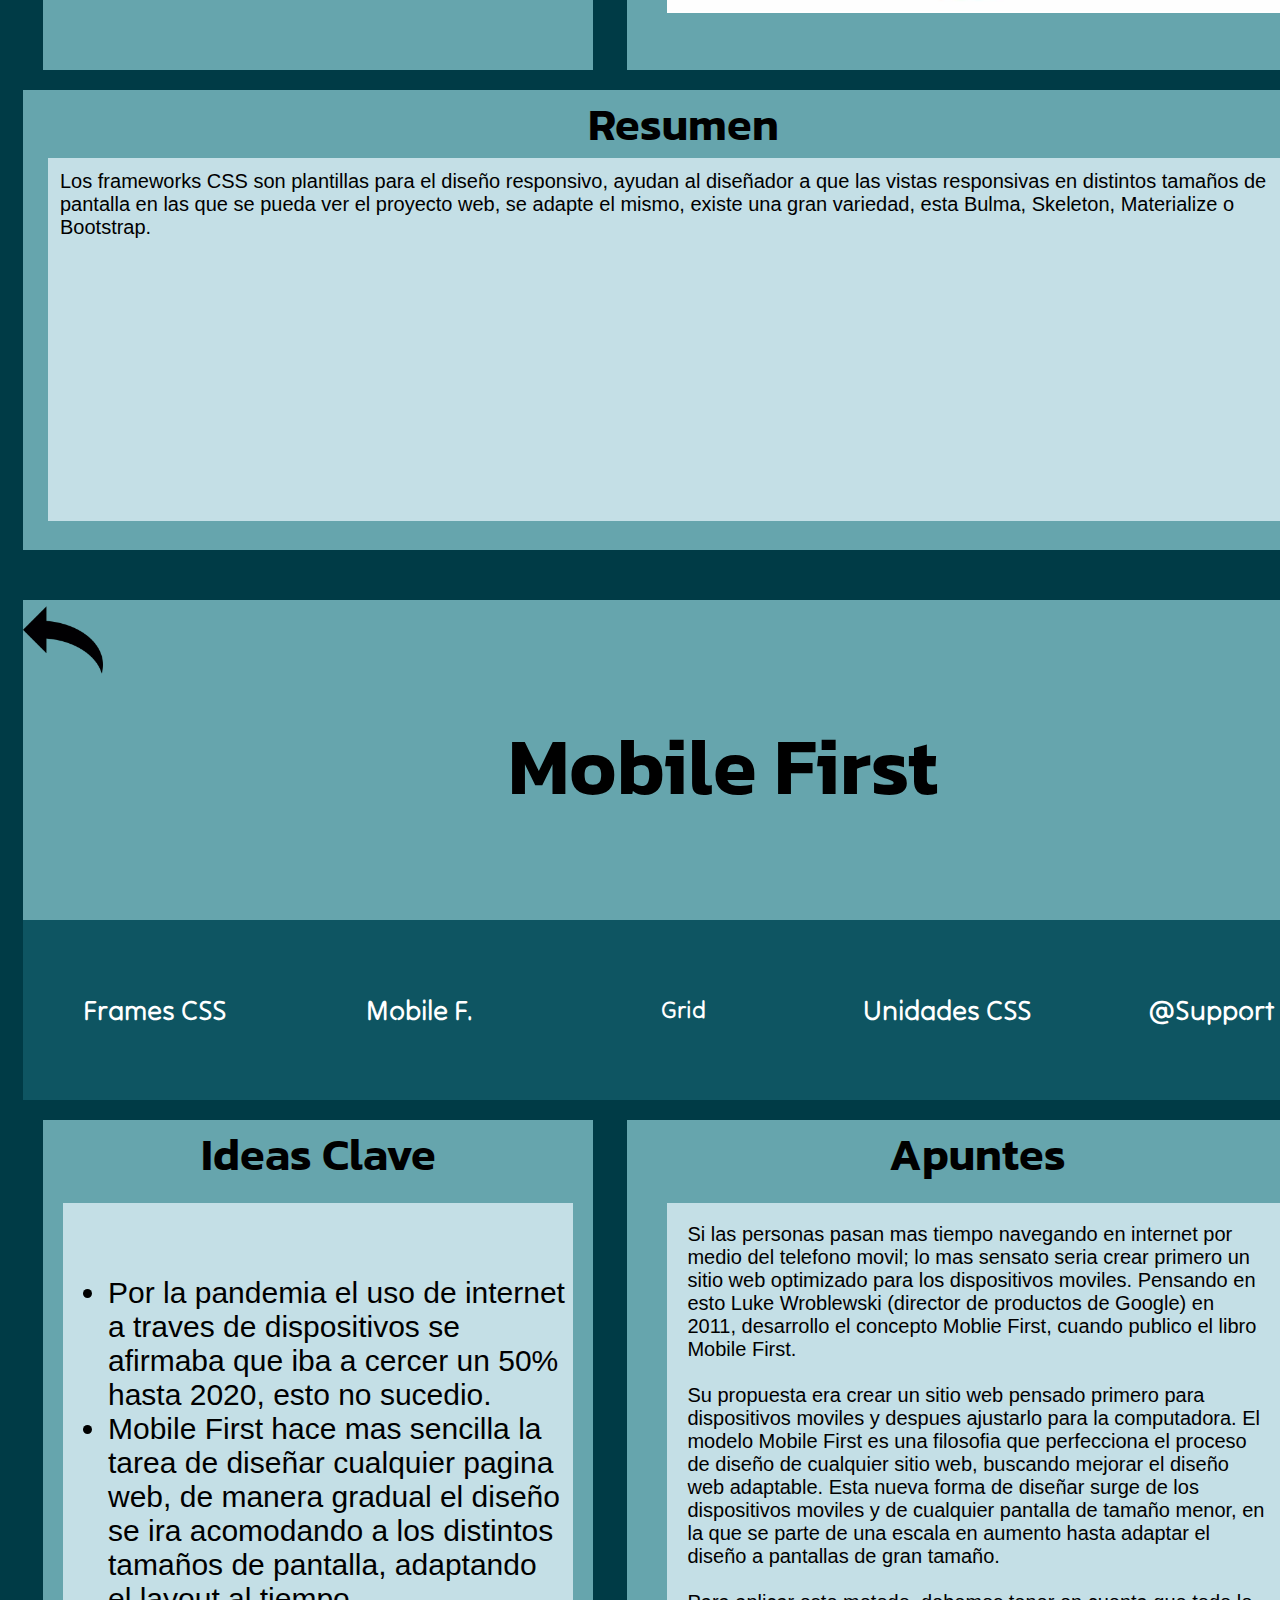
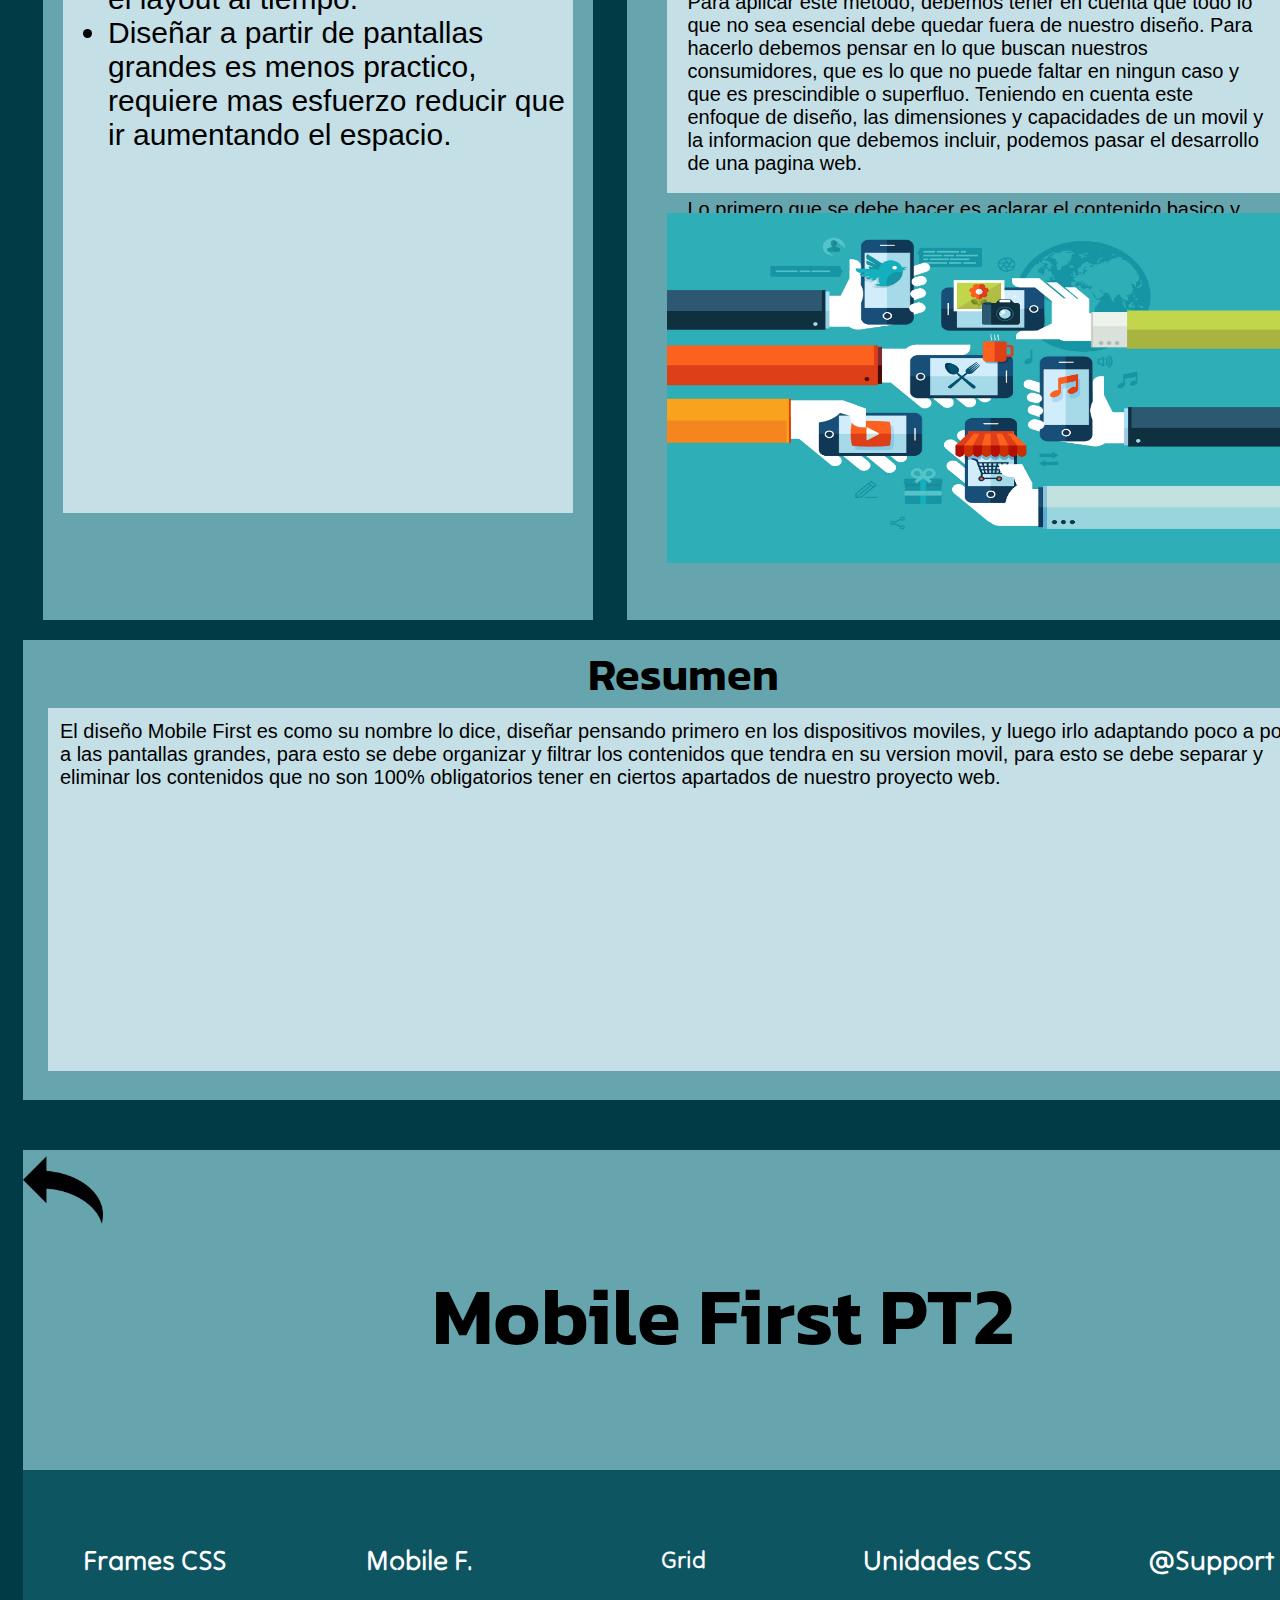
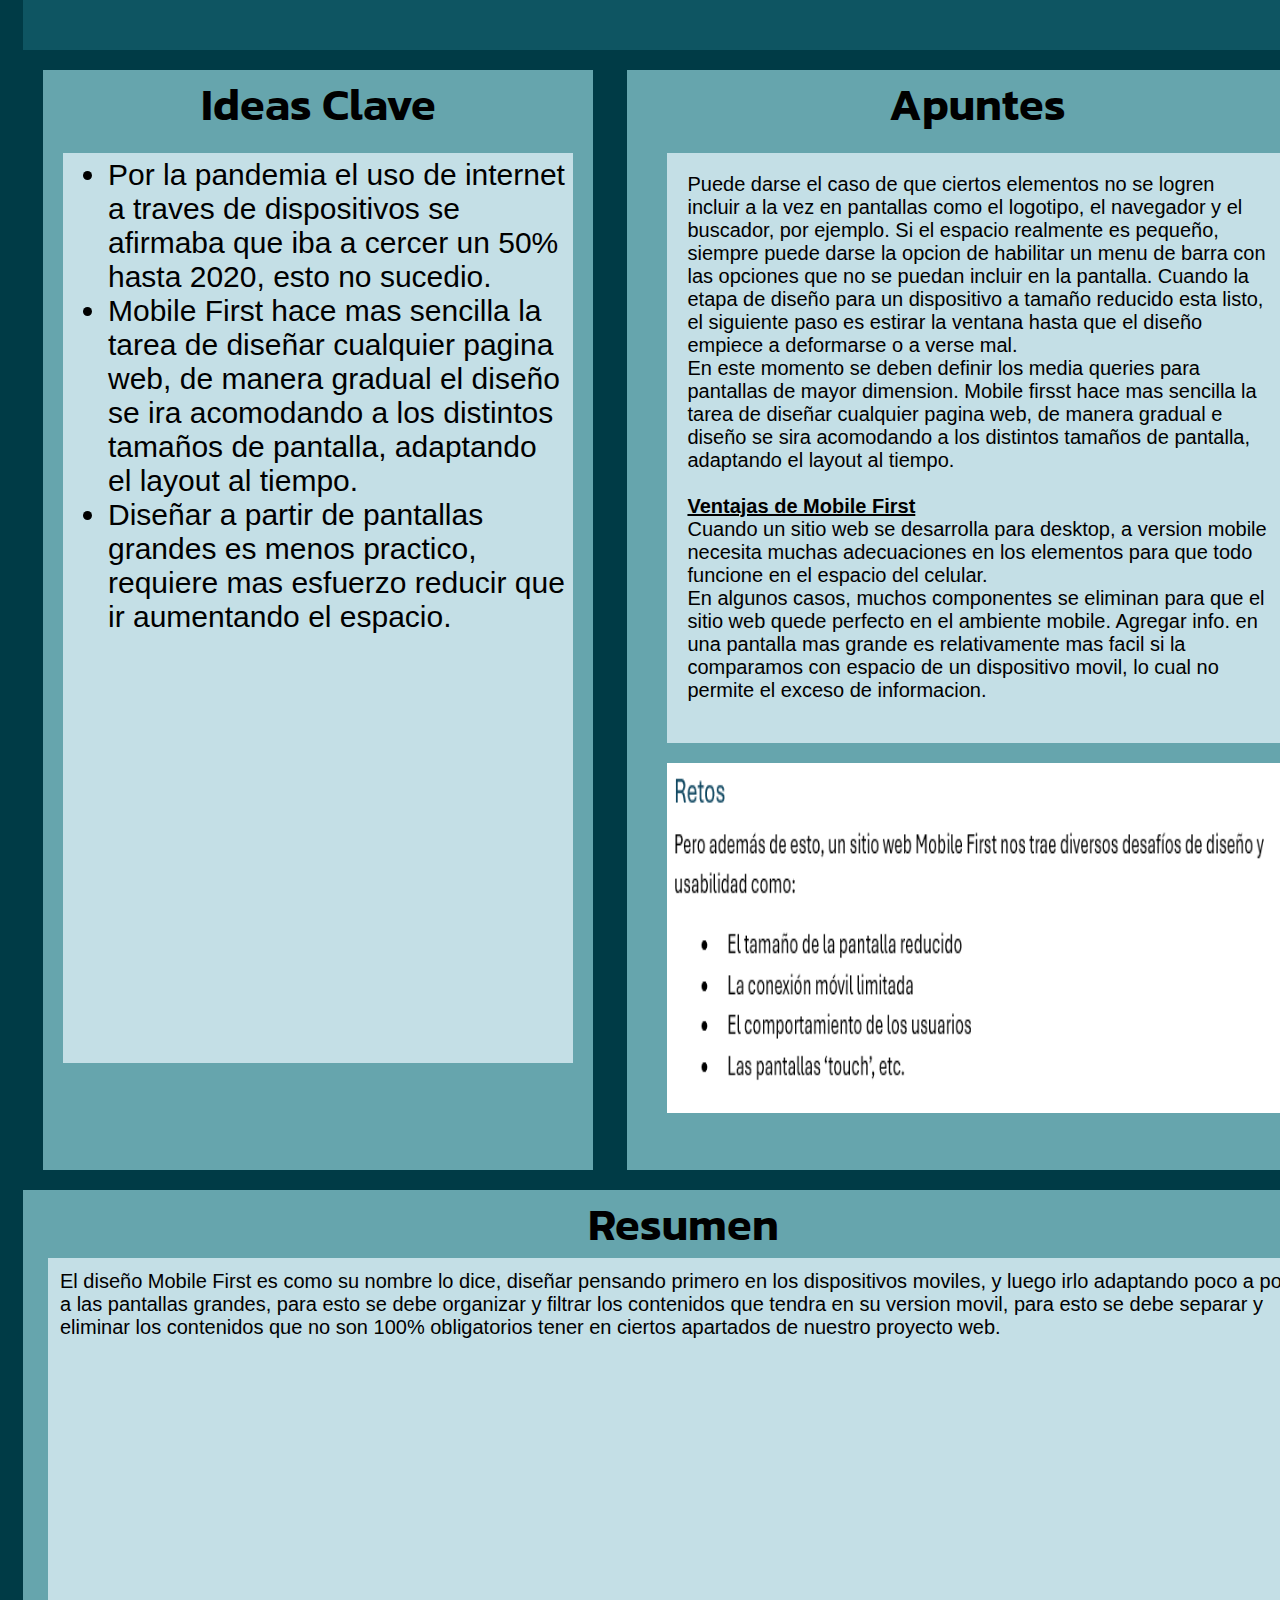
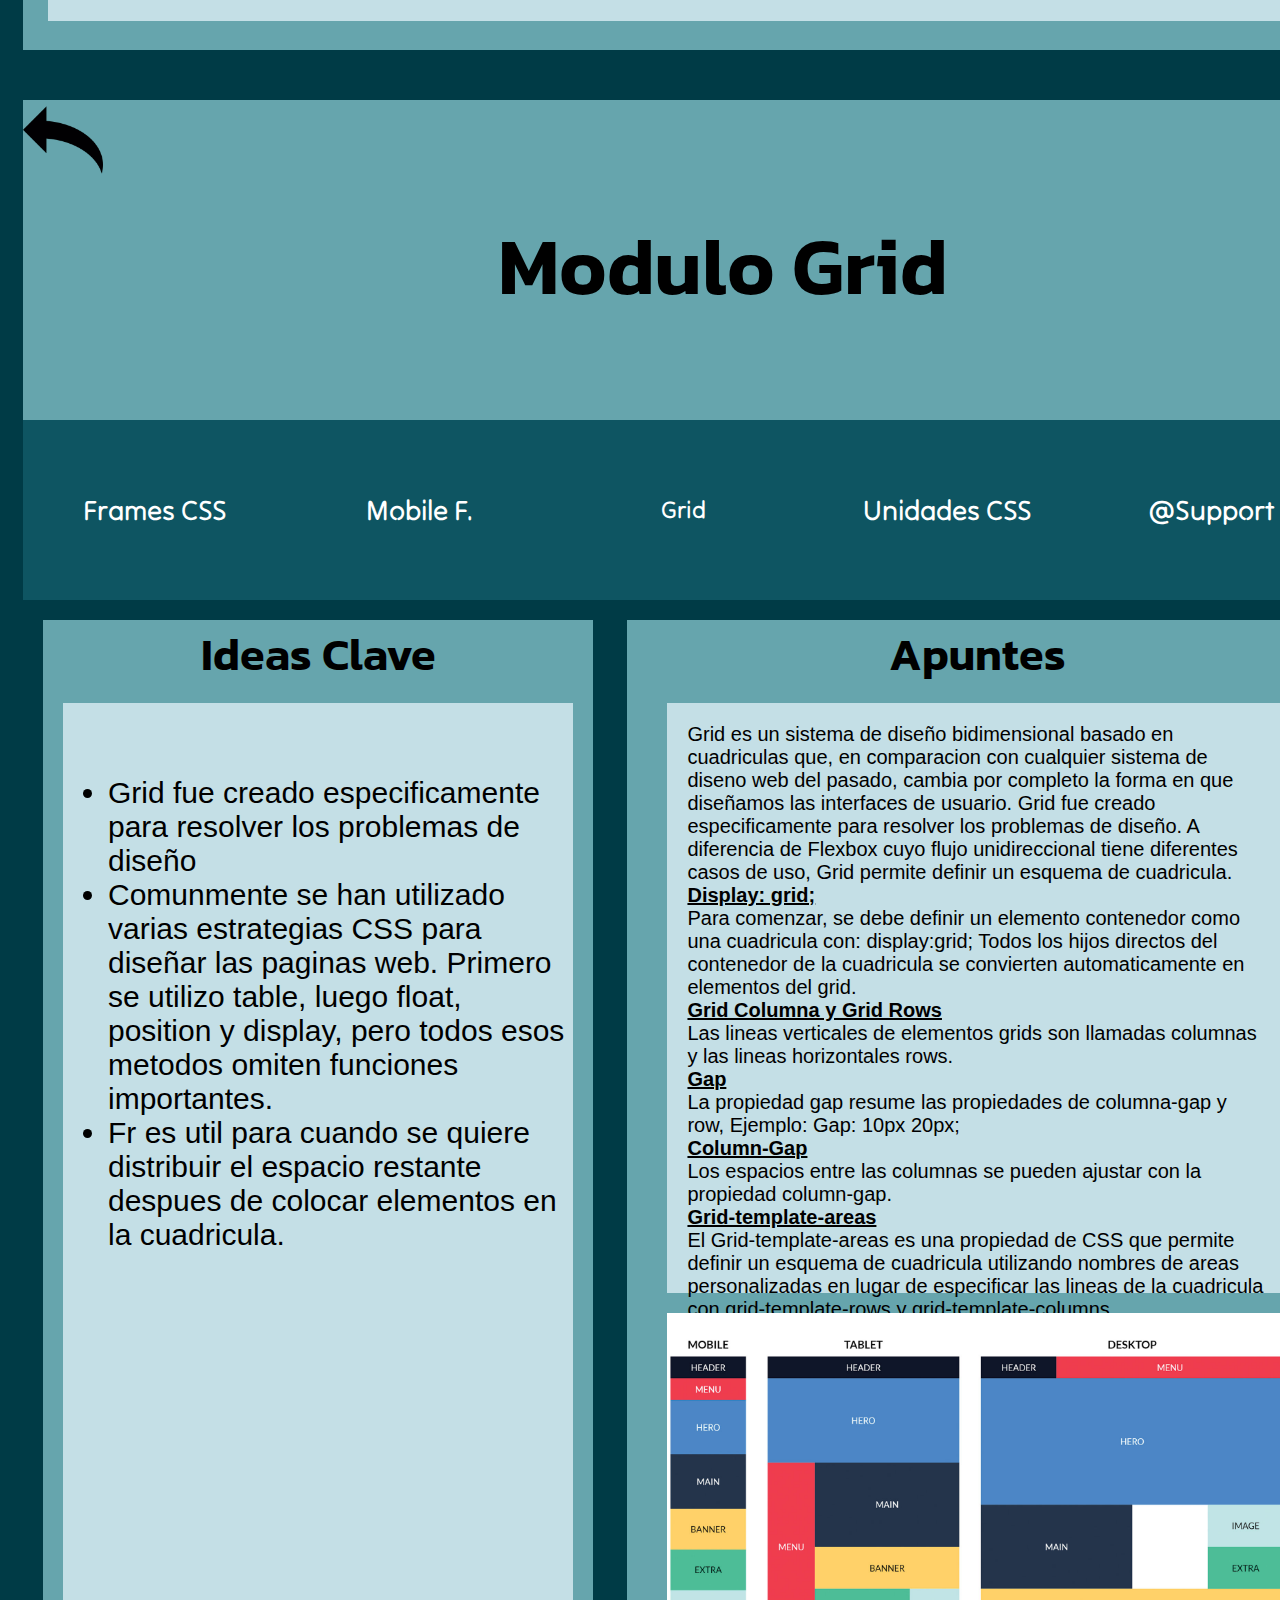
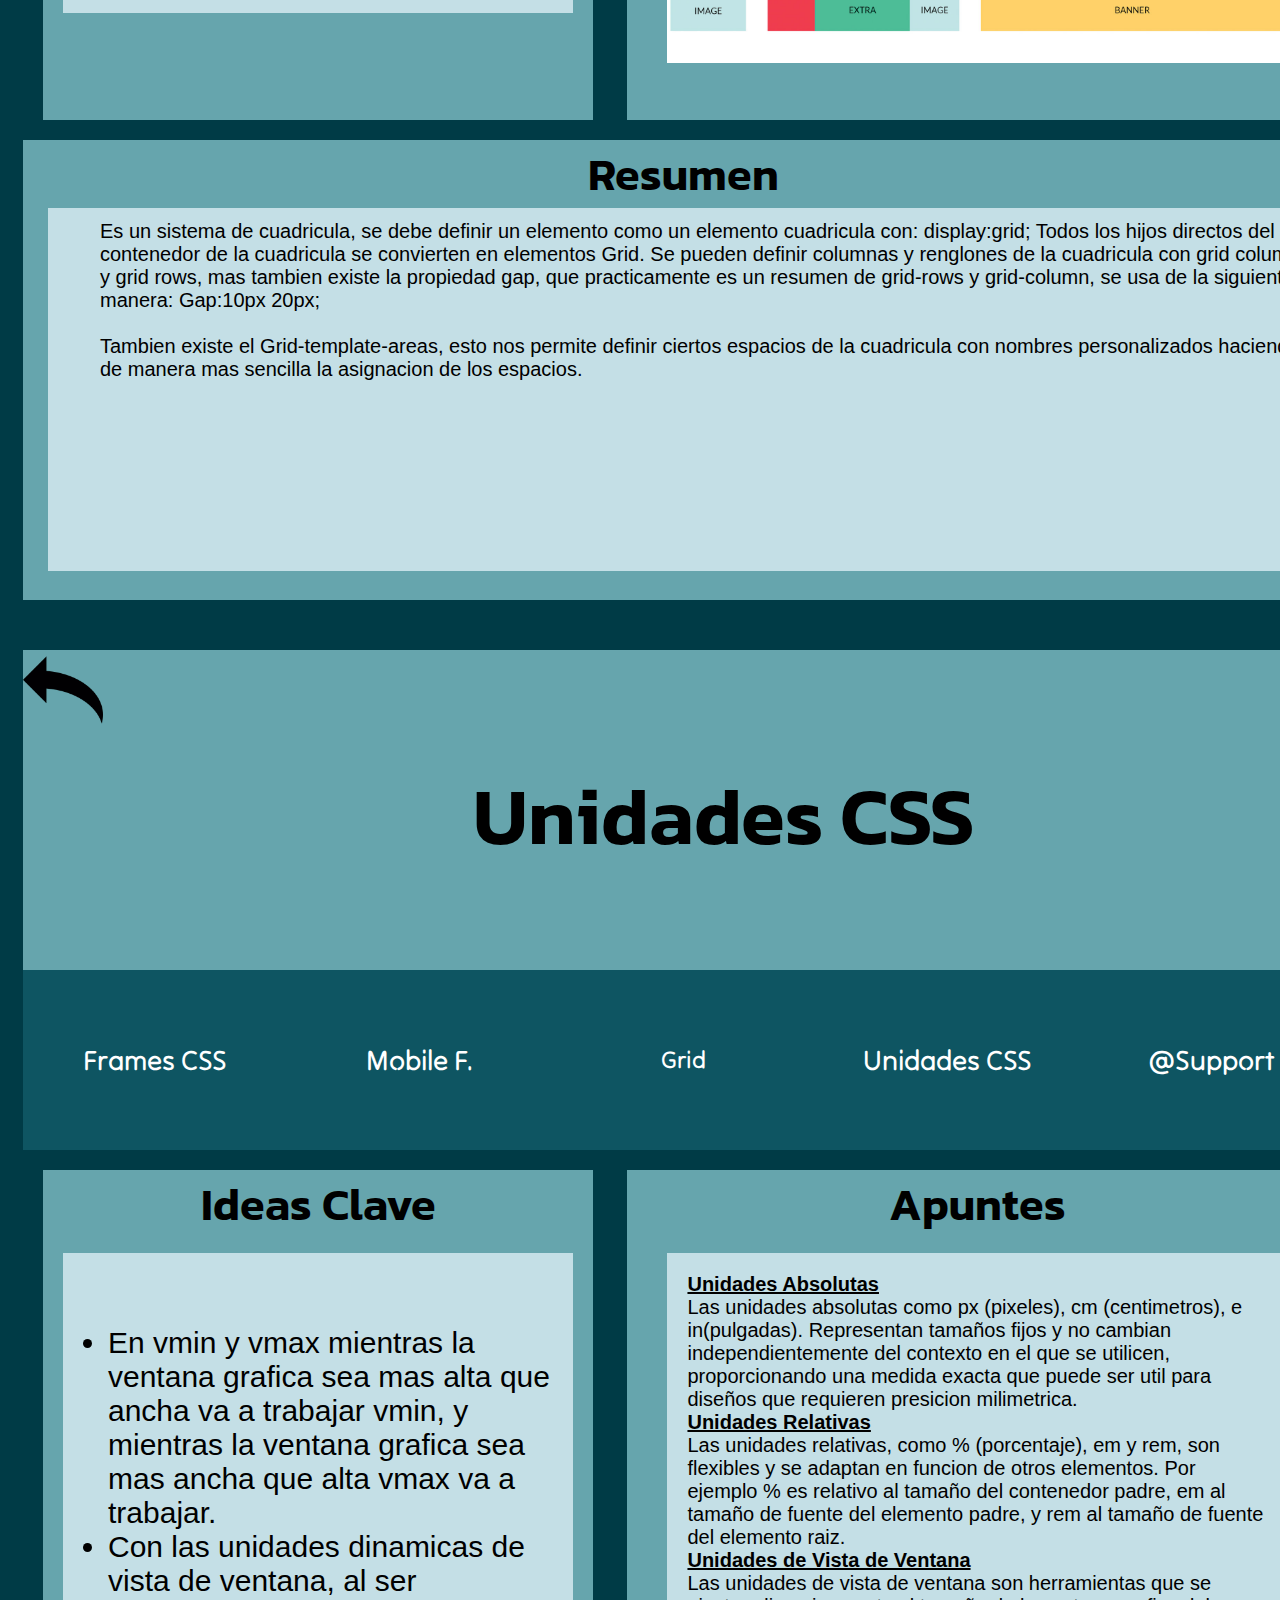
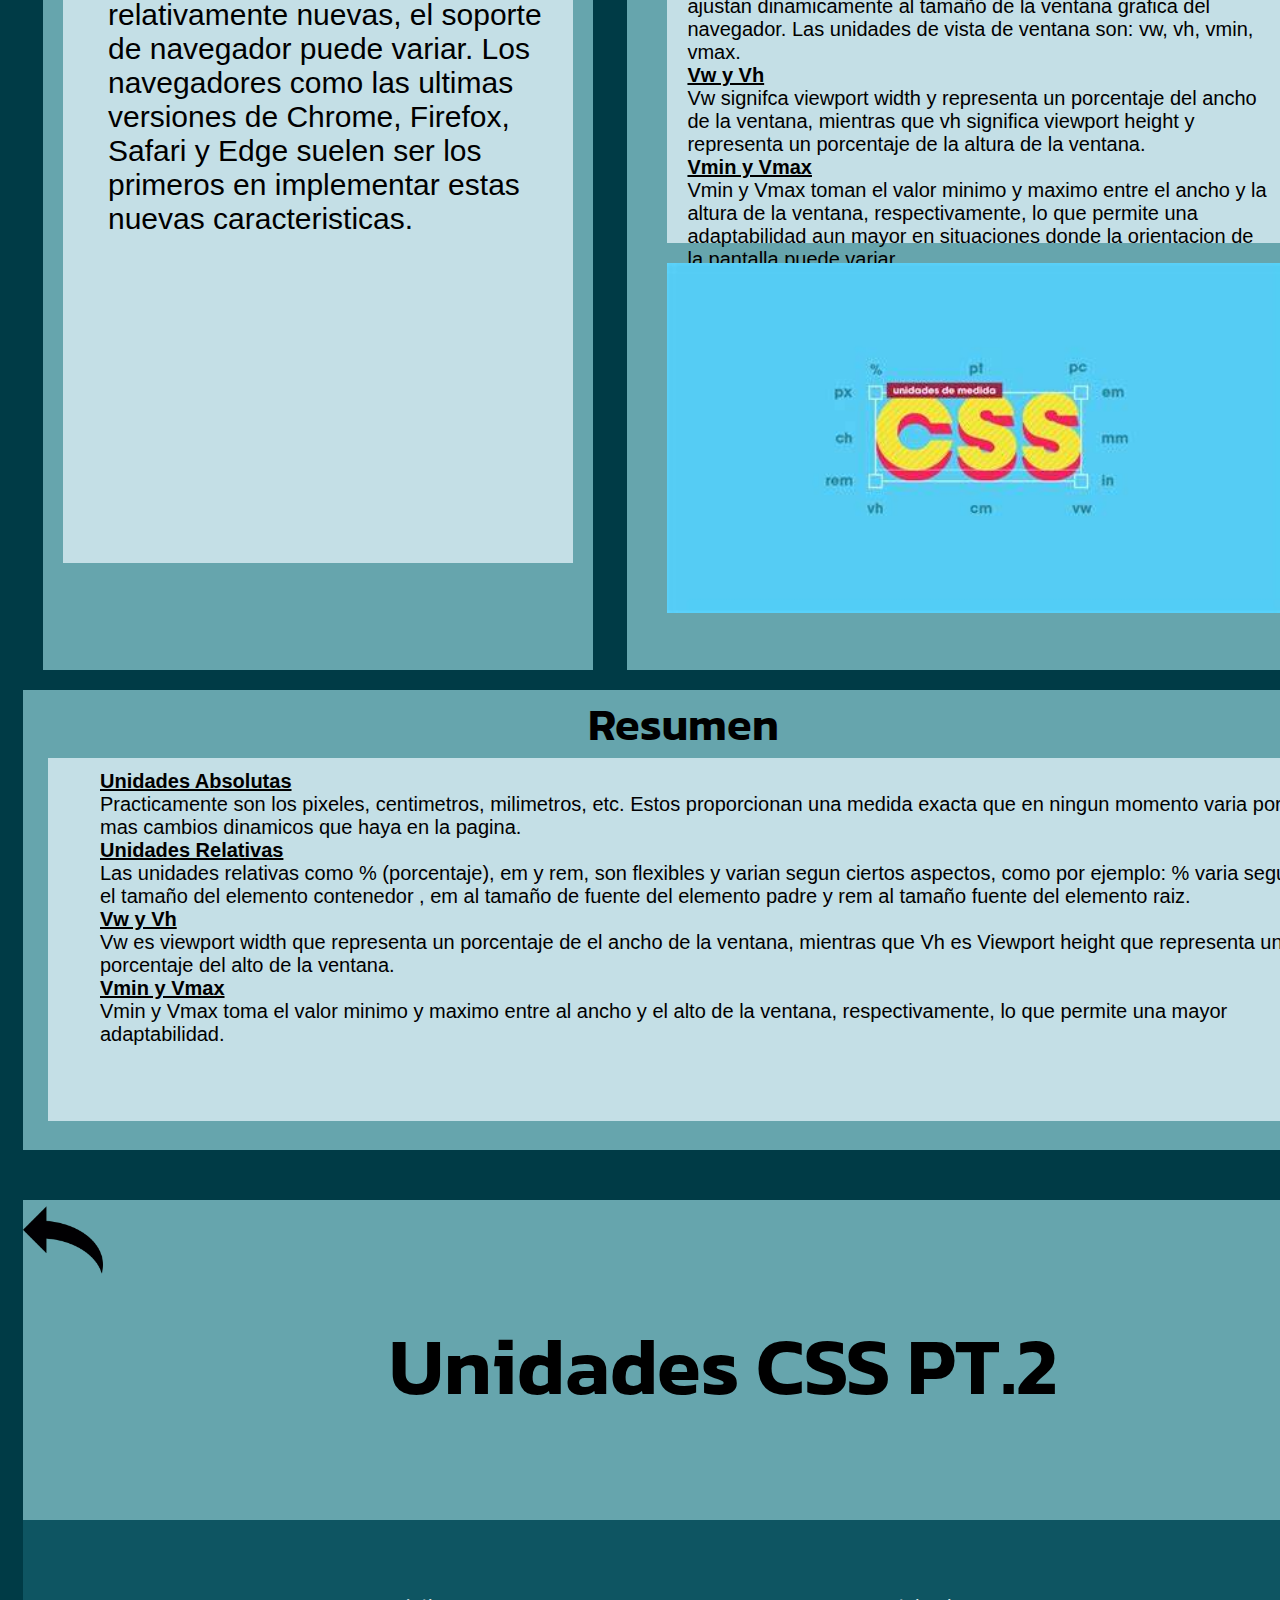
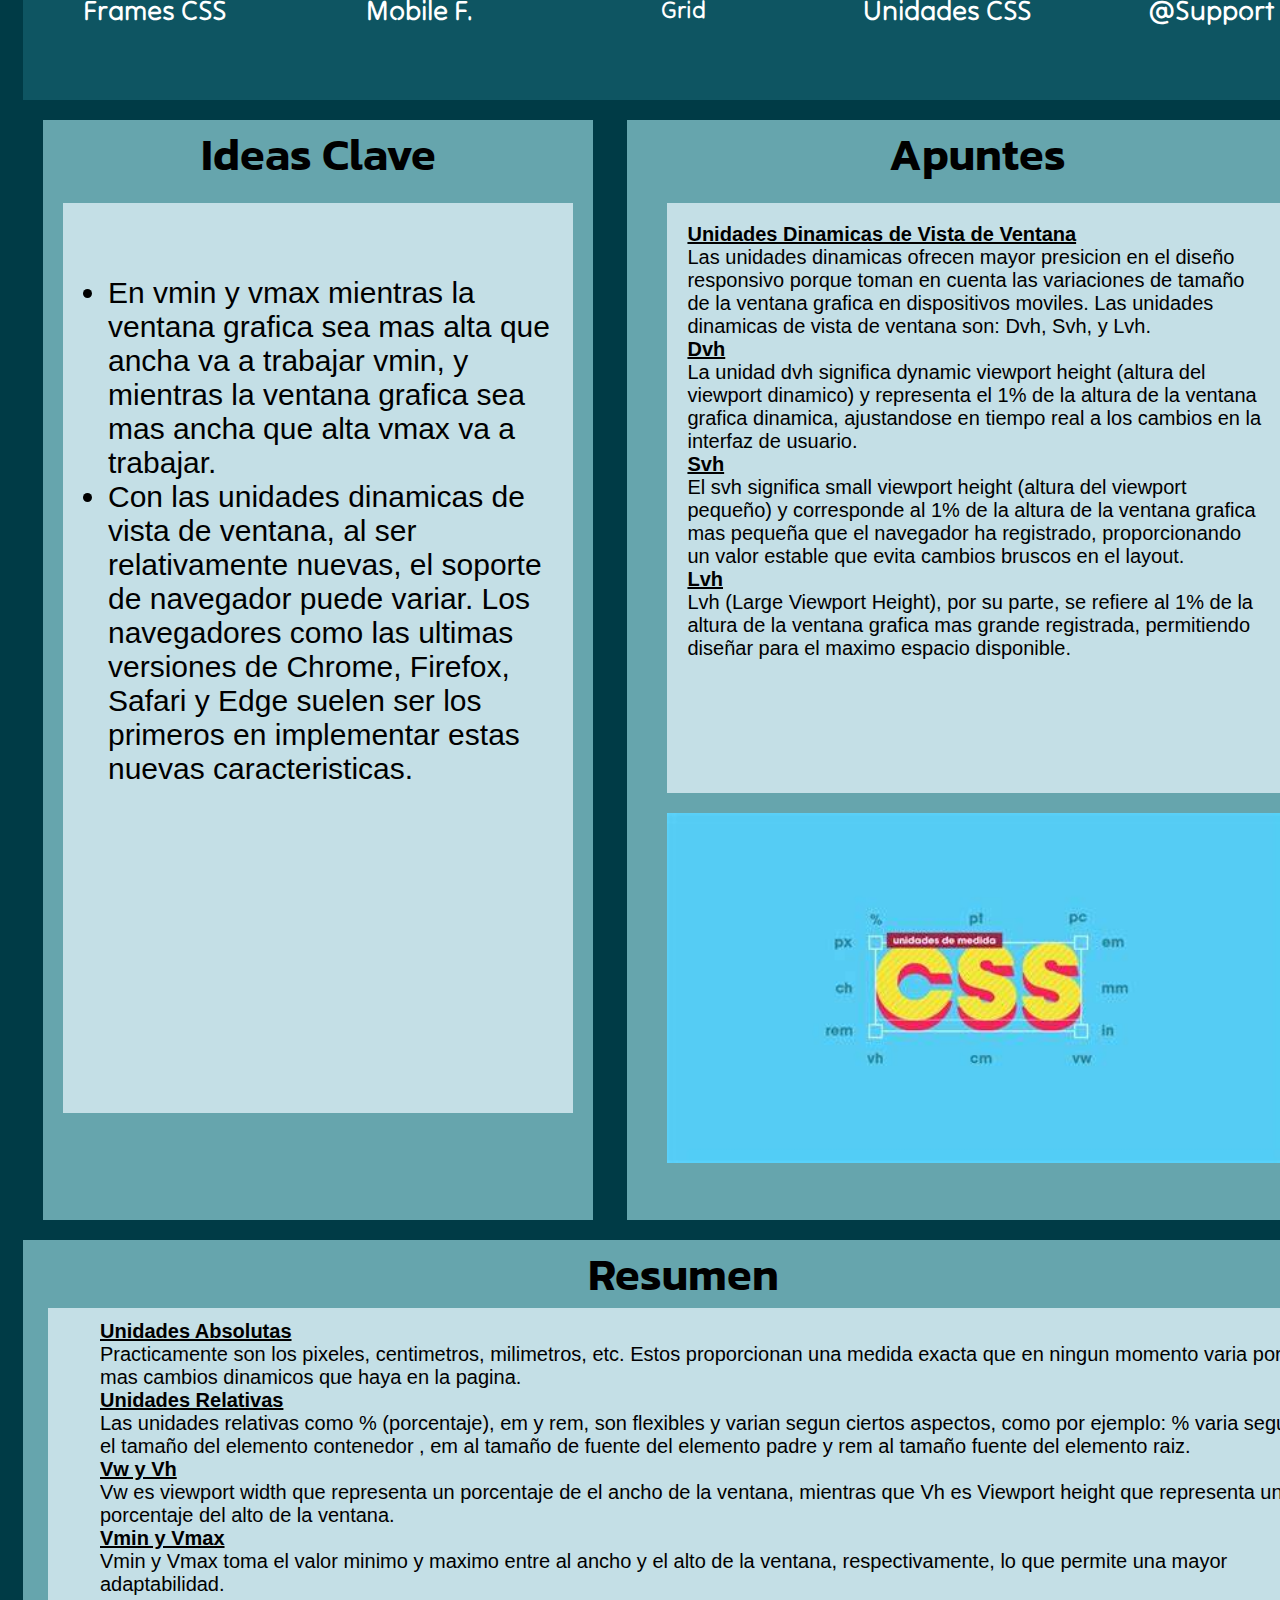
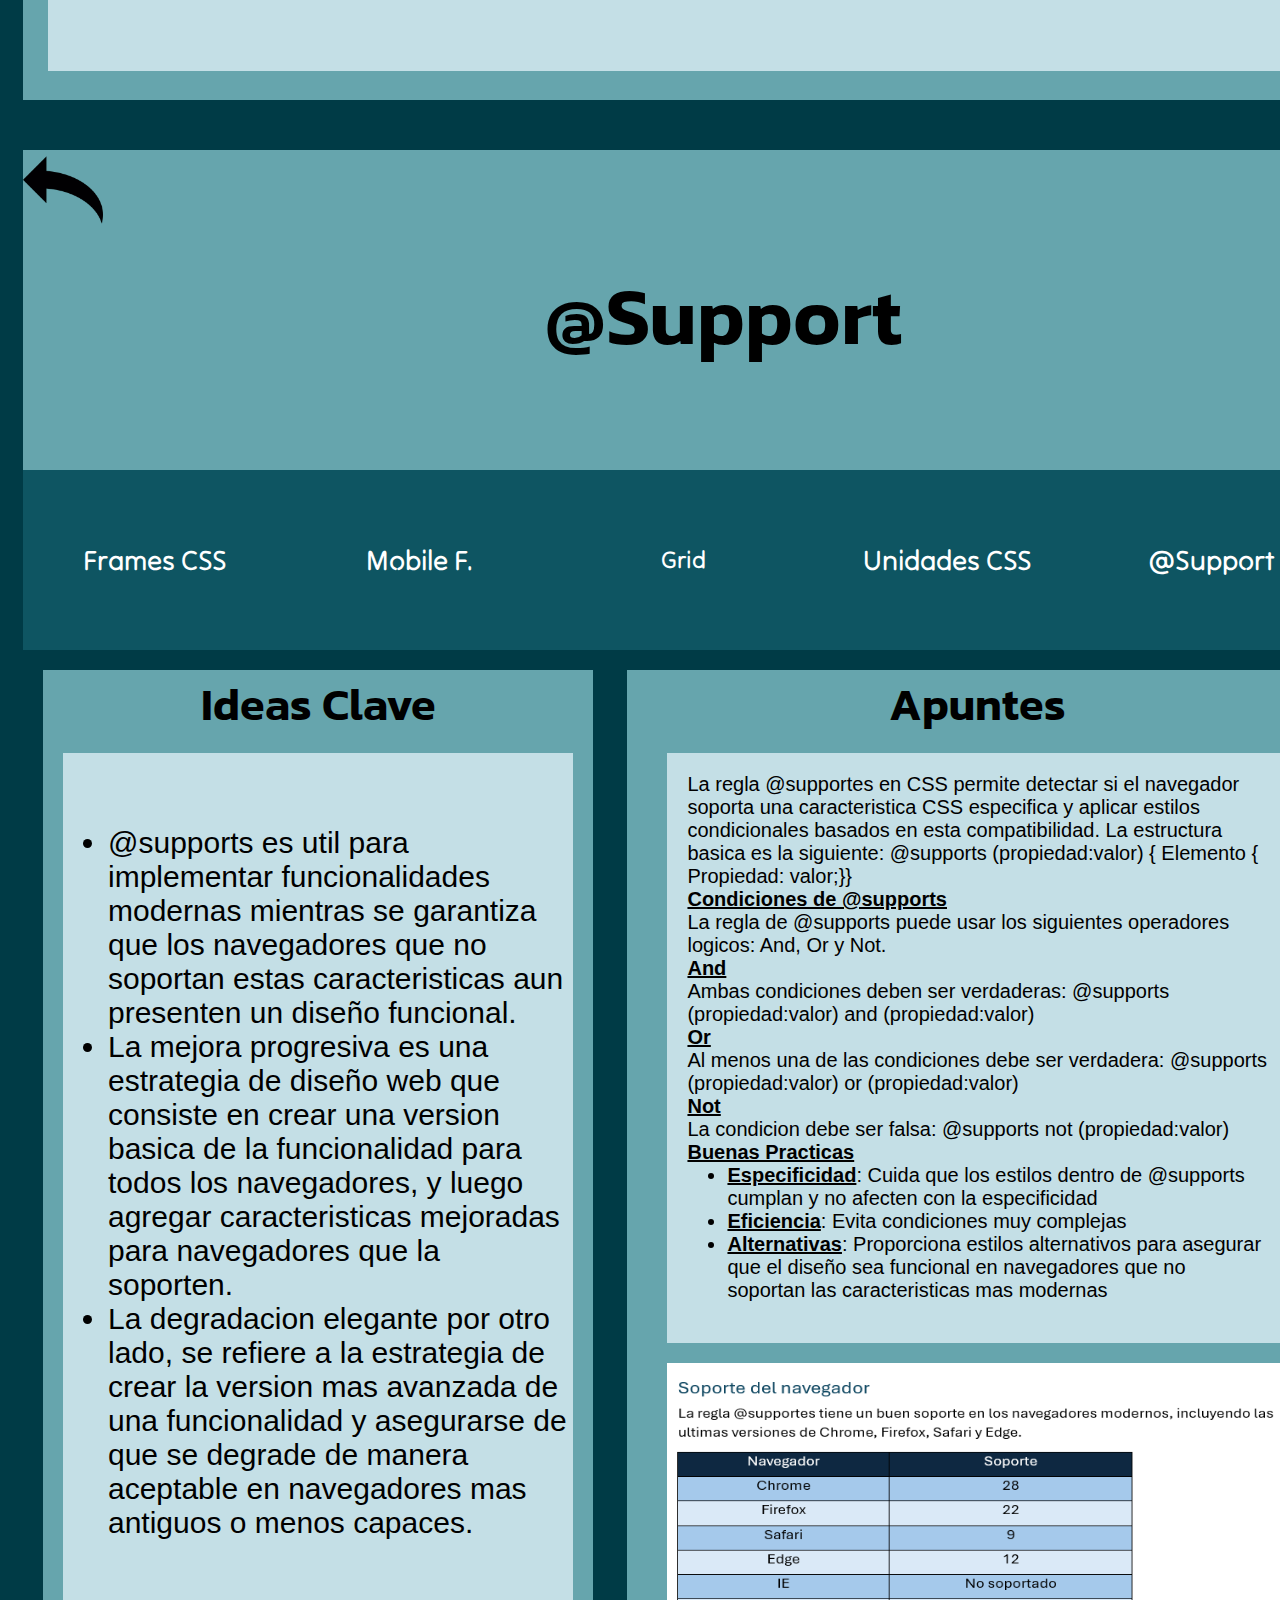
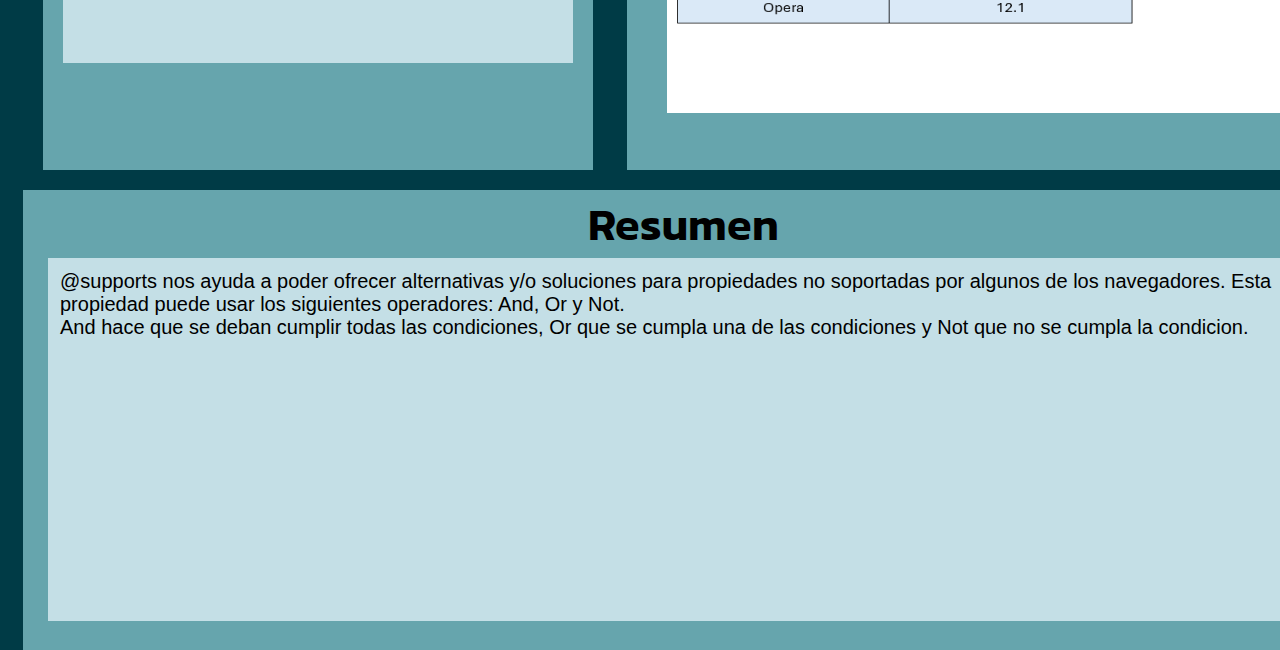
<file: Bitacora3.html>
<!DOCTYPE html>
<html lang="en">

<head>
    <meta charset="UTF-8">
    <meta name="viewport" content="width=device-width, initial-scale=1.0">
    <title>Bitacora 2</title>
    <link rel="stylesheet" href="css/estilos_bitacora3.css">

    <!--Inicio Fuente-->
    <link rel="preconnect" href="https://fonts.googleapis.com">
    <link rel="preconnect" href="https://fonts.gstatic.com" crossorigin>
    <link
        href="https://fonts.googleapis.com/css2?family=Dongle&family=Kanit:ital,wght@0,100;0,200;0,300;0,400;0,500;0,600;0,700;0,800;0,900;1,100;1,200;1,300;1,400;1,500;1,600;1,700;1,800;1,900&family=Koulen&family=Montserrat:ital,wght@0,100..900;1,100..900&family=Oswald:wght@200..700&family=Permanent+Marker&family=Rowdies:wght@300;400;700&family=Sono:wght@200..800&family=Tilt+Neon&display=swap"
        rel="stylesheet">
    <!--Cierre Fuente-->
</head>

<body>
    <main>
        <header>
            <a href="index.html"><img src="/imagenes/Volver.png" alt=""></a>
            <h1 id="frameworks">Frameworks CSS</h1>
        </header>
        <nav>
            <a href="#frameworks">Frames CSS</a>
            <a href="#mf">Mobile F.</a>
            <a href="#grid">Grid</a>
            <a href="#css">Unidades CSS</a>
            <a href="#support">@Support</a>
        </nav>
        <section>

            <article class="primer_contenido">
                <h2>Ideas Clave</h2>
                <article>
                    <p>
                    <ul>
                        <br> <br>
                        
                    </ul>
                    </p>
                </article>
            </article>

            <article class="segundo_contenido">
                <h2>Apuntes</h2>
                <article>
                    <p>
                        Los frameworks se utilizan en el ambito de la programacion de aplicaciones desde hace decadas. Recientemente se han usado 
                        para programar y diseñar aplicaciones web, por lo que ya existen decenas de frameworks para CSS. <br>
                        <br>
                        Un framework es un conjunto de herramientas, librerias, convenciones y buenas practicas que pretendern encapsular las tareas 
                        repetitivas en modulos genericos facilmente reutilizables. <br>
                        <br>
                        Un framework CSS es un conjunto de herramientas, hojas de estilos, buenas practicas que permiten al diseñador web olvidarse de las tareas 
                        repetitivas para centrarse en los elementos unicos de cada diseño en los que puede aportar valor.
                    </p>
                </article>
                <figure class="imagen">
                    <a href="imagenes/frameworks.jpg"><img src="imagenes/frameworks.jpg" alt=""></a>
                </figure>
        </section>
        <footer>
            <h2>Resumen</h2>
            <article>
                <p>
                    Los frameworks CSS son plantillas para el diseño responsivo, ayudan al diseñador a 
                    que las vistas responsivas en distintos tamaños de pantalla en las que se pueda ver el 
                    proyecto web, se adapte el mismo, existe una gran variedad, esta Bulma, Skeleton, Materialize 
                    o Bootstrap.
                </p>
            </article>
        </footer>
    </main>



    <main>
        <header>
            <a href="index.html"><img src="/imagenes/Volver.png" alt=""></a>
            <h1 id="mf">Mobile First</h1>
        </header>
        <nav>
            <a href="#frameworks">Frames CSS</a>
            <a href="#mf">Mobile F.</a>
            <a href="#grid">Grid</a>
            <a href="#css">Unidades CSS</a>
            <a href="#support">@Support</a>
        </nav>
        <section>

            <article class="primer_contenido">
                <h2>Ideas Clave</h2>
                <article>
                    <p>
                    <ul>
                        <br> <br>
                        <li>Por la pandemia el uso de internet a traves de dispositivos se afirmaba que iba a cercer un 50% hasta 2020, esto no
                            sucedio.
                        </li>
                        <li>Mobile First hace mas sencilla la tarea de diseñar cualquier pagina web, de manera gradual el diseño se ira acomodando a 
                            los distintos tamaños de pantalla, adaptando el layout al tiempo.
                        </li>
                        <li>Diseñar a partir de pantallas grandes es menos practico, requiere mas esfuerzo reducir que ir aumentando el espacio.</li>
                    </ul>
                    </p>
                </article>
            </article>

            <article class="segundo_contenido">
                <h2>Apuntes</h2>
                <article>
                    <p>
                        Si las personas pasan mas tiempo navegando en internet por medio del telefono movil; lo mas sensato seria crear primero 
                        un sitio web optimizado para los dispositivos moviles. Pensando en esto Luke Wroblewski (director de productos de Google)
                        en 2011, desarrollo el concepto Moblie First, cuando publico el libro Mobile First. <br>
                        <br>
                        Su propuesta era crear un sitio web pensado primero para dispositivos moviles y despues ajustarlo para la computadora. El modelo
                        Mobile First es una filosofia que perfecciona el proceso de diseño de cualquier sitio web, buscando mejorar el diseño web adaptable.
                        Esta nueva forma de diseñar surge de los dispositivos moviles y de cualquier pantalla de tamaño menor, en la que se parte de una escala 
                        en aumento hasta adaptar el diseño a pantallas de gran tamaño. <br>
                        <br>
                        Para aplicar este metodo, debemos tener en cuenta que todo lo que no sea esencial debe quedar fuera de nuestro diseño. Para hacerlo debemos pensar en lo que 
                        buscan nuestros consumidores, que es lo que no puede faltar en ningun caso y que es prescindible o superfluo. Teniendo en cuenta este enfoque de diseño, 
                        las dimensiones y capacidades de un movil y la informacion que debemos incluir, podemos pasar el desarrollo de una pagina web. <br>
                        <br>
                        Lo primero que se debe hacer es aclarar el contenido basico y separarlo del contenido sobrante o prescindilbe.
                    </p>
                </article>
                <figure class="imagen">
                    <a href="imagenes/mf.jpg"><img src="imagenes/mf.jpg" alt=""></a>
                </figure>
        </section>
        <footer>
            <h2>Resumen</h2>
            <article>
                <p>
                    El diseño Mobile First es como su nombre lo dice, diseñar pensando primero en los dispositivos moviles, y luego irlo adaptando 
                    poco a poco a las pantallas grandes, para esto se debe organizar y filtrar los contenidos que tendra en su version movil, para esto se 
                    debe separar y eliminar los contenidos que no son 100% obligatorios tener en ciertos apartados de nuestro proyecto web.
                </p>
            </article>
        </footer>
    </main>


    <main>
        <header>
            <a href="index.html"><img src="/imagenes/Volver.png" alt=""></a>
            <h1 id="mf">Mobile First PT2</h1>
        </header>
        <nav>
            <a href="#frameworks">Frames CSS</a>
            <a href="#mf">Mobile F.</a>
            <a href="#grid">Grid</a>
            <a href="#css">Unidades CSS</a>
            <a href="#support">@Support</a>
        </nav>
        <section>

            <article class="primer_contenido">
                <h2>Ideas Clave</h2>
                <article>
                    <p>
                    <ul>
                        <li>Por la pandemia el uso de internet a traves de dispositivos se afirmaba que iba a cercer un 50% hasta 2020, esto no
                            sucedio.
                        </li>
                        <li>Mobile First hace mas sencilla la tarea de diseñar cualquier pagina web, de manera gradual el diseño se ira acomodando a 
                            los distintos tamaños de pantalla, adaptando el layout al tiempo.
                        </li>
                        <li>Diseñar a partir de pantallas grandes es menos practico, requiere mas esfuerzo reducir que ir aumentando el espacio.</li>

                    </ul>
                    </p>
                </article>
            </article>

            <article class="segundo_contenido">
                <h2>Apuntes</h2>
                <article>
                    <p>
                        Puede darse el caso de que ciertos elementos no se logren incluir a la vez en pantallas como el logotipo, el navegador y el buscador,
                        por ejemplo. Si el espacio realmente es pequeño, siempre puede darse la opcion de habilitar un menu de barra con las opciones que no se puedan incluir 
                        en la pantalla. Cuando la etapa de diseño para un dispositivo a tamaño reducido esta listo, el siguiente paso es estirar la ventana hasta que el diseño 
                        empiece a deformarse o a verse mal. <br>
                        En este momento se deben definir los media queries para pantallas de mayor dimension. Mobile firsst hace mas sencilla la tarea de diseñar cualquier pagina 
                        web, de manera gradual e diseño se sira acomodando a los distintos tamaños de pantalla, adaptando el layout al tiempo. <br> 
                        <br>
                        <b><ins>Ventajas de Mobile First</ins></b> <br>
                        Cuando un sitio web se desarrolla para desktop, a version mobile necesita muchas adecuaciones en los elementos para que todo funcione en el espacio del celular. <br>
                        En algunos casos, muchos componentes se eliminan para que el sitio web quede perfecto en el ambiente mobile. Agregar info. en una pantalla mas grande es relativamente mas facil si la 
                        comparamos con espacio de un dispositivo movil, lo cual no permite el exceso de informacion.
                    </p>
                </article>
                <figure class="imagen">
                    <a href="imagenes/mf2.png"><img src="imagenes/mf2.png" alt=""></a>
                </figure>
        </section>
        <footer>
            <h2>Resumen</h2>
            <article>
                <p>
                    El diseño Mobile First es como su nombre lo dice, diseñar pensando primero en los dispositivos moviles, y luego irlo adaptando 
                    poco a poco a las pantallas grandes, para esto se debe organizar y filtrar los contenidos que tendra en su version movil, para esto se 
                    debe separar y eliminar los contenidos que no son 100% obligatorios tener en ciertos apartados de nuestro proyecto web.
                </p>
            </article>
        </footer>
    </main>

    <main>
        <header>
            <a href="index.html"><img src="/imagenes/Volver.png" alt=""></a>
            <h1 id="grid">Modulo Grid</h1>
        </header>
        <nav>
            <a href="#frameworks">Frames CSS</a>
            <a href="#mf">Mobile F.</a>
            <a href="#grid">Grid</a>
            <a href="#css">Unidades CSS</a>
            <a href="#support">@Support</a>
        </nav>
        <section>

            <article class="primer_contenido">
                <h2>Ideas Clave</h2>
                <article>
                    <p>
                    <ul>
                        <br> <br>
                        <li>Grid fue creado especificamente para resolver los problemas de diseño</li>
                        <li>Comunmente se han utilizado varias estrategias CSS para diseñar las paginas web. Primero 
                            se utilizo table, luego float, position y display, pero todos esos metodos omiten funciones importantes.
                        </li>
                        <li>Fr es util para cuando se quiere distribuir el espacio restante despues de colocar elementos en la cuadricula.</li>
                    </ul>
                    </p>
                </article>
            </article>

            <article class="segundo_contenido">
                <h2>Apuntes</h2>
                <article>
                    <p>
                        Grid es un sistema de diseño bidimensional basado en cuadriculas que, en comparacion con cualquier sistema de diseno web del 
                        pasado, cambia por completo la forma en que diseñamos las interfaces de usuario. Grid fue creado especificamente para resolver los
                        problemas de diseño. A diferencia de Flexbox cuyo flujo unidireccional tiene diferentes casos de uso, Grid permite definir un esquema de cuadricula. <br>
                        <b><ins>Display: grid;</ins></b> <br>
                        Para comenzar, se debe definir un elemento contenedor como una cuadricula con: display:grid; Todos los hijos directos del contenedor de la cuadricula se
                        convierten automaticamente en elementos del grid. <br>
                        <b><ins>Grid Columna y Grid Rows</ins></b> <br>
                        Las lineas verticales de elementos grids son llamadas columnas y las lineas horizontales rows. <br>
                        <b><ins>Gap</ins></b> <br>
                        La propiedad gap resume las propiedades de columna-gap y row, Ejemplo: Gap: 10px 20px; <br>
                        <b><ins>Column-Gap</ins></b> <br>
                        Los espacios entre las columnas se pueden ajustar con la propiedad column-gap. <br>
                        <b><ins>Grid-template-areas</ins></b> <br>
                        El Grid-template-areas es una propiedad de CSS que permite definir un esquema de cuadricula utilizando nombres de areas personalizadas en lugar de especificar las 
                        lineas de la cuadricula con grid-template-rows y grid-template-columns
                    </p>
                </article>
                <figure class="imagen">
                    <a href="imagenes/grid.jpg"><img src="imagenes/grid.jpg" alt=""></a>
                </figure>
        </section>
        <footer>
            <h2>Resumen</h2>
            <article>
                <p>
                    <ul>
                        Es un sistema de cuadricula, se debe definir un elemento como un elemento cuadricula con: display:grid; Todos los hijos directos del contenedor de la cuadricula
                        se convierten en elementos Grid. Se pueden definir columnas y renglones de la cuadricula con grid column y grid rows, mas tambien existe la propiedad gap, que 
                        practicamente es un resumen de grid-rows y grid-column, se usa de la siguiente manera: Gap:10px 20px; <br> <br>
                        Tambien existe el Grid-template-areas, esto nos permite definir ciertos espacios de la cuadricula con nombres personalizados haciendo de manera mas sencilla la asignacion 
                        de los espacios.
                    </ul>
                </p>
            </article>
        </footer>
    </main>


    <main>
        <header>
            <a href="index.html"><img src="/imagenes/Volver.png" alt=""></a>
            <h1 id="css">Unidades CSS</h1>
        </header>
        <nav>
            <a href="#frameworks">Frames CSS</a>
            <a href="#mf">Mobile F.</a>
            <a href="#grid">Grid</a>
            <a href="#css">Unidades CSS</a>
            <a href="#support">@Support</a>
        </nav>
        <section>

            <article class="primer_contenido">
                <h2>Ideas Clave</h2>
                <article>
                    <p>
                    <ul>
                        <br> <br>
                        <li>En vmin y vmax mientras la ventana grafica sea mas alta que ancha va a trabajar vmin, y mientras la ventana 
                            grafica sea mas ancha que alta vmax va a trabajar.
                        </li>
                        <li>Con las unidades dinamicas de vista de ventana, al ser relativamente nuevas, el soporte de navegador puede variar. Los navegadores como 
                            las ultimas versiones de Chrome, Firefox, Safari y Edge suelen ser los primeros en implementar estas nuevas caracteristicas.
                        </li>

                    </ul>
                    </p>
                </article>
            </article>

            <article class="segundo_contenido">
                <h2>Apuntes</h2>
                <article>
                    <p>
                       <b><ins>Unidades Absolutas</ins></b> <br>
                       Las unidades absolutas como px (pixeles), cm (centimetros), e in(pulgadas). Representan tamaños fijos y no cambian independientemente del contexto 
                       en el que se utilicen, proporcionando una medida exacta que puede ser util para diseños que requieren presicion milimetrica. <br>
                       <b><ins>Unidades Relativas</ins></b> <br>
                       Las unidades relativas, como % (porcentaje), em y rem, son flexibles y se adaptan en funcion de otros elementos. Por ejemplo % es relativo al tamaño del contenedor 
                       padre, em al tamaño de fuente del elemento padre, y rem al tamaño de fuente del elemento raiz. <br>
                       <b><ins>Unidades de Vista de Ventana</ins></b> <br>
                       Las unidades de vista de ventana son herramientas que se ajustan dinamicamente al tamaño de la ventana grafica del navegador. Las unidades de vista de ventana son: 
                       vw, vh, vmin, vmax. <br>
                       <b><ins>Vw y Vh</ins></b> <br>
                       Vw signifca viewport width y representa un porcentaje del ancho de la ventana, mientras que vh significa viewport height y representa un porcentaje de la altura de la ventana. <br>
                       <b><ins>Vmin y Vmax</ins></b> <br>
                       Vmin y Vmax toman el valor minimo y maximo entre el ancho y la altura de la ventana, respectivamente, lo que permite una adaptabilidad aun mayor en situaciones donde la orientacion de la 
                       pantalla puede variar.
                    </p>
                </article>
                <figure class="imagen">
                    <a href="imagenes/css.jpg"><img src="imagenes/css.jpg" alt=""></a>
                </figure>
        </section>
        <footer>
            <h2>Resumen</h2>
            <article>
                <p>
                    <ul>
                        <b><ins>Unidades Absolutas</ins></b> <br>
                        Practicamente son los pixeles, centimetros, milimetros, etc. Estos proporcionan una medida exacta que en ningun momento varia por mas cambios dinamicos que haya en la pagina.  <br>
                        <b><ins>Unidades Relativas</ins></b> <br>
                        Las unidades relativas como % (porcentaje), em y rem, son flexibles y varian segun ciertos aspectos, como por ejemplo: % varia segun el tamaño del elemento contenedor 
                        , em al tamaño de fuente del elemento padre y rem al tamaño fuente del elemento raiz. <br>
                        <b><ins>Vw y Vh</ins></b> <br>
                        Vw es viewport width que representa un porcentaje de el ancho de la ventana, mientras que Vh es Viewport height que representa un porcentaje del alto de la ventana. <br>
                        <b><ins>Vmin y Vmax</ins></b> <br>
                        Vmin y Vmax toma el valor minimo y maximo entre al ancho y el alto de la ventana, respectivamente, lo que permite una mayor adaptabilidad.
                    </ul>
                </p>
            </article>
        </footer>
    </main>


    <main>
        <header>
            <a href="index.html"><img src="/imagenes/Volver.png" alt=""></a>
            <h1 id="css">Unidades CSS PT.2</h1>
        </header>
        <nav>
            <a href="#frameworks">Frames CSS</a>
            <a href="#mf">Mobile F.</a>
            <a href="#grid">Grid</a>
            <a href="#css">Unidades CSS</a>
            <a href="#support">@Support</a>
        </nav>
        <section>

            <article class="primer_contenido">
                <h2>Ideas Clave</h2>
                <article>
                    <p>
                    <ul>
                        <br> <br>
                        <li>En vmin y vmax mientras la ventana grafica sea mas alta que ancha va a trabajar vmin, y mientras la ventana 
                            grafica sea mas ancha que alta vmax va a trabajar.
                        </li>
                        <li>Con las unidades dinamicas de vista de ventana, al ser relativamente nuevas, el soporte de navegador puede variar. Los navegadores como 
                            las ultimas versiones de Chrome, Firefox, Safari y Edge suelen ser los primeros en implementar estas nuevas caracteristicas.
                        </li>

                    </ul>
                    </p>
                </article>
            </article>

            <article class="segundo_contenido">
                <h2>Apuntes</h2>
                <article>
                    <p>
                       <b><ins>Unidades Dinamicas de Vista de Ventana</ins></b> <br>
                       Las unidades dinamicas ofrecen mayor presicion en el diseño responsivo porque toman en cuenta las variaciones de tamaño de la 
                       ventana grafica en dispositivos moviles. Las unidades dinamicas de vista de ventana son: Dvh, Svh, y Lvh. <br>
                       <b><ins>Dvh</ins></b> <br>
                       La unidad dvh significa dynamic viewport height (altura del viewport dinamico) y representa el 1% de la altura de la ventana grafica dinamica, 
                       ajustandose en tiempo real a los cambios en la interfaz de usuario. <br>
                       <b><ins>Svh</ins></b> <br>
                       El svh significa small viewport height (altura del viewport pequeño) y corresponde al 1% de la altura de la ventana grafica mas pequeña que el navegador 
                       ha registrado, proporcionando un valor estable que evita cambios bruscos en el layout. <br>
                       <b><ins>Lvh</ins></b> <br>
                       Lvh (Large Viewport Height), por su parte, se refiere al 1% de la altura de la ventana grafica mas grande registrada, permitiendo diseñar para el maximo espacio disponible.
                    </p>
                </article>
                <figure class="imagen">
                    <a href="imagenes/css.jpg"><img src="imagenes/css.jpg" alt=""></a>
                </figure>
        </section>
        <footer>
            <h2>Resumen</h2>
            <article>
                <p>
                    <ul>
                        <b><ins>Unidades Absolutas</ins></b> <br>
                        Practicamente son los pixeles, centimetros, milimetros, etc. Estos proporcionan una medida exacta que en ningun momento varia por mas cambios dinamicos que haya en la pagina.  <br>
                        <b><ins>Unidades Relativas</ins></b> <br>
                        Las unidades relativas como % (porcentaje), em y rem, son flexibles y varian segun ciertos aspectos, como por ejemplo: % varia segun el tamaño del elemento contenedor 
                        , em al tamaño de fuente del elemento padre y rem al tamaño fuente del elemento raiz. <br>
                        <b><ins>Vw y Vh</ins></b> <br>
                        Vw es viewport width que representa un porcentaje de el ancho de la ventana, mientras que Vh es Viewport height que representa un porcentaje del alto de la ventana. <br>
                        <b><ins>Vmin y Vmax</ins></b> <br>
                        Vmin y Vmax toma el valor minimo y maximo entre al ancho y el alto de la ventana, respectivamente, lo que permite una mayor adaptabilidad.
                    </ul>
                </p>
            </article>
        </footer>
    </main>


    <main>
        <header>
            <a href="index.html"><img src="/imagenes/Volver.png" alt=""></a>
            <h1 id="support">@Support</h1>
        </header>
        <nav>
            <a href="#frameworks">Frames CSS</a>
            <a href="#mf">Mobile F.</a>
            <a href="#grid">Grid</a>
            <a href="#css">Unidades CSS</a>
            <a href="#support">@Support</a>
        </nav>
        <section>

            <article class="primer_contenido">
                <h2>Ideas Clave</h2>
                <article>
                    <p>
                    <ul>
                        <br> <br>
                        <li>@supports es util para implementar funcionalidades modernas mientras se garantiza que los navegadores que no soportan estas 
                            caracteristicas aun presenten un diseño funcional.
                        </li>
                        <li>La mejora progresiva es una estrategia de diseño web que consiste en crear una version basica de la funcionalidad para todos los navegadores, y 
                            luego agregar caracteristicas mejoradas para navegadores que la soporten. 
                        </li>
                        <li>La degradacion elegante por otro lado, se refiere a la estrategia de crear la version mas avanzada de una funcionalidad y asegurarse 
                            de que se degrade de manera aceptable en navegadores mas antiguos o menos capaces.
                        </li>

                    </ul>
                    </p>
                </article>
            </article>

            <article class="segundo_contenido">
                <h2>Apuntes</h2>
                <article>
                    <p>
                        La regla @supportes en CSS permite detectar si el navegador soporta una caracteristica CSS especifica y aplicar estilos condicionales basados en esta 
                        compatibilidad. La estructura basica es la siguiente: @supports (propiedad:valor) { Elemento { Propiedad: valor;}} <br>
                        <b><ins>Condiciones de @supports</ins></b> <br>
                        La regla de @supports puede usar los siguientes operadores logicos: And, Or y Not. <br>
                        <b><ins>And</ins></b> <br>
                        Ambas condiciones deben ser verdaderas: @supports (propiedad:valor) and (propiedad:valor) <br>
                        <b><ins>Or</ins></b> <br>
                        Al menos una de las condiciones debe ser verdadera: @supports (propiedad:valor) or (propiedad:valor) <br>
                        <b><ins>Not</ins></b> <br>
                        La condicion debe ser falsa: @supports not (propiedad:valor) <br>
                        <b><ins>Buenas Practicas</ins></b> <br>
                        <ul>
                            <li><b><ins>Especificidad</ins></b>: Cuida que los estilos dentro de @supports cumplan y no afecten con la especificidad</li>
                            <li><b><ins>Eficiencia</ins></b>: Evita condiciones muy complejas</li>
                            <li><b><ins>Alternativas</ins></b>: Proporciona estilos alternativos para asegurar que el diseño sea funcional en navegadores que no soportan las caracteristicas mas modernas</li>
                        </ul>
                    </p>
                </article>
                <figure class="imagen">
                    <a href="imagenes/supports.png"><img src="imagenes/supports.png" alt=""></a>
                </figure>
        </section>
        <footer>
            <h2>Resumen</h2>
            <article>
                <p>
                    @supports nos ayuda a poder ofrecer alternativas y/o soluciones para propiedades no soportadas por algunos de los navegadores. Esta propiedad 
                    puede usar los siguientes operadores: And, Or y Not. <br>
                    And hace que se deban cumplir todas las condiciones, Or que se cumpla una de las condiciones y Not que no se cumpla la condicion.
                </p>
            </article>
        </footer>
    </main>
</file>
<file: css/estilos.css>
body{
    background-image: -webkit-radial-gradient(center, #793282,#67296D,#58215C,#3D113E);
}
main{
    width: 1366px;
    height: 1700px;
    margin: 0 auto;
}
header{
    height: 310px;
    width: 1400px;
    margin-left: -20px;
    margin-top: 30px;
    background-color: #6EC6D9;
    font-family: "Patua One", serif;
    display: flex;
    border-radius: 70px;
}
header div{
    margin-top: 10px;
    margin-left: 20px;
    background-color: #913B8E;
    border-radius: 50px;
    width: 260px;
    height: 260px;
    margin-top: 20px;
    margin-left: 60px;
    text-align: center;
    font-size: 17px;
    font-family: "Anton", sans-serif;
        color:#f595f2;
}
#mundo{
    width: 210px;
    margin-top: 10px;
    display: inline-block;
    transition: .6s;
}
#mundo:hover{
    transform: rotate(360deg) scale(1.1);
}
header h1{
    color: #411878;
    font-size: 50px;
    text-align: center;
    margin-left: 90px;
    margin-top: 110px;
    
}
section{
    background-color: #25346D;
    width: 1400px;
    height: 1600px;
    margin-top: 30px;
    margin-left: -20px;
    float: left;
    border-radius: 90px;
}
section section{
    width: 600px;
    height: 1500px;
    margin-top: 30px;
    margin-left: 60px;
    font-size: 70px;
    border-radius: 40px;
}
#Bitacoras img{
    width: 600px;
    height: 500px;
    border-radius: 30px;
    
}
#Bitacoras img:hover{
    transform: scale(1.04);
    transition: 0.8s;
}
article:nth-child(2){
    margin-top: -80px;
}
article:nth-child(3){
    margin-top: -80px;
}
#Parciales img{
    width: 600px;
    height: 500px;
    border-radius: 30px;
}
#Parciales img:hover{
    transform: scale(1.04);
    transition: 0.8s;
}
footer{
    background-color: #6E91CB;
    width: 1400px;
    height: 230px;
    margin-top: 20px;
    margin-left: -20px;
    border-radius: 20px;
    float: left;

}
footer address{
    margin-top: 40px;
    margin-left: 60px;
    height: 300x;
    background-color: #29235C;
    padding: 20px;
    width: 350px;
    height: 100px;
    border-radius: 40px;
    text-align: center;
    font-size: 25px;
    color: white;

}
</file>
<file: css/estilos_bitacora1.css>
*{
    font-family:'Gill Sans', 'Gill Sans MT', Calibri, 'Trebuchet MS', sans-serif ;
    margin: 0 auto;
    
}
body{
    background-color: #003B46;
}
main{
    width: 1366px;
    height: 2100px;
    margin-top: 50px;
}
header{
    width: 1320px;
    height: 320px;
    background-color: #66A5AD;
    text-align: center;
}
header a {
    width: 80px;
    float: left;
}
header img{
    width: 80px;
}
header img:hover{
    transform: scale(1.05) rotate(-40deg);
    transition: 0.8s;
}
header h1{
    font-size: 80px;
    display: inline-block;
    margin-top: 8%;
    font-family: "Kanit", system-ui;
    font-weight: 600;
}
nav{
    width: 1320px;
    height: 180px;
    background-color: #0e5562;
    text-align: center;
}
nav a{
    display: inline-block;
    text-align: center;
    width: 200px;
    height: 90px;
    text-decoration: none;
    font-family: "Tilt Neon", system-ui;
    color: white;
    line-height: 90px;
    font-size: 28px;
}

nav a:nth-child(3){
    font-size: 24px;
}
nav a:hover{
    text-decoration: underline;
    background-color: #066c7d;
    transform: scale(1.1);
    transition: 1s;
}
section{
    width: 1320px;
    height: 1100px;
    margin-top: 20px;
}
section h2{
    font-family: "Kanit", system-ui;
    font-weight: 600;  
    font-size: 45px;
    text-align: center;
}
.primer_contenido{
    width: 550px;
    height: 1100px;
    background-color: #66A5AD;
    margin-left: 20px;
    display: inline-block;
}
.primer_contenido article{
    background-color: #C4DFE6;
    width: 500px;
    height: 900px;
    margin-left: 20px;
    margin-top: 15px;
    font-size: 30px;
    padding: 5px;
    float: left;
}
.segundo_contenido{
    width: 700px;
    height: 1100px;
    background-color: #66A5AD;
    display: inline-block;
    margin-left: 30px;
}
.segundo_contenido article{
    background-color: #C4DFE6;
    width: 580px;
    height: 550px;
    margin-top: 15px;
    margin-left: 40px;
    font-size: 20px;
    padding: 20px;
    float: left;
}
.imagen {
    background-color: #C4DFE6;
    width: 620px;
    height: 350px;
    margin-top: 20px;
    margin-left: 40px;
    float: left;
}
.imagen img{
    width: 620px;
    height: 350px;
}
.imagen :hover{
 transform: scale(1.04); 
 transition: 1s;  
}
footer{
    width: 1320px;
    height: 460px;
    margin-top: 20px;
    background-color: #66A5AD;
}
footer h2{
    font-family: "Kanit", system-ui;
    font-weight: 600;  
    font-size: 45px;
    text-align: center;
}
footer article{
    background-color: #C4DFE6;
    width: 1250px;
    height: 339px;
    margin-left: 25px;
    font-size: 20px;
    padding: 12px;
}
</file>
<file: css/estilos_bitacora2.css>
*{
    font-family:'Gill Sans', 'Gill Sans MT', Calibri, 'Trebuchet MS', sans-serif ;
    margin: 0 auto;
    
}
body{
    background-color: #003B46;
}
main{
    width: 1366px;
    height: 2100px;
    margin-top: 50px;
}
header{
    width: 1320px;
    height: 320px;
    background-color: #66A5AD;
    text-align: center;
}
header a {
    width: 80px;
    float: left;
}
header img{
    width: 80px;
}
header img:hover{
    transform: scale(1.05) rotate(-40deg);
    transition: 0.8s;
}
header h1{
    font-size: 80px;
    display: inline-block;
    margin-top: 8%;
    font-family: "Kanit", system-ui;
    font-weight: 600;
}
nav{
    width: 1320px;
    height: 180px;
    background-color: #0e5562;
    text-align: center;
    display: flex;
    align-items: center;
}
nav a{
    display: inline-block;
    text-align: center;
    width: 200px;
    height: 90px;
    text-decoration: none;
    font-family: "Tilt Neon", system-ui;
    color: white;
    line-height: 90px;
    font-size: 28px;
}

nav a:nth-child(3){
    font-size: 24px;
}
nav a:hover{
    text-decoration: underline;
    background-color: #066c7d;
    transform: scale(1.1);
    transition: 1s;
}
section{
    width: 1320px;
    height: 1100px;
    margin-top: 20px;
}
section h2{
    font-family: "Kanit", system-ui;
    font-weight: 600;  
    font-size: 45px;
    text-align: center;
}
.primer_contenido{
    width: 550px;
    height: 1100px;
    background-color: #66A5AD;
    margin-left: 20px;
    display: inline-block;
}
.primer_contenido article{
    background-color: #C4DFE6;
    width: 500px;
    height: 900px;
    margin-left: 20px;
    margin-top: 15px;
    font-size: 30px;
    padding: 5px;
    float: left;
}
.segundo_contenido{
    width: 700px;
    height: 1100px;
    background-color: #66A5AD;
    display: inline-block;
    margin-left: 30px;
}
.segundo_contenido article{
    background-color: #C4DFE6;
    width: 580px;
    height: 550px;
    margin-top: 15px;
    margin-left: 40px;
    font-size: 20px;
    padding: 20px;
    float: left;
}
.imagen {
    background-color: #C4DFE6;
    width: 620px;
    height: 350px;
    margin-top: 20px;
    margin-left: 40px;
    float: left;
}
.imagen img{
    width: 620px;
    height: 350px;
}
.imagen :hover{
 transform: scale(1.04); 
 transition: 1s;  
}
footer{
    width: 1320px;
    height: 460px;
    margin-top: 20px;
    background-color: #66A5AD;
}
footer h2{
    font-family: "Kanit", system-ui;
    font-weight: 600;  
    font-size: 45px;
    text-align: center;
}
footer article{
    background-color: #C4DFE6;
    width: 1250px;
    height: 339px;
    margin-left: 25px;
    font-size: 20px;
    padding: 12px;
}
</file>
<file: css/estilos_bitacora3.css>
*{
    font-family:'Gill Sans', 'Gill Sans MT', Calibri, 'Trebuchet MS', sans-serif ;
    margin: 0 auto;
    
}
body{
    background-color: #003B46;
}
main{
    width: 1366px;
    height: 2100px;
    margin-top: 50px;
}
header{
    width: 1320px;
    height: 320px;
    background-color: #66A5AD;
    text-align: center;
}
header a {
    width: 80px;
    float: left;
}
header img{
    width: 80px;
}
header img:hover{
    transform: scale(1.05) rotate(-40deg);
    transition: 0.8s;
}
header h1{
    font-size: 80px;
    display: inline-block;
    margin-top: 8%;
    font-family: "Kanit", system-ui;
    font-weight: 600;
}
nav{
    width: 1320px;
    height: 180px;
    background-color: #0e5562;
    text-align: center;
    display: flex;
    align-items: center;
}
nav a{
    display: inline-block;
    text-align: center;
    width: 200px;
    height: 90px;
    text-decoration: none;
    font-family: "Tilt Neon", system-ui;
    color: white;
    line-height: 90px;
    font-size: 28px;
}

nav a:nth-child(3){
    font-size: 24px;
}
nav a:hover{
    text-decoration: underline;
    background-color: #066c7d;
    transform: scale(1.1);
    transition: 1s;
}
section{
    width: 1320px;
    height: 1100px;
    margin-top: 20px;
}
section h2{
    font-family: "Kanit", system-ui;
    font-weight: 600;  
    font-size: 45px;
    text-align: center;
}
.primer_contenido{
    width: 550px;
    height: 1100px;
    background-color: #66A5AD;
    margin-left: 20px;
    display: inline-block;
}
.primer_contenido article{
    background-color: #C4DFE6;
    width: 500px;
    height: 900px;
    margin-left: 20px;
    margin-top: 15px;
    font-size: 30px;
    padding: 5px;
    float: left;
}
.segundo_contenido{
    width: 700px;
    height: 1100px;
    background-color: #66A5AD;
    display: inline-block;
    margin-left: 30px;
}
.segundo_contenido article{
    background-color: #C4DFE6;
    width: 580px;
    height: 550px;
    margin-top: 15px;
    margin-left: 40px;
    font-size: 20px;
    padding: 20px;
    float: left;
}
.imagen {
    background-color: #C4DFE6;
    width: 620px;
    height: 350px;
    margin-top: 20px;
    margin-left: 40px;
    float: left;
}
.imagen img{
    width: 620px;
    height: 350px;
}
.imagen :hover{
 transform: scale(1.04); 
 transition: 1s;  
}
footer{
    width: 1320px;
    height: 460px;
    margin-top: 20px;
    background-color: #66A5AD;
}
footer h2{
    font-family: "Kanit", system-ui;
    font-weight: 600;  
    font-size: 45px;
    text-align: center;
}
footer article{
    background-color: #C4DFE6;
    width: 1250px;
    height: 339px;
    margin-left: 25px;
    font-size: 20px;
    padding: 12px;
}
</file>
